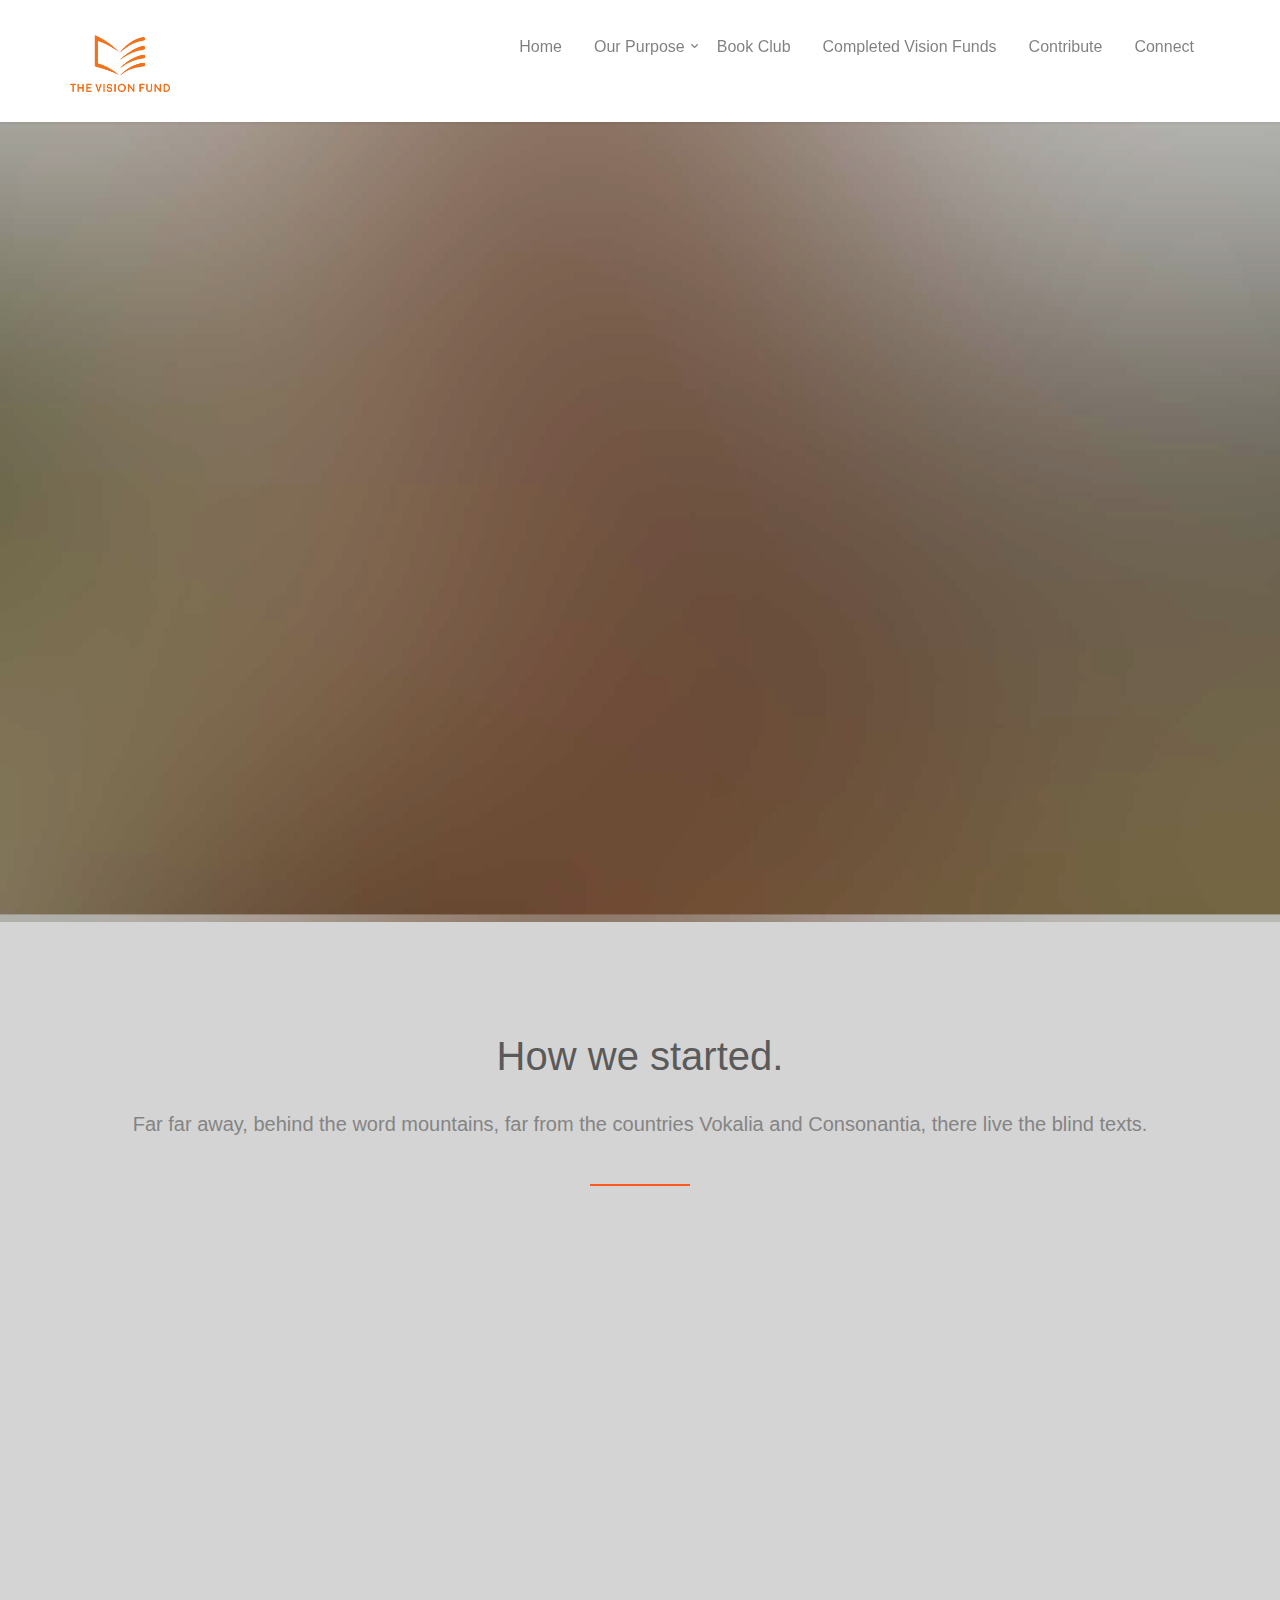
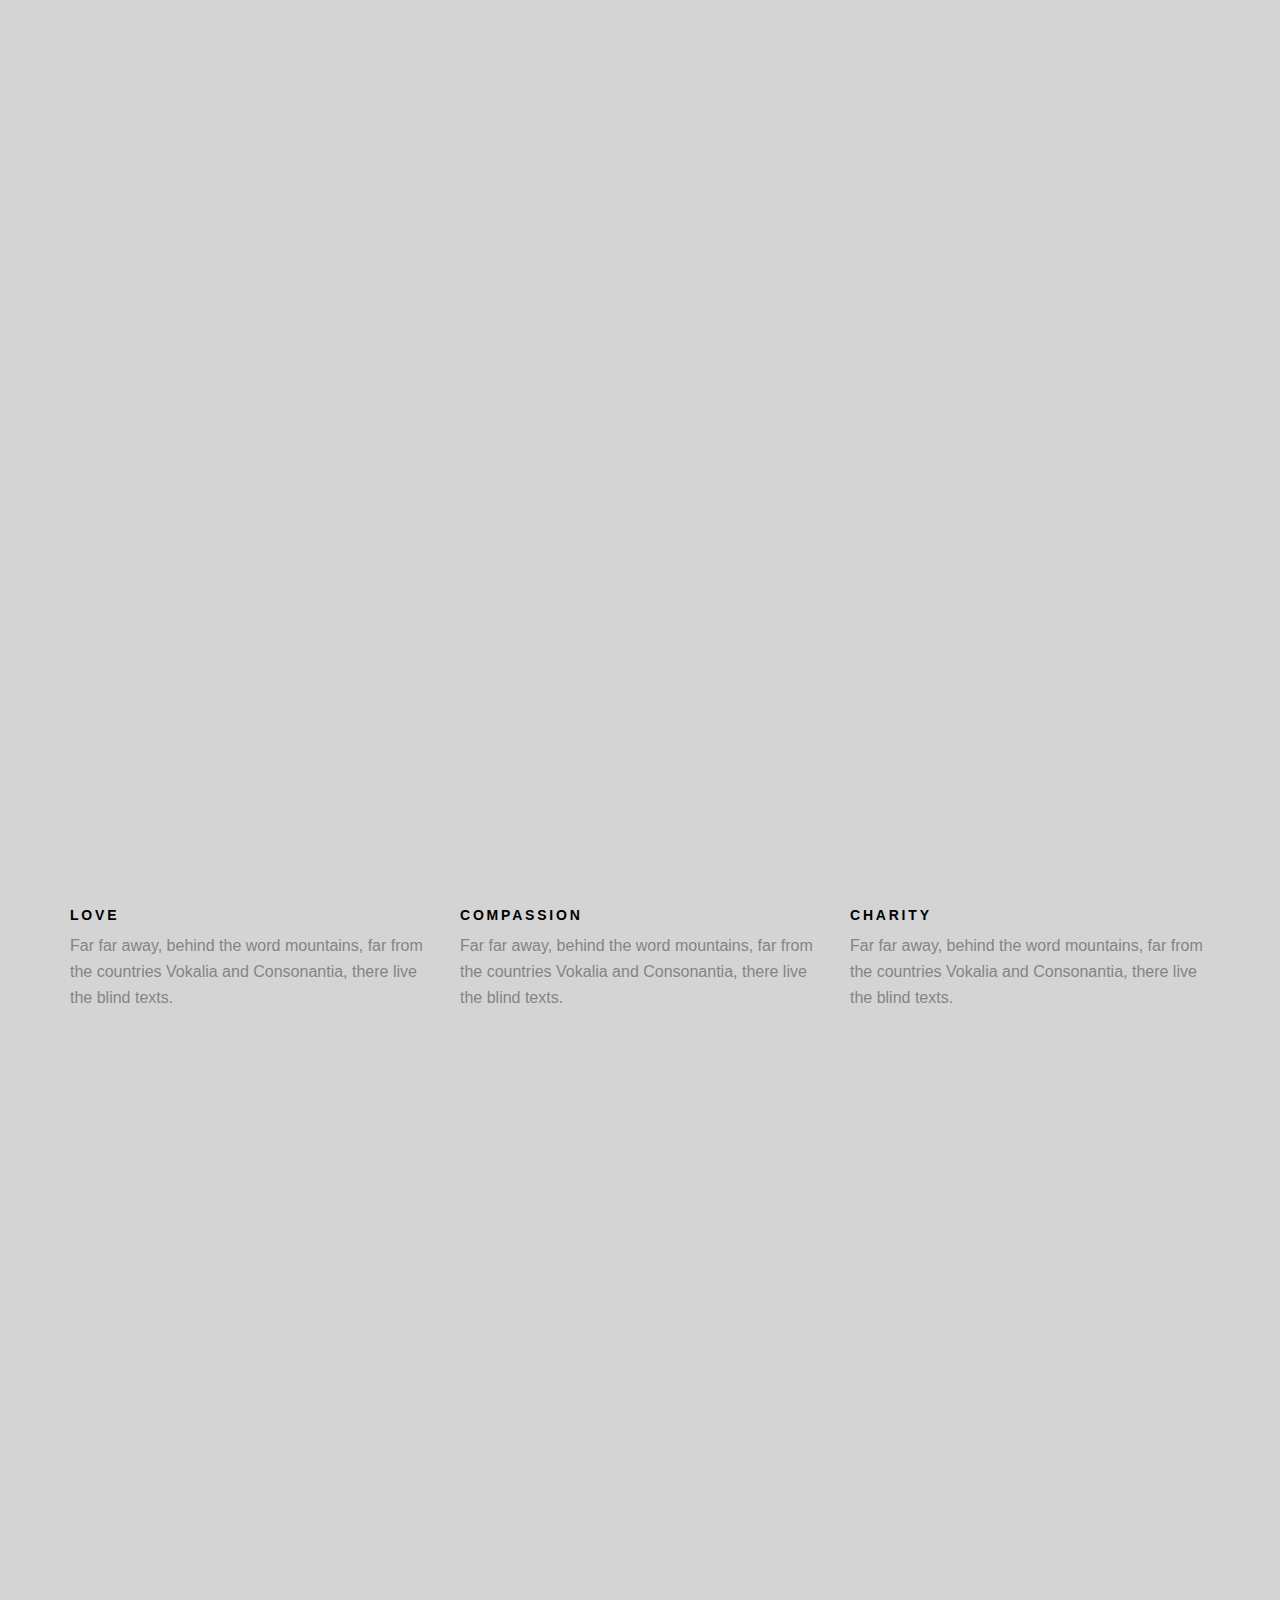
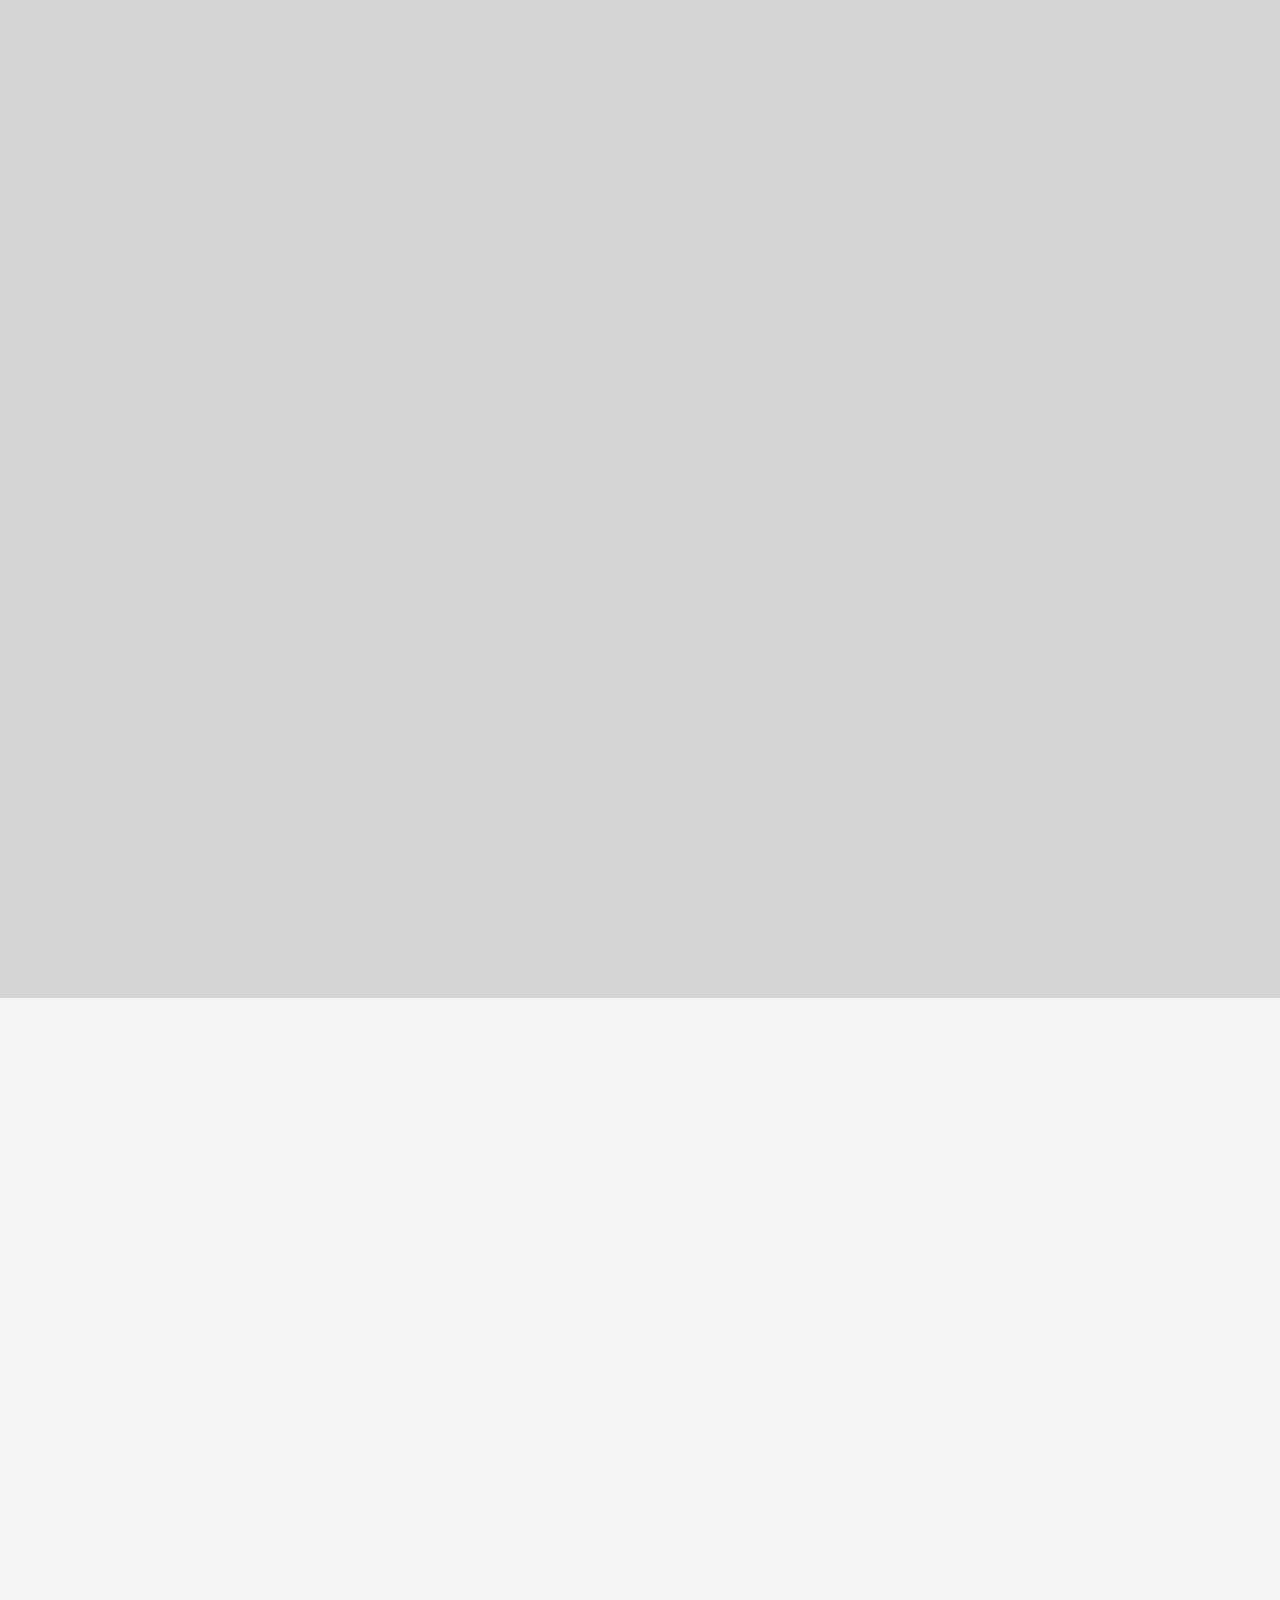
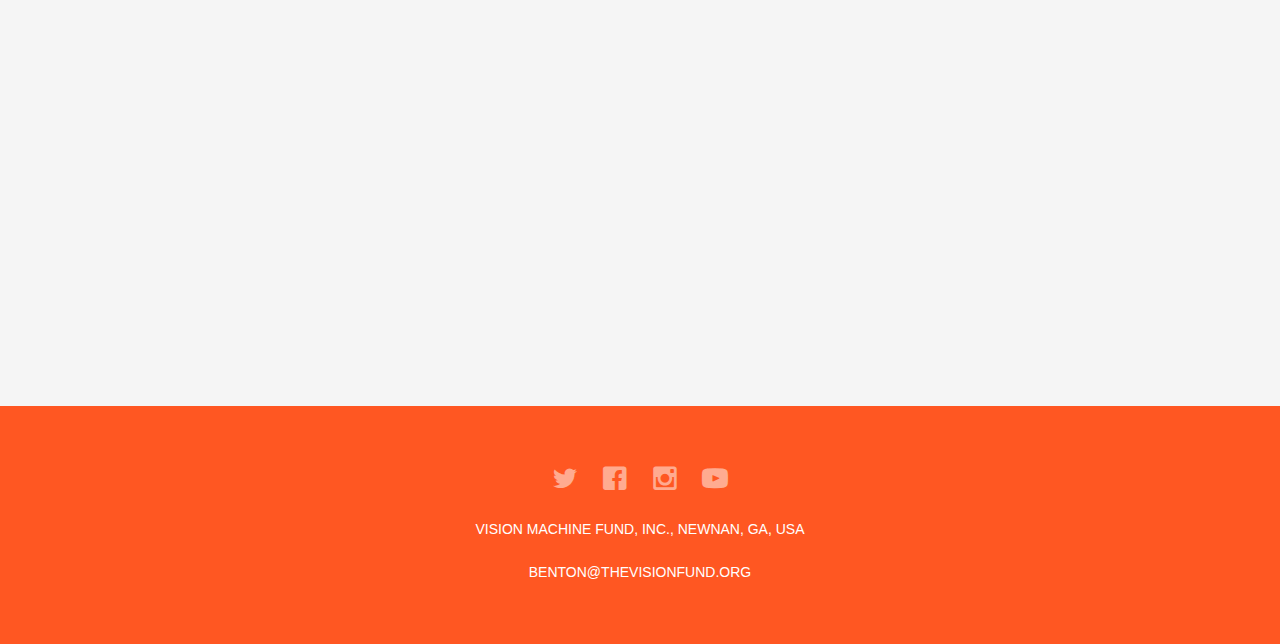
<file: about.html>
<!DOCTYPE html>
<!--[if lt IE 7]>      <html class="no-js lt-ie9 lt-ie8 lt-ie7"> <![endif]-->
<!--[if IE 7]>         <html class="no-js lt-ie9 lt-ie8"> <![endif]-->
<!--[if IE 8]>         <html class="no-js lt-ie9"> <![endif]-->
<!--[if gt IE 8]><!--> <html class="no-js"> <!--<![endif]-->
	<head>
	<meta charset="utf-8">
	<meta http-equiv="X-UA-Compatible" content="IE=edge">
	<title>Directors - The Vision Fund</title>
	<meta name="viewport" content="width=device-width, initial-scale=1">
	<meta name="description" content="Free HTML5 Template by FREEHTML5.CO" />
	<meta name="keywords" content="free html5, free template, free bootstrap, html5, css3, mobile first, responsive" />
	<meta name="author" content="FREEHTML5.CO" />

  <!-- 
	//////////////////////////////////////////////////////

	FREE HTML5 TEMPLATE 
	DESIGNED & DEVELOPED by FREEHTML5.CO
		
	Website: 		http://freehtml5.co/
	Email: 			info@freehtml5.co
	Twitter: 		http://twitter.com/fh5co
	Facebook: 		https://www.facebook.com/fh5co

	//////////////////////////////////////////////////////
	 -->

  	<!-- Facebook and Twitter integration -->
	<meta property="og:title" content=""/>
	<meta property="og:image" content=""/>
	<meta property="og:url" content=""/>
	<meta property="og:site_name" content=""/>
	<meta property="og:description" content=""/>
	<meta name="twitter:title" content="" />
	<meta name="twitter:image" content="" />
	<meta name="twitter:url" content="" />
	<meta name="twitter:card" content="" />

	<!-- Place favicon.ico and apple-touch-icon.png in the root directory -->
	<link rel="shortcut icon" href="favicon.ico">

	<!-- <link href='https://fonts.googleapis.com/css?family=Open+Sans:400,700,300' rel='stylesheet' type='text/css'> -->
	
	<!-- Animate.css -->
	<link rel="stylesheet" href="css/animate.css">
	<!-- Icomoon Icon Fonts-->
	<link rel="stylesheet" href="css/icomoon.css">
	<!-- Bootstrap  -->
	<link rel="stylesheet" href="css/bootstrap.css">
	<!-- Superfish -->
	<link rel="stylesheet" href="css/superfish.css">

	<link rel="stylesheet" href="css/style.css">


	<!-- Modernizr JS -->
	<script src="js/modernizr-2.6.2.min.js"></script>
	<!-- FOR IE9 below -->
	<!--[if lt IE 9]>
	<script src="js/respond.min.js"></script>
	<![endif]-->

	</head>
	<body>
		<div id="fh5co-wrapper">
		<div id="fh5co-page">
		
		<header id="fh5co-header-section" class="sticky-banner">
			<div class="container">
				<div class="nav-header">
					<a href="#" class="js-fh5co-nav-toggle fh5co-nav-toggle dark"><i></i></a>
			
          <a href = "index.html">
					<h1 id="fh5co-logo"><img style = "width:100px"src = "images/Logo.png"></h1>
          </a>
					<!-- START #fh5co-menu-wrap -->
					<nav id="fh5co-menu-wrap" role="navigation">
						<ul class="sf-menu" id="fh5co-primary-menu">
							<li >
								<a href="index.html">Home</a>
							</li>
							<li>
								<a href="#" class="fh5co-sub-ddown">Our Purpose</a>
								<ul class="fh5co-sub-menu">
									<li><a href="ourstory.html">Our Story</a></li>
									<li><a href="directors.html">Board of Directors</a></li>
									<li><a href="works.html">How It Works</a></li>
								</ul>
							</li>
					
							<li ><a href="bookOfMonth.html">Book Club</a></li>
							<li><a href="completedFunds.html">Completed Vision Funds</a></li>
							<li><a href="contribute.html">Contribute</a></li>
              <li><a href="connect.html">Connect</a></li>
						</ul>
					</nav>
				</div>
			</div>
		</header>
		
		
		
		

		<div class="fh5co-hero">
			<div class="fh5co-overlay"></div>
			<div class="fh5co-cover text-center" data-stellar-background-ratio="0.5" style="background-image: url(images/cover_bg_2.jpg);">
				<div class="desc animate-box">
					<h2>We Are <strong>Non-profit</strong></h2>
					<span>HandCrafted by <a href="http://frehtml5.co/" target="_blank" class="fh5co-site-name">FreeHTML5.co</a></span>
					<span><a class="btn btn-primary btn-lg" href="#">Donate Now</a></span>
				</div>
			</div>

		</div>
		
		<div id="fh5co-feature-product" class="fh5co-section-gray">
			<div class="container">
				<div class="row">
					<div class="col-md-12 text-center heading-section">
						<h3>How we started.</h3>
						<p>Far far away, behind the word mountains, far from the countries Vokalia and Consonantia, there live the blind texts.</p>
					</div>
				</div>

				<div class="row row-bottom-padded-md">
					<div class="col-md-12 text-center animate-box">
						<p><img src="images/cover_bg_1.jpg" alt="Free HTML5 Bootstrap Template" class="img-responsive"></p>
					</div>
					<div class="col-md-6 text-center animate-box">
						<p><img src="images/cover_bg_2.jpg" alt="Free HTML5 Bootstrap Template" class="img-responsive"></p>
					</div>
					<div class="col-md-6 text-center animate-box">
						<p><img src="images/cover_bg_3.jpg" alt="Free HTML5 Bootstrap Template" class="img-responsive"></p>
					</div>
				</div>
				<div class="row">
					<div class="col-md-4">
						<div class="feature-text">
							<h3>Love</h3>
							<p>Far far away, behind the word mountains, far from the countries Vokalia and Consonantia, there live the blind texts.</p>
						</div>
					</div>
					<div class="col-md-4">
						<div class="feature-text">
							<h3>Compassion</h3>
							<p>Far far away, behind the word mountains, far from the countries Vokalia and Consonantia, there live the blind texts.</p>
						</div>
					</div>
					<div class="col-md-4">
						<div class="feature-text">
							<h3>Charity</h3>
							<p>Far far away, behind the word mountains, far from the countries Vokalia and Consonantia, there live the blind texts.</p>
						</div>
					</div>
				</div>

				
			</div>
		</div>

		
		<div id="fh5co-portfolio">
			<div class="container">

				<div class="row">
					<div class="col-md-6 col-md-offset-3 text-center heading-section animate-box">
						<h3>Our Gallery</h3>
						<p>Lorem ipsum dolor sit amet, consectetur adipisicing elit. Velit est facilis maiores, perspiciatis accusamus asperiores sint consequuntur debitis.</p>
					</div>
				</div>

				
				<div class="row row-bottom-padded-md">
					<div class="col-md-12">
						<ul id="fh5co-portfolio-list">

							<li class="two-third animate-box" data-animate-effect="fadeIn" style="background-image: url(images/cover_bg_1.jpg); ">
								<a href="#" class="color-3">
									<div class="case-studies-summary">
										<span>Give Love</span>
										<h2>Donation is caring</h2>
									</div>
								</a>
							</li>
						
							<li class="one-third animate-box" data-animate-effect="fadeIn" style="background-image: url(images/cover_bg_3.jpg); ">
								<a href="#" class="color-4">
									<div class="case-studies-summary">
										<span>Give Love</span>
										<h2>Donation is caring</h2>
									</div>
								</a>
							</li>

							<li class="one-third animate-box" data-animate-effect="fadeIn" style="background-image: url(images/cover_bg_1.jpg); "> 
								<a href="#" class="color-5">
									<div class="case-studies-summary">
										<span>Give Love</span>
										<h2>Donation is caring</h2>
									</div>
								</a>
							</li>
							<li class="two-third animate-box" data-animate-effect="fadeIn" style="background-image: url(images/cover_bg_3.jpg); ">
								<a href="#" class="color-6">
									<div class="case-studies-summary">
										<span>Give Love</span>
										<h2>Donation is caring</h2>
									</div>
								</a>
							</li>
						</ul>		
					</div>
				</div>

				<div class="row">
					<div class="col-md-4 col-md-offset-4 text-center animate-box">
						<a href="#" class="btn btn-primary btn-lg">See Gallery</a>
					</div>
				</div>

				
			</div>
		</div>
		

		
		<div id="fh5co-content-section" class="fh5co-section-gray">
			<div class="container">
				<div class="row">
					<div class="col-md-8 col-md-offset-2 text-center heading-section animate-box">
						<h3>Leadership</h3>
						<p>Lorem ipsum dolor sit amet, consectetur adipisicing elit. Velit est facilis maiores, perspiciatis accusamus asperiores sint consequuntur debitis.</p>
					</div>
				</div>
			</div>
			<div class="container">
				<div class="row">
					<div class="col-md-4">
						<div class="fh5co-team text-center animate-box">
							<figure>
								<img src="images/person_1.jpg" alt="user">
							</figure>

							<div>
								<h3>Jean Doe</h3>
								<p><span>Founder</span></p>
								<p>Far far away, behind the word mountains, far from the countries Vokalia and Consonantia, there live the blind texts. Far far away, behind the word mountains, far from the countries Vokalia and Consonantia, there live the blind texts.</p>
							</div>
							
							<p class="fh5co-social-icons">
								<a href="#"><i class="icon-twitter2"></i></a>
								<a href="#"><i class="icon-linkedin2"></i></a>
								<a href="#"><i class="icon-facebook3"></i></a>
							</p>
						</div>
					</div>
					<div class="col-md-4">
						<div class="fh5co-team text-center animate-box">
							<figure>
								<img src="images/person_2.jpg" alt="user">
							</figure>
							<div>
								<h3>John Doe</h3>
								<p><span>Founder</span></p>
								<p>Far far away, behind the word mountains, far from the countries Vokalia and Consonantia, there live the blind texts. Far far away, behind the word mountains, far from the countries Vokalia and Consonantia, there live the blind texts.</p>
							</div>
							<p class="fh5co-social-icons">
								<a href="#"><i class="icon-twitter2"></i></a>
								<a href="#"><i class="icon-linkedin2"></i></a>
								<a href="#"><i class="icon-facebook3"></i></a>
							</p>
						</div>
					</div>
					<div class="col-md-4">
						<div class="fh5co-team text-center animate-box">
							<figure>
								<img src="images/person_3.jpg" alt="user">
							</figure>
							<div>
								<h3>John Doe</h3>
								<p><span>Founder</span></p>
								<p>Far far away, behind the word mountains, far from the countries Vokalia and Consonantia, there live the blind texts. Far far away, behind the word mountains, far from the countries Vokalia and Consonantia, there live the blind texts.</p>
							</div>
							<p class="fh5co-social-icons">
								<a href="#"><i class="icon-twitter2"></i></a>
								<a href="#"><i class="icon-linkedin2"></i></a>
								<a href="#"><i class="icon-facebook3"></i></a>
							</p>
						</div>
					</div>
				</div>
			</div>
		</div>
		<!-- fh5co-content-section -->

		
<footer>
			<div id="footer">
				<div class="container">
					<div class="row">
						<div class="col-md-6 col-md-offset-3 text-center">
							<p class="fh5co-social-icons">
								<a href="https://twitter.com/thevisionfund"><i class="icon-twitter2"></i></a>
								<a href="https://www.facebook.com/thevisionfund/?ref=bookmarks"><i class="icon-facebook2"></i></a>
								<a href="https://www.instagram.com/thevisionfund/"><i class="icon-instagram"></i></a>
								<a href="https://www.youtube.com/channel/UC1adLWhY4zmZUHHPOBwk-Jw"><i class="icon-youtube"></i></a>
							</p>
							<p>VISION MACHINE FUND, INC., NEWNAN, GA, USA</p><p>BENTON@THEVISIONFUND.ORG</p>						</div>
					</div>
				</div>
			</div>
		</footer>
	

	</div>
	<!-- END fh5co-page -->

	</div>
	<!-- END fh5co-wrapper -->

	<!-- jQuery -->


	<script src="js/jquery.min.js"></script>
	<!-- jQuery Easing -->
	<script src="js/jquery.easing.1.3.js"></script>
	<!-- Bootstrap -->
	<script src="js/bootstrap.min.js"></script>
	<!-- Waypoints -->
	<script src="js/jquery.waypoints.min.js"></script>
	<script src="js/sticky.js"></script>

	<!-- Stellar -->
	<script src="js/jquery.stellar.min.js"></script>
	<!-- Superfish -->
	<script src="js/hoverIntent.js"></script>
	<script src="js/superfish.js"></script>
	
	<!-- Main JS -->
	<script src="js/main.js"></script>

	</body>
</html>
</file>
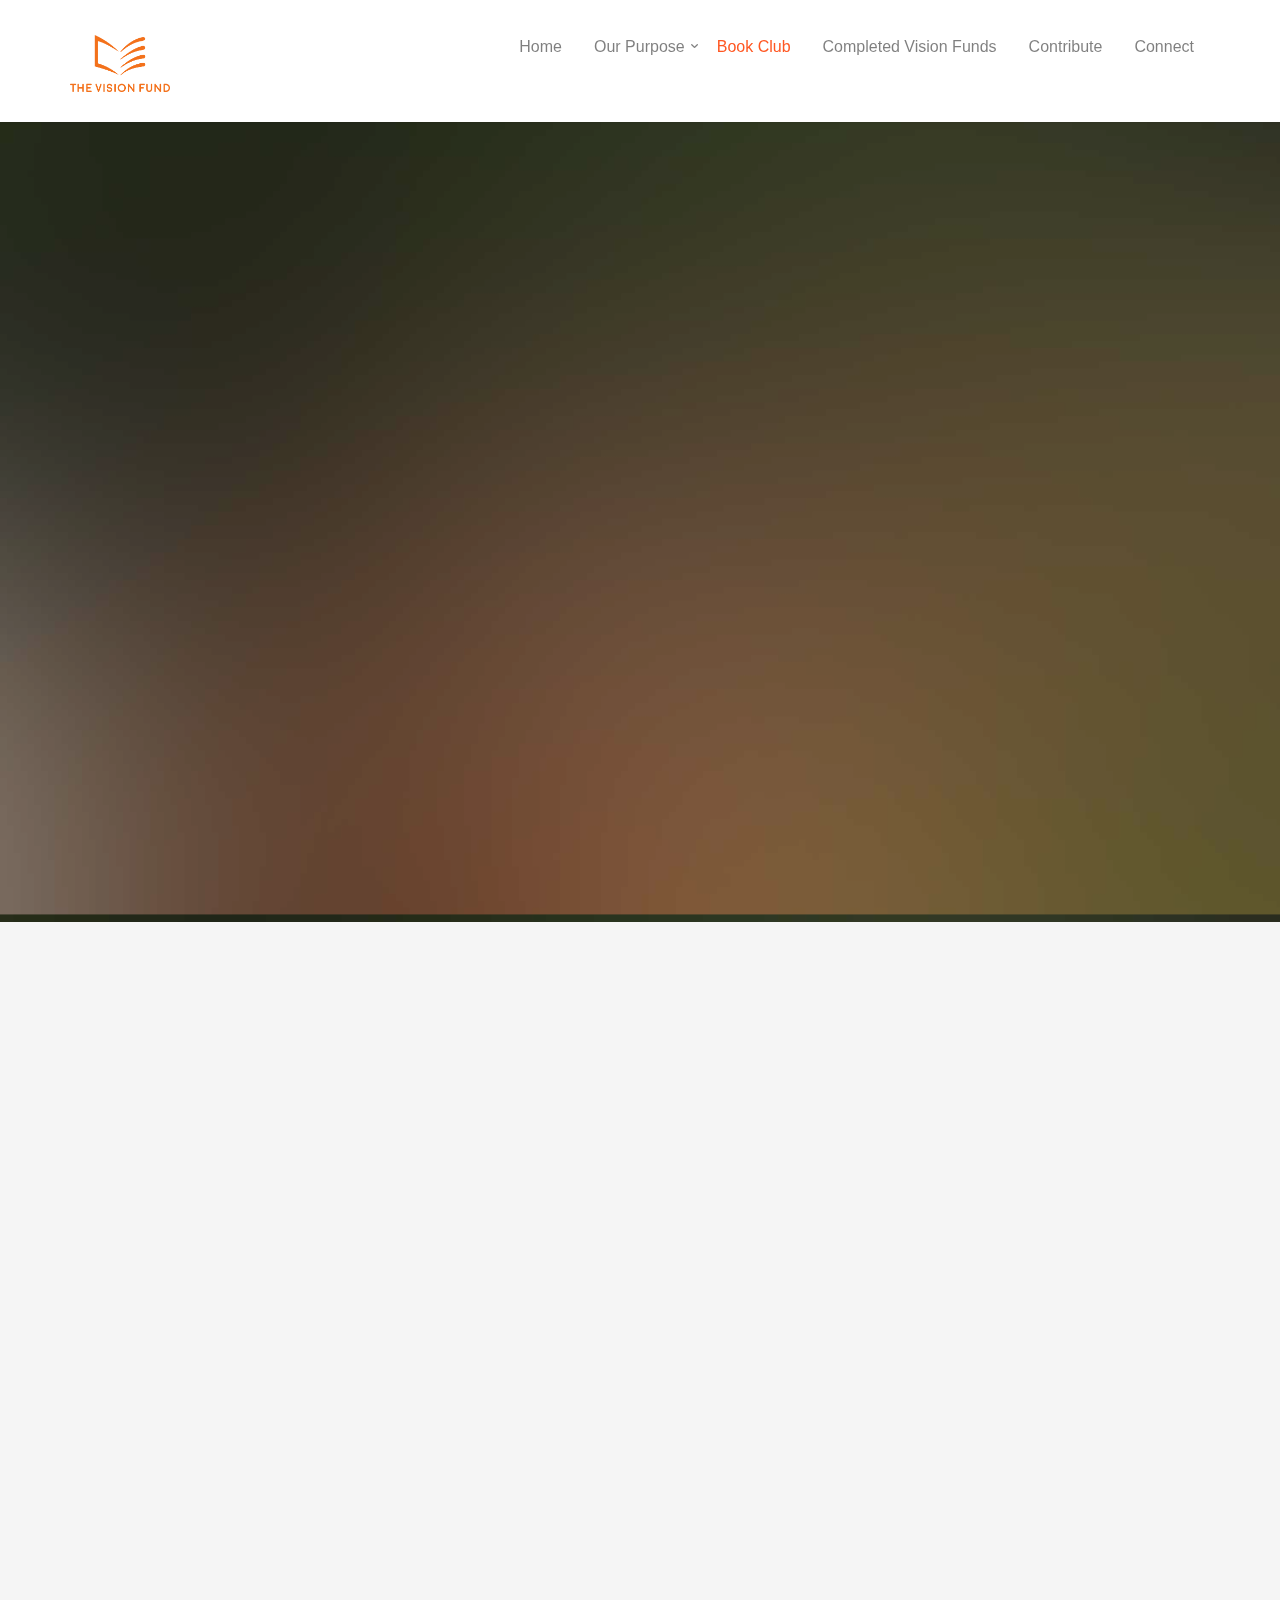
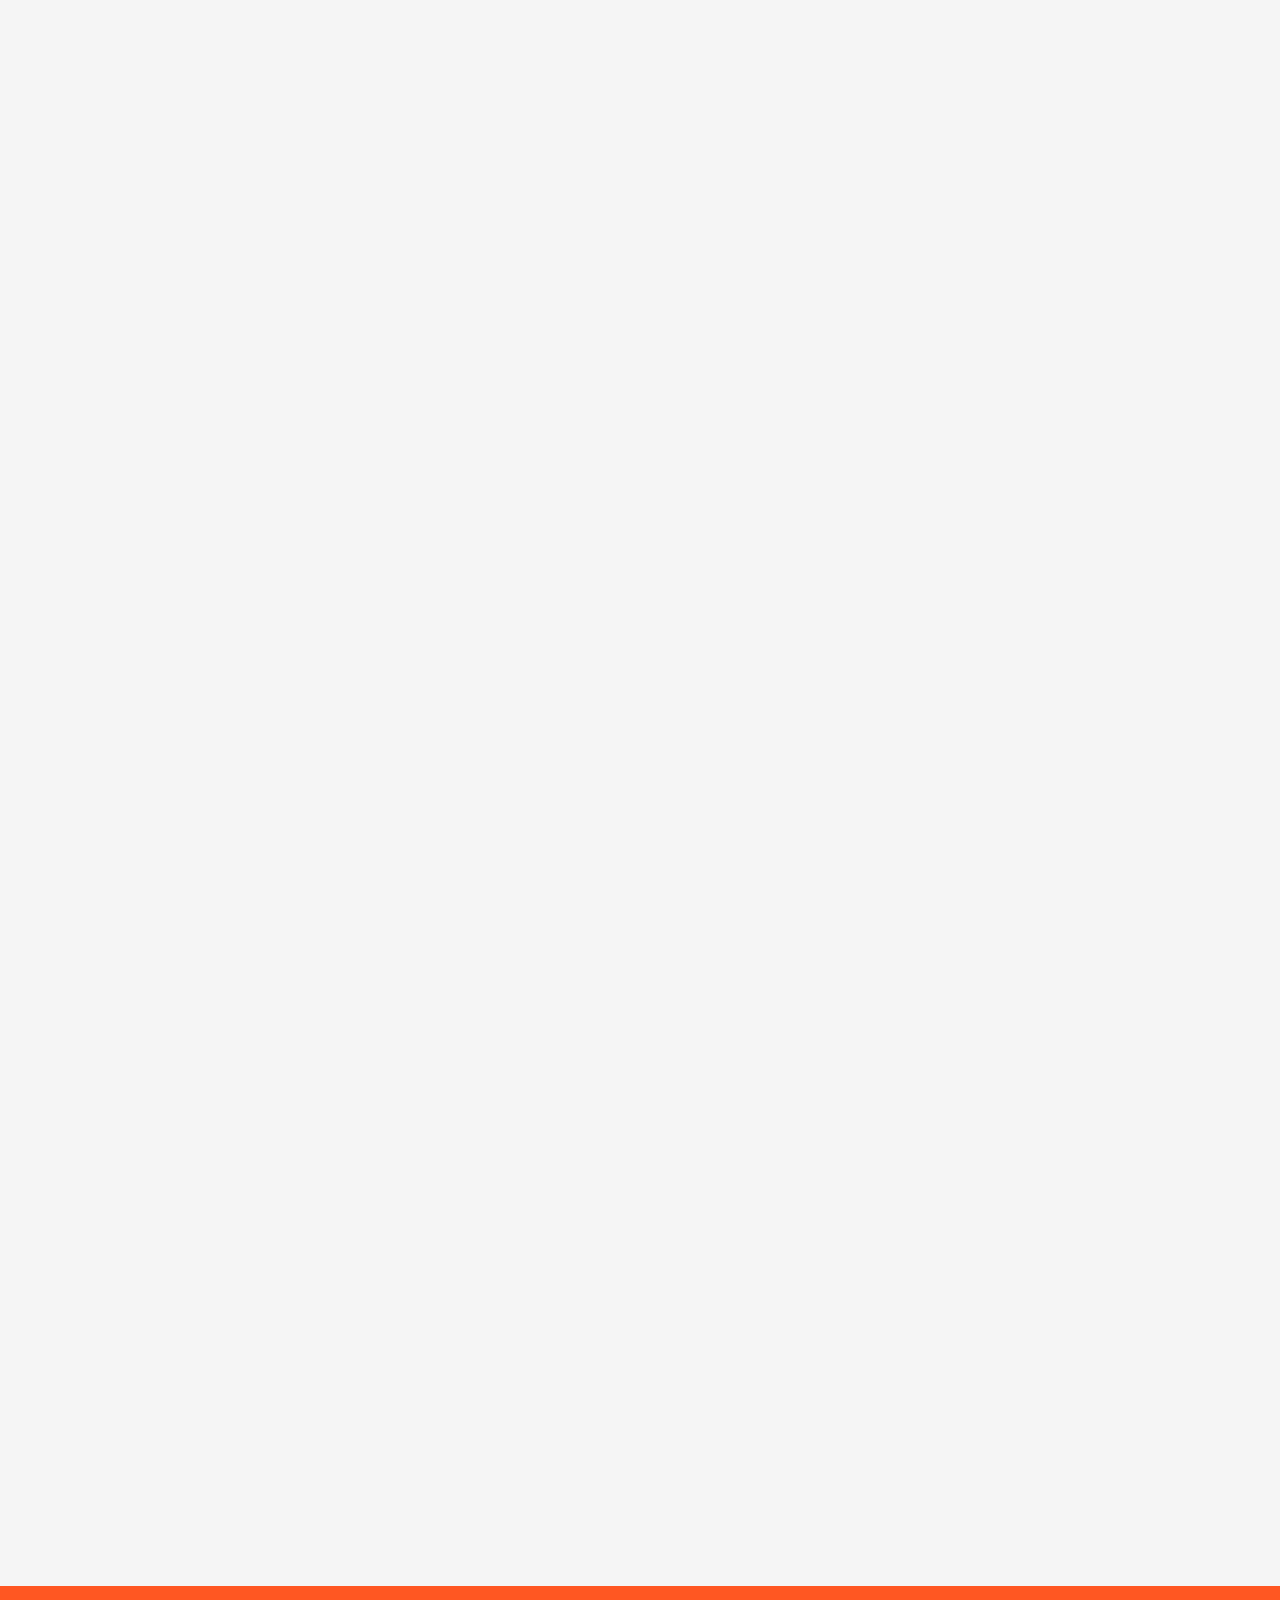
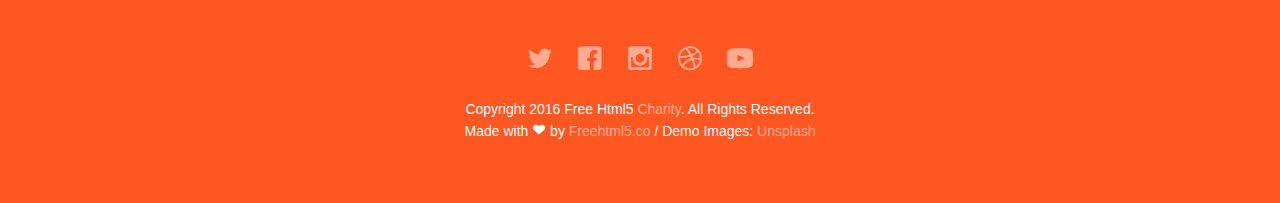
<file: blog.html>
<!DOCTYPE html>
<!--[if lt IE 7]>      <html class="no-js lt-ie9 lt-ie8 lt-ie7"> <![endif]-->
<!--[if IE 7]>         <html class="no-js lt-ie9 lt-ie8"> <![endif]-->
<!--[if IE 8]>         <html class="no-js lt-ie9"> <![endif]-->
<!--[if gt IE 8]><!--> <html class="no-js"> <!--<![endif]-->
	<head>
	<meta charset="utf-8">
	<meta http-equiv="X-UA-Compatible" content="IE=edge">
	<title>Charity &mdash; 100% Free Fully Responsive HTML5 Template by FREEHTML5.co</title>
	<meta name="viewport" content="width=device-width, initial-scale=1">
	<meta name="description" content="Free HTML5 Template by FREEHTML5.CO" />
	<meta name="keywords" content="free html5, free template, free bootstrap, html5, css3, mobile first, responsive" />
	<meta name="author" content="FREEHTML5.CO" />

  <!-- 
	//////////////////////////////////////////////////////

	FREE HTML5 TEMPLATE 
	DESIGNED & DEVELOPED by FREEHTML5.CO
		
	Website: 		http://freehtml5.co/
	Email: 			info@freehtml5.co
	Twitter: 		http://twitter.com/fh5co
	Facebook: 		https://www.facebook.com/fh5co

	//////////////////////////////////////////////////////
	 -->

  	<!-- Facebook and Twitter integration -->
	<meta property="og:title" content=""/>
	<meta property="og:image" content=""/>
	<meta property="og:url" content=""/>
	<meta property="og:site_name" content=""/>
	<meta property="og:description" content=""/>
	<meta name="twitter:title" content="" />
	<meta name="twitter:image" content="" />
	<meta name="twitter:url" content="" />
	<meta name="twitter:card" content="" />

	<!-- Place favicon.ico and apple-touch-icon.png in the root directory -->
	<link rel="shortcut icon" href="favicon.ico">

	<!-- <link href='https://fonts.googleapis.com/css?family=Open+Sans:400,700,300' rel='stylesheet' type='text/css'> -->
	
	<!-- Animate.css -->
	<link rel="stylesheet" href="css/animate.css">
	<!-- Icomoon Icon Fonts-->
	<link rel="stylesheet" href="css/icomoon.css">
	<!-- Bootstrap  -->
	<link rel="stylesheet" href="css/bootstrap.css">
	<!-- Superfish -->
	<link rel="stylesheet" href="css/superfish.css">

	<link rel="stylesheet" href="css/style.css">


	<!-- Modernizr JS -->
	<script src="js/modernizr-2.6.2.min.js"></script>
	<!-- FOR IE9 below -->
	<!--[if lt IE 9]>
	<script src="js/respond.min.js"></script>
	<![endif]-->

	</head>
	<body>
		<div id="fh5co-wrapper">
		<div id="fh5co-page">
		<header id="fh5co-header-section" class="sticky-banner">
			<div class="container">
				<div class="nav-header">
					<a href="#" class="js-fh5co-nav-toggle fh5co-nav-toggle dark"><i></i></a>
			
          <a href = "index.html">
					<h1 id="fh5co-logo"><img style = "width:100px"src = "images/Logo.png"></h1>
          </a>
					<!-- START #fh5co-menu-wrap -->
					<nav id="fh5co-menu-wrap" role="navigation">
						<ul class="sf-menu" id="fh5co-primary-menu">
							<li >
								<a href="index.html">Home</a>
							</li>
							<li>
								<a href="#" class="fh5co-sub-ddown">Our Purpose</a>
								<ul class="fh5co-sub-menu">
									<li><a href="ourstory.html">Our Story</a></li>
									<li><a href="directors.html">Board of Directors</a></li>
									<li><a href="works.html">How It Works</a></li>
								</ul>
							</li>
					
							<li class = "active"><a href="bookOfMonth.html">Book Club</a></li>
							<li><a href="completedFunds.html">Completed Vision Funds</a></li>
							<li><a href="contribute.html">Contribute</a></li>
              <li><a href="connect.html">Connect</a></li>
						</ul>
					</nav>
				</div>
			</div>
		</header>
		
		
		

		<div class="fh5co-hero">
			<div class="fh5co-overlay"></div>
			<div class="fh5co-cover text-center" data-stellar-background-ratio="0.5" style="background-image: url(images/cover_bg_1.jpg);">
				<div class="desc animate-box">
					<h2>Our <strong>Blog &amp; News</strong></h2>
					<span>HandCrafted by <a href="http://frehtml5.co/" target="_blank" class="fh5co-site-name">FreeHTML5.co</a></span>
					<span><a class="btn btn-primary btn-lg" href="#">Donate Now</a></span>
				</div>
			</div>

		</div>
		
		<div id="fh5co-blog-section" class="fh5co-section-gray">
			<div class="container">
				<div class="row">
					<div class="col-md-8 col-md-offset-2 text-center heading-section animate-box">
						<h3>Read. Learn. Share</h3>
						<p>Lorem ipsum dolor sit amet, consectetur adipisicing elit. Velit est facilis maiores, perspiciatis accusamus asperiores sint consequuntur debitis.</p>
					</div>
				</div>
			</div>
			<div class="container">
				<div class="row row-bottom-padded-md">
					<div class="col-lg-4 col-md-4 col-sm-6">
						<div class="fh5co-blog animate-box">
							<a href="#"><img class="img-responsive" src="images/cover_bg_1.jpg" alt=""></a>
							<div class="blog-text">
								<div class="prod-title">
									<h3><a href=""#>Medical Mission in Southern Kenya</a></h3>
									<span class="posted_by">Sep. 15th</span>
									<span class="comment"><a href="">21<i class="icon-bubble2"></i></a></span>
									<p>Far far away, behind the word mountains, far from the countries Vokalia and Consonantia, there live the blind texts.</p>
									<p><a href="#">Learn More...</a></p>
								</div>
							</div> 
						</div>
					</div>
					<div class="col-lg-4 col-md-4 col-sm-6">
						<div class="fh5co-blog animate-box">
							<a href="#"><img class="img-responsive" src="images/cover_bg_2.jpg" alt=""></a>
							<div class="blog-text">
								<div class="prod-title">
									<h3><a href=""#>Medical Mission in Southern Kenya</a></h3>
									<span class="posted_by">Sep. 15th</span>
									<span class="comment"><a href="">21<i class="icon-bubble2"></i></a></span>
									<p>Far far away, behind the word mountains, far from the countries Vokalia and Consonantia, there live the blind texts.</p>
									<p><a href="#">Learn More...</a></p>
								</div>
							</div> 
						</div>
					</div>
					<div class="clearfix visible-sm-block"></div>
					<div class="col-lg-4 col-md-4 col-sm-6">
						<div class="fh5co-blog animate-box">
							<a href="#"><img class="img-responsive" src="images/cover_bg_3.jpg" alt=""></a>
							<div class="blog-text">
								<div class="prod-title">
									<h3><a href=""#>Medical Mission in Southern Kenya</a></h3>
									<span class="posted_by">Sep. 15th</span>
									<span class="comment"><a href="">21<i class="icon-bubble2"></i></a></span>
									<p>Far far away, behind the word mountains, far from the countries Vokalia and Consonantia, there live the blind texts.</p>
									<p><a href="#">Learn More...</a></p>
								</div>
							</div> 
						</div>
					</div>
					<div class="clearfix visible-md-block"></div>
					<div class="col-lg-4 col-md-4 col-sm-6">
						<div class="fh5co-blog animate-box">
							<a href="#"><img class="img-responsive" src="images/cover_bg_1.jpg" alt=""></a>
							<div class="blog-text">
								<div class="prod-title">
									<h3><a href=""#>Medical Mission in Southern Kenya</a></h3>
									<span class="posted_by">Sep. 15th</span>
									<span class="comment"><a href="">21<i class="icon-bubble2"></i></a></span>
									<p>Far far away, behind the word mountains, far from the countries Vokalia and Consonantia, there live the blind texts.</p>
									<p><a href="#">Learn More...</a></p>
								</div>
							</div> 
						</div>
					</div>
					<div class="clearfix visible-sm-block"></div>
					<div class="col-lg-4 col-md-4 col-sm-6">
						<div class="fh5co-blog animate-box">
							<a href="#"><img class="img-responsive" src="images/cover_bg_2.jpg" alt=""></a>
							<div class="blog-text">
								<div class="prod-title">
									<h3><a href=""#>Medical Mission in Southern Kenya</a></h3>
									<span class="posted_by">Sep. 15th</span>
									<span class="comment"><a href="">21<i class="icon-bubble2"></i></a></span>
									<p>Far far away, behind the word mountains, far from the countries Vokalia and Consonantia, there live the blind texts.</p>
									<p><a href="#">Learn More...</a></p>
								</div>
							</div> 
						</div>
					</div>
					<div class="col-lg-4 col-md-4 col-sm-6">
						<div class="fh5co-blog animate-box">
							<a href="#"><img class="img-responsive" src="images/cover_bg_3.jpg" alt=""></a>
							<div class="blog-text">
								<div class="prod-title">
									<h3><a href=""#>Medical Mission in Southern Kenya</a></h3>
									<span class="posted_by">Sep. 15th</span>
									<span class="comment"><a href="">21<i class="icon-bubble2"></i></a></span>
									<p>Far far away, behind the word mountains, far from the countries Vokalia and Consonantia, there live the blind texts.</p>
									<p><a href="#">Learn More...</a></p>
								</div>
							</div> 
						</div>
					</div>
					<div class="clearfix visible-sm-block"></div>
					<div class="col-lg-4 col-md-4 col-sm-6">
						<div class="fh5co-blog animate-box">
							<a href="#"><img class="img-responsive" src="images/cover_bg_1.jpg" alt=""></a>
							<div class="blog-text">
								<div class="prod-title">
									<h3><a href=""#>Medical Mission in Southern Kenya</a></h3>
									<span class="posted_by">Sep. 15th</span>
									<span class="comment"><a href="">21<i class="icon-bubble2"></i></a></span>
									<p>Far far away, behind the word mountains, far from the countries Vokalia and Consonantia, there live the blind texts.</p>
									<p><a href="#">Learn More...</a></p>
								</div>
							</div> 
						</div>
					</div>
					<div class="clearfix visible-md-block"></div>
					<div class="col-lg-4 col-md-4 col-sm-6">
						<div class="fh5co-blog animate-box">
							<a href="#"><img class="img-responsive" src="images/cover_bg_2.jpg" alt=""></a>
							<div class="blog-text">
								<div class="prod-title">
									<h3><a href=""#>Medical Mission in Southern Kenya</a></h3>
									<span class="posted_by">Sep. 15th</span>
									<span class="comment"><a href="">21<i class="icon-bubble2"></i></a></span>
									<p>Far far away, behind the word mountains, far from the countries Vokalia and Consonantia, there live the blind texts.</p>
									<p><a href="#">Learn More...</a></p>
								</div>
							</div> 
						</div>
					</div>
					<div class="clearfix visible-sm-block"></div>
					<div class="col-lg-4 col-md-4 col-sm-6">
						<div class="fh5co-blog animate-box">
							<a href="#"><img class="img-responsive" src="images/cover_bg_3.jpg" alt=""></a>
							<div class="blog-text">
								<div class="prod-title">
									<h3><a href=""#>Medical Mission in Southern Kenya</a></h3>
									<span class="posted_by">Sep. 15th</span>
									<span class="comment"><a href="">21<i class="icon-bubble2"></i></a></span>
									<p>Far far away, behind the word mountains, far from the countries Vokalia and Consonantia, there live the blind texts.</p>
									<p><a href="#">Learn More...</a></p>
								</div>
							</div> 
						</div>
					</div>
				</div>

				<div class="row">
					<div class="col-md-4 col-md-offset-4 text-center animate-box">
						<a href="#" class="btn btn-primary btn-lg">Our Blog</a>
					</div>
				</div>

			</div>
		</div>
		<!-- fh5co-blog-section -->

		
		<footer>
			<div id="footer">
				<div class="container">
					<div class="row">
						<div class="col-md-6 col-md-offset-3 text-center">
							<p class="fh5co-social-icons">
								<a href="#"><i class="icon-twitter2"></i></a>
								<a href="#"><i class="icon-facebook2"></i></a>
								<a href="#"><i class="icon-instagram"></i></a>
								<a href="#"><i class="icon-dribbble2"></i></a>
								<a href="#"><i class="icon-youtube"></i></a>
							</p>
							<p>Copyright 2016 Free Html5 <a href="#">Charity</a>. All Rights Reserved. <br>Made with <i class="icon-heart3"></i> by <a href="http://freehtml5.co/" target="_blank">Freehtml5.co</a> / Demo Images: <a href="https://unsplash.com/" target="_blank">Unsplash</a></p>
						</div>
					</div>
				</div>
			</div>
		</footer>
	

	</div>
	<!-- END fh5co-page -->

	</div>
	<!-- END fh5co-wrapper -->

	<!-- jQuery -->


	<script src="js/jquery.min.js"></script>
	<!-- jQuery Easing -->
	<script src="js/jquery.easing.1.3.js"></script>
	<!-- Bootstrap -->
	<script src="js/bootstrap.min.js"></script>
	<!-- Waypoints -->
	<script src="js/jquery.waypoints.min.js"></script>
	<script src="js/sticky.js"></script>

	<!-- Stellar -->
	<script src="js/jquery.stellar.min.js"></script>
	<!-- Superfish -->
	<script src="js/hoverIntent.js"></script>
	<script src="js/superfish.js"></script>
	
	<!-- Main JS -->
	<script src="js/main.js"></script>

	</body>
</html>
</file>
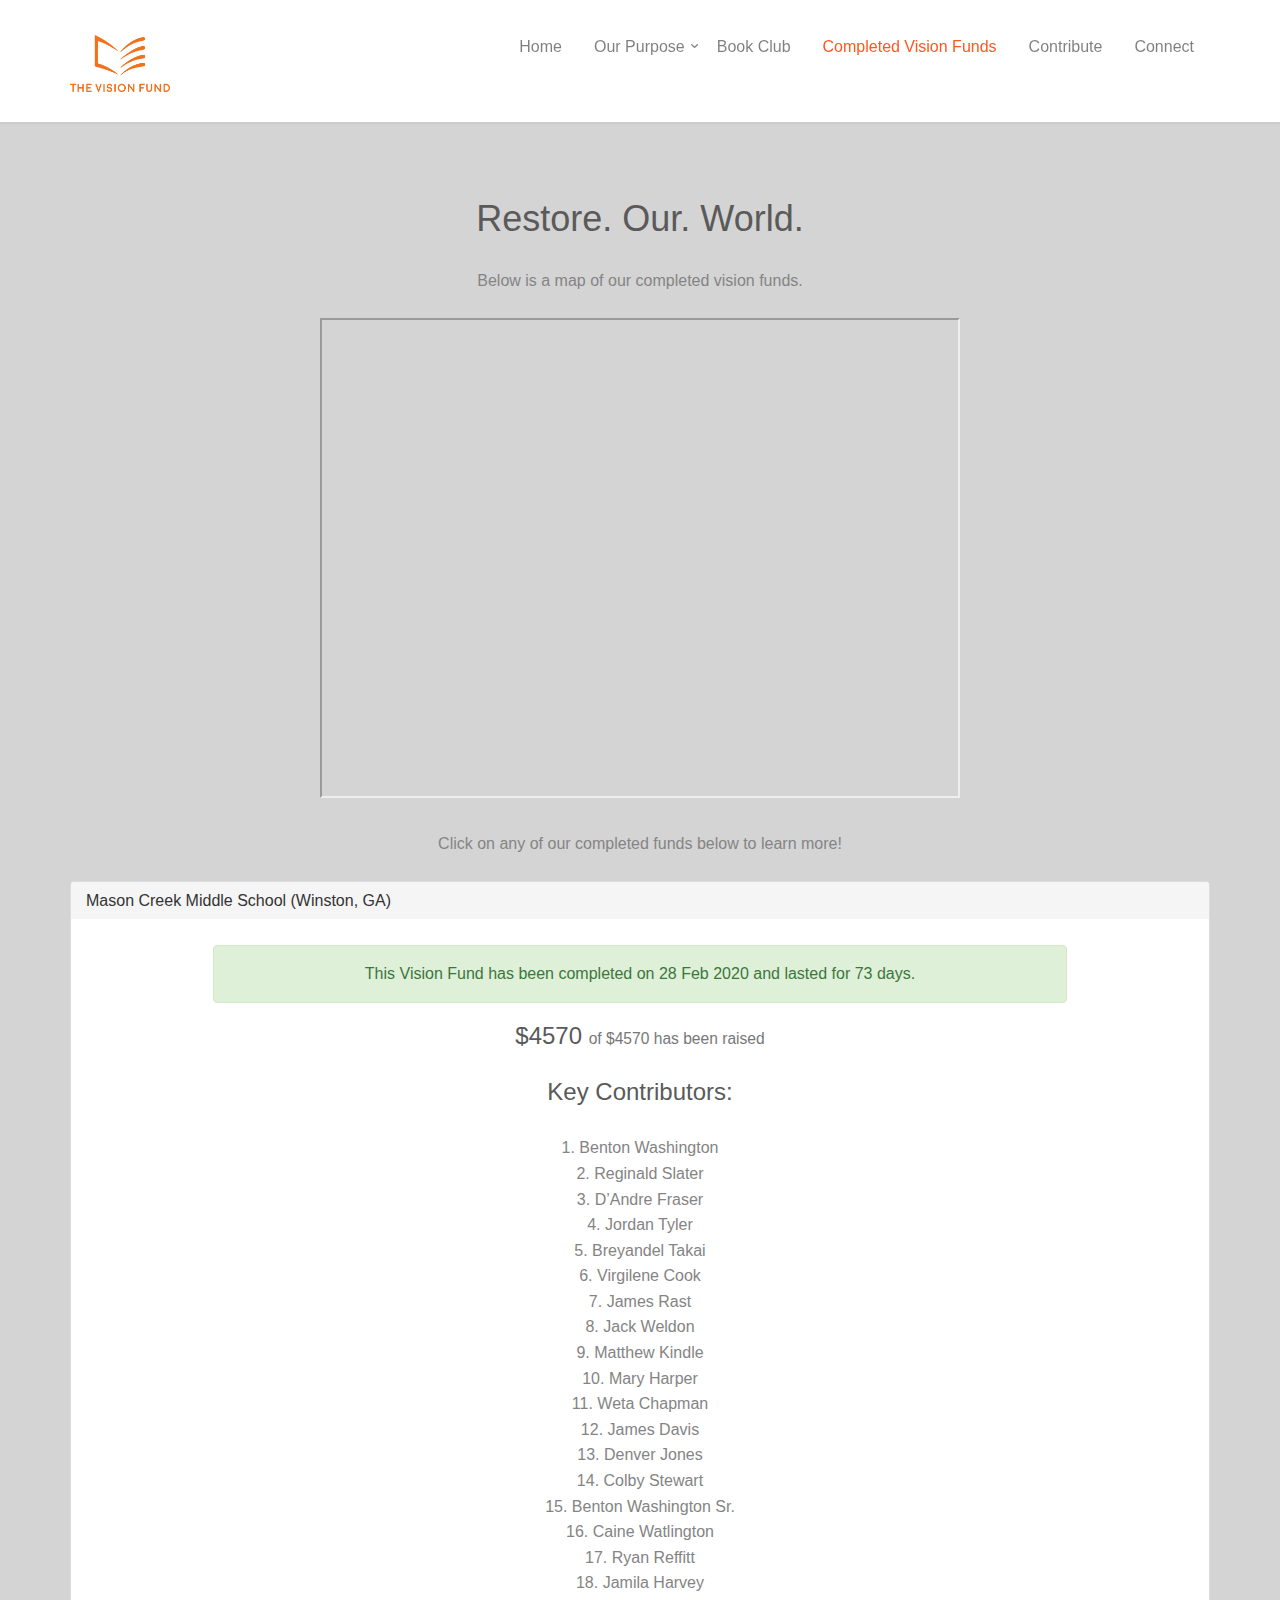
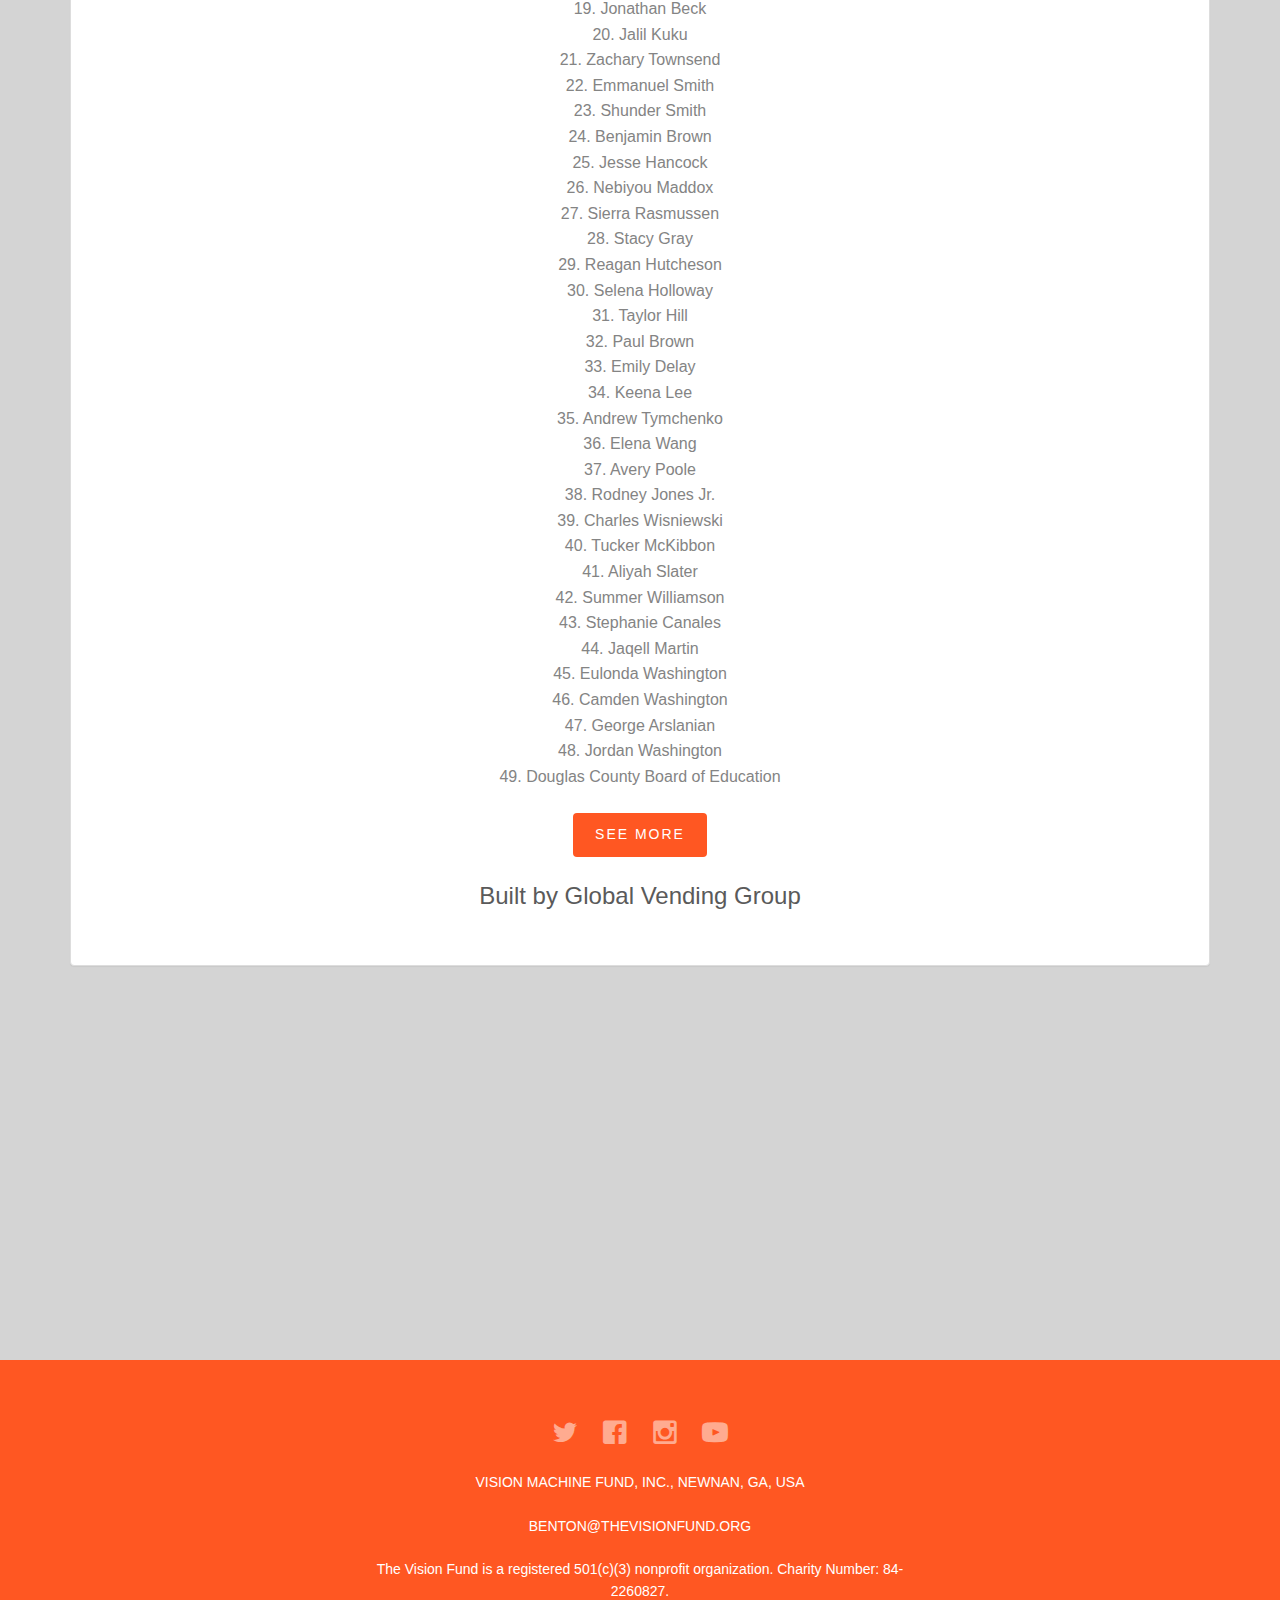
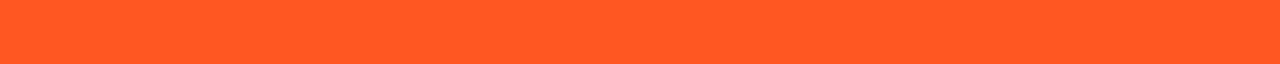
<file: completedFunds.html>
<!DOCTYPE html>
<html class="no-js"> 
	<head>
	<meta charset="utf-8">
	<meta http-equiv="X-UA-Compatible" content="IE=edge">
	<title>Our Vision Funds - The Vision Fund</title>
	<meta name="viewport" content="width=device-width, initial-scale=1">
	<meta name="description" content="The Vision Fund uses an entirely new approach to the way we read and look at books." />
	<meta name="author" content="Jay Fu" />


	
	<!-- Animate.css -->
	<link rel="stylesheet" href="css/animate.css">
	<!-- Icomoon Icon Fonts-->
	<link rel="stylesheet" href="css/icomoon.css">
	<!-- Bootstrap  -->
	<link rel="stylesheet" href="css/bootstrap.css">
	<!-- Superfish -->
	<link rel="stylesheet" href="css/superfish.css">

	<link rel="stylesheet" href="css/style.css">


	<!-- Modernizr JS -->
	<script src="js/modernizr-2.6.2.min.js"></script>
	<!-- FOR IE9 below -->
	<!--[if lt IE 9]>
	<script src="js/respond.min.js"></script>
	<![endif]-->
<style>
h3 {text-align:center;}
p {text-align:center;}


</style>
	</head>
	<body style="background-color:  #d4d4d4;">
		<div id="fh5co-wrapper">
		<div id="fh5co-page">
		<header id="fh5co-header-section" class="sticky-banner">
			<div class="container">
				<div class="nav-header">
					<a href="#" class="js-fh5co-nav-toggle fh5co-nav-toggle dark"><i></i></a>
			
          <a href = "index.html">
					<h1 id="fh5co-logo"><img style = "width:100px"src = "images/Logo.png"></h1>
          </a>
					<!-- START #fh5co-menu-wrap -->
					<nav id="fh5co-menu-wrap" role="navigation">
						<ul class="sf-menu" id="fh5co-primary-menu">
							<li >
								<a href="index.html">Home</a>
							</li>
							<li>
								<a href="#" class="fh5co-sub-ddown">Our Purpose</a>
								<ul class="fh5co-sub-menu">
									<li><a href="ourstory.html">Our Story</a></li>
									<li><a href="directors.html">Board of Directors</a></li>
									<li><a href="works.html">How It Works</a></li>
								</ul>
							</li>
					
							<li ><a href="bookOfMonth.html">Book Club</a></li>
							<li class = "active" ><a href="completedFunds.html">Completed Vision Funds</a></li>
							<li><a href="contribute.html">Contribute</a></li>
              <li><a href="connect.html">Connect</a></li>
						</ul>
					</nav>
				</div>
			</div>
		</header>
		<br>
		<center>
<br><br>
  <h1>Restore. Our. World.</h1>
  <p>Below is a map of our completed vision funds.</p>

      
			
		<iframe src="https://www.google.com/maps/d/embed?mid=1SJsMBFABNtUCGQ36jzhjMvRDWuLRPGKk&hl=en" width="640" height="480"></iframe>
	</center>
	<br>
    <p>Click on any of our completed funds below to learn more!</p>
    </center>
    <div class="container">
		<div class="panel-group" id="accordion">
  <div class="panel panel-default">
    <div class="panel-heading">
      <h4 class="panel-title">
        <a data-toggle="collapse" data-parent="#accordion" href="#collapse1">
        Mason Creek Middle School (Winston, GA)</a>
      </h4>
      
    </div>
    <div id="collapse1" class="panel-collapse collapse in" >
      <br>
      <center>
     <div class="alert alert-success" style="width:75%">
  This Vision Fund has been completed on 28 Feb 2020 and lasted for 73 days.
</div>
    
     </center>

    <h3>$4570 <small>of $4570 has been raised</small></h3>
    <h3>Key Contributors:</h3>
    <center>
    <p style="width:75%">
      1. Benton Washington <br>2. Reginald Slater <br>3. D’Andre Fraser <br>4. Jordan Tyler  <br>5. Breyandel Takai  <span id="dots"></span><span id="more"><br>6. Virgilene Cook  <br>7. James Rast  <br>8. Jack Weldon  <br>9. Matthew Kindle  <br>10. Mary Harper  <br>11. Weta Chapman  <br>12. James Davis  <br>13. Denver Jones  <br>14. Colby Stewart  <br>15. Benton Washington Sr.  <br>16. Caine Watlington <br> 17. Ryan Reffitt  <br>18. Jamila Harvey  <br>19. Jonathan Beck  <br>20. Jalil Kuku  <br>21. Zachary Townsend  <br>22. Emmanuel Smith  <br>23. Shunder Smith  <br>24. Benjamin Brown  <br>25. Jesse Hancock  <br>26. Nebiyou Maddox  <br>27. Sierra Rasmussen  <br>28. Stacy Gray  <br>29. Reagan Hutcheson  <br>30. Selena Holloway  <br>31. Taylor Hill  <br>32. Paul Brown <br> 33. Emily Delay  <br>34. Keena Lee  <br>35. Andrew Tymchenko  <br>36. Elena Wang  <br>37. Avery Poole  <br>38. Rodney Jones Jr.  <br>39. Charles Wisniewski  <br>40. Tucker McKibbon  <br>41. Aliyah Slater  <br>42. Summer Williamson  <br>43. Stephanie Canales  <br>44. Jaqell Martin  <br>45. Eulonda Washington  <br>46. Camden Washington  <br>47. George Arslanian  <br>48. Jordan Washington  <br>49. Douglas County Board of Education</SPAN>
    </p>
    <button onclick="myFunction()" class="btn-primary btn" id="myBtn">See more</button>
    <br><br>
    <h3>Built by Global Vending Group</h3><br>
    </center>
    </div>
  </div>
  <br>
  <!--<div class="panel panel-default">
    <div class="panel-heading">
      <h4 class="panel-title">
        <a data-toggle="collapse" data-parent="#accordion" href="#collapse2">
        
South Douglas Elementary School (Douglasville, GA)</a>
      </h4>
    </div>
    <div id="collapse2" class="panel-collapse collapse">
    <br>
    <center>
    <div class="alert alert-info" style="width:75%">
 This Vision Fund is currently in progress.
  
</div>
</center>

    <h3>Key Contributors</h3>
    <p>
      1. Douglas County Board of Education <br>2. MacCloud Entertainment <br> 3. Johlane Fields  <br>4. Benton Washington  <br>5. Matthew Bowman <br>6. Jordan Tyler
      </p>
      <center>
      <button class="btn btn-primary">Donate to this Vision Fund</button></center><br>
  </div>
</div>-->
<br>
<center>
<iframe width="560" height="315" src="https://www.youtube.com/embed/y2r2C26RCYs" frameborder="0" allow="accelerometer; autoplay; encrypted-media; gyroscope; picture-in-picture" allowfullscreen></iframe>
</center>	
</div>
    </div>
  

	
		<!-- end:header-top -->
		

	
				<!--<div class="row">
					<div class="col-md-4">
						<div class="feature-text">
							<h3>Love</h3>
							<p>Far far away, behind the word mountains, far from the countries Vokalia and Consonantia, there live the blind texts.</p>
						</div>
					</div>
					<div class="col-md-4">
						<div class="feature-text">
							<h3>Compassion</h3>
							<p>Far far away, behind the word mountains, far from the countries Vokalia and Consonantia, there live the blind texts.</p>
						</div>
					</div>
					<div class="col-md-4">
						<div class="feature-text">
							<h3>Charity</h3>
							<p>Far far away, behind the word mountains, far from the countries Vokalia and Consonantia, there live the blind texts.</p>
						</div>
					</div>
				</div>-->

				
	
		<!-- fh5co-blog-section -->
		<footer>
			<div id="footer">
				<div class="container">
					<div class="row">
						<div class="col-md-6 col-md-offset-3 text-center">
							<p class="fh5co-social-icons">
								<a href="https://twitter.com/thevisionfund"><i class="icon-twitter2"></i></a>
								<a href="https://www.facebook.com/thevisionfund/?ref=bookmarks"><i class="icon-facebook2"></i></a>
								<a href="https://www.instagram.com/thevisionfund/"><i class="icon-instagram"></i></a>
								<a href="https://www.youtube.com/channel/UC1adLWhY4zmZUHHPOBwk-Jw"><i class="icon-youtube"></i></a>
							</p>
							<p>VISION MACHINE FUND, INC., NEWNAN, GA, USA</p><p>BENTON@THEVISIONFUND.ORG</p>		<p>The Vision Fund is a registered 501(c)(3) nonprofit organization. Charity Number: 84-2260827.</p>				</div>
					</div>
				</div>
			</div>
		</footer>
	

	</div>
	<!-- END fh5co-page -->

	</div>
	<!-- END fh5co-wrapper -->

	<!-- jQuery -->


	<script src="js/jquery.min.js"></script>
	<!-- jQuery Easing -->
	<script src="js/jquery.easing.1.3.js"></script>
	<!-- Bootstrap -->
	<script src="js/bootstrap.min.js"></script>
	<!-- Waypoints -->
	<script src="js/jquery.waypoints.min.js"></script>
	<script src="js/sticky.js"></script>

	<!-- Stellar -->
	<script src="js/jquery.stellar.min.js"></script>
	<!-- Superfish -->
	<script src="js/hoverIntent.js"></script>
	<script src="js/superfish.js"></script>
	
	<!-- Main JS -->
	<script src="js/main.js"></script>
<script>
  function myFunction() {
  var dots = document.getElementById("dots");
  var moreText = document.getElementById("more");
  var btnText = document.getElementById("myBtn");

  if (dots.style.display === "none") {
    dots.style.display = "inline";
    btnText.innerHTML = "See more";
    moreText.style.display = "none";
  } else {
    dots.style.display = "none";
    btnText.innerHTML = "See less";
    moreText.style.display = "inline";
  }
}
</script>
	</body>
</html>

<!-- Created and maintained by Jay Fu, a student at WHRHS-->
</file>
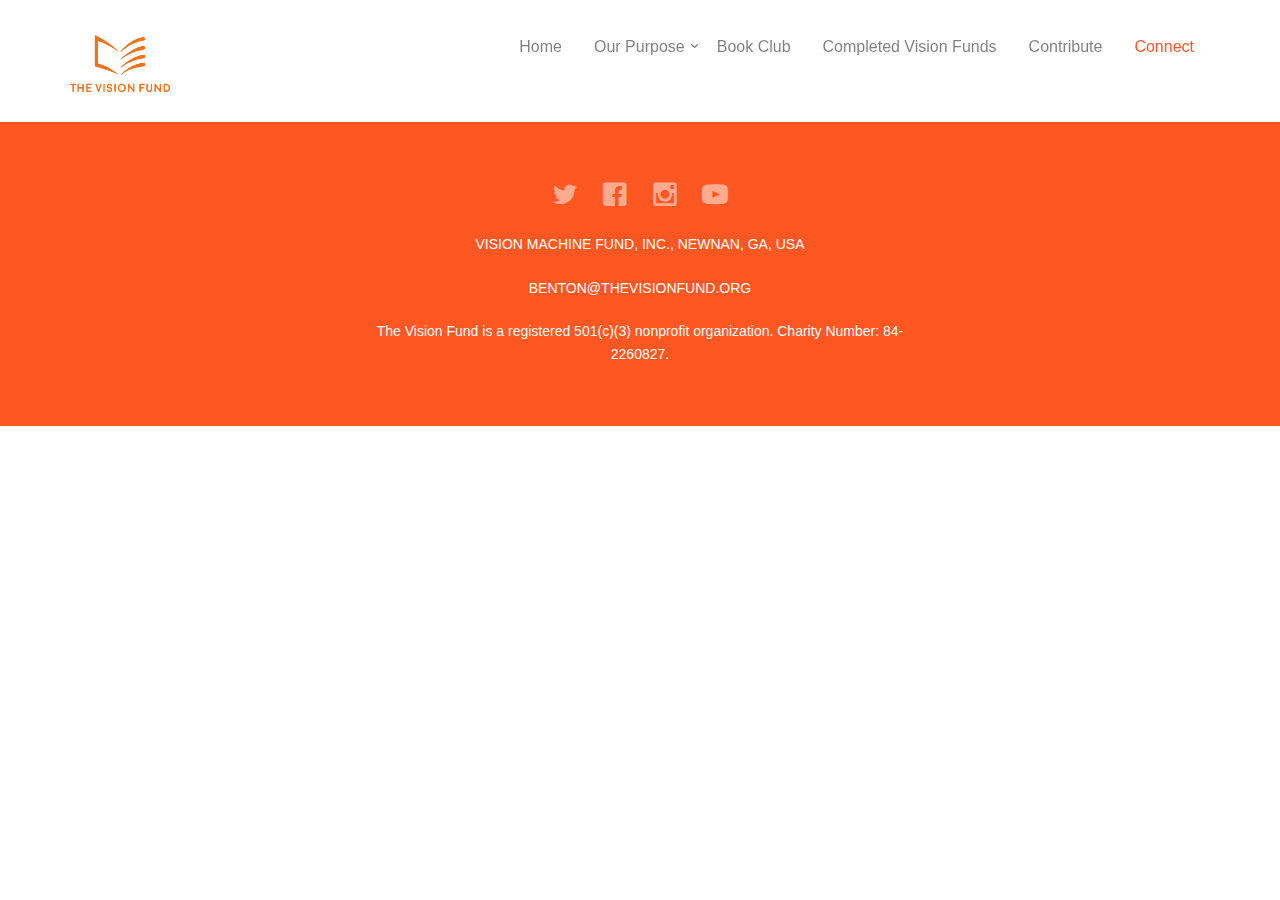
<file: connect.html>
<!DOCTYPE html>
<!--[if lt IE 7]>      <html class="no-js lt-ie9 lt-ie8 lt-ie7"> <![endif]-->
<!--[if IE 7]>         <html class="no-js lt-ie9 lt-ie8"> <![endif]-->
<!--[if IE 8]>         <html class="no-js lt-ie9"> <![endif]-->
<!--[if gt IE 8]><!--> <html class="no-js"> <!--<![endif]-->
	<head>
	<meta charset="utf-8">
	<meta http-equiv="X-UA-Compatible" content="IE=edge">
	<title>How it Works - The Vision Fund</title>
	<meta name="viewport" content="width=device-width, initial-scale=1">
	<meta name="description" content="Free HTML5 Template by FREEHTML5.CO" />
	<meta name="keywords" content="free html5, free template, free bootstrap, html5, css3, mobile first, responsive" />
	<meta name="author" content="FREEHTML5.CO" />

  <!-- 
	//////////////////////////////////////////////////////

	FREE HTML5 TEMPLATE 
	DESIGNED & DEVELOPED by FREEHTML5.CO
		
	Website: 		http://freehtml5.co/
	Email: 			info@freehtml5.co
	Twitter: 		http://twitter.com/fh5co
	Facebook: 		https://www.facebook.com/fh5co

	//////////////////////////////////////////////////////
	 -->

  	<!-- Facebook and Twitter integration -->
	<meta property="og:title" content=""/>
	<meta property="og:image" content=""/>
	<meta property="og:url" content=""/>
	<meta property="og:site_name" content=""/>
	<meta property="og:description" content=""/>
	<meta name="twitter:title" content="" />
	<meta name="twitter:image" content="" />
	<meta name="twitter:url" content="" />
	<meta name="twitter:card" content="" />

	<!-- Place favicon.ico and apple-touch-icon.png in the root directory -->
	<link rel="shortcut icon" href="favicon.ico">

	<!-- <link href='https://fonts.googleapis.com/css?family=Open+Sans:400,700,300' rel='stylesheet' type='text/css'> -->
	
	<!-- Animate.css -->
	<link rel="stylesheet" href="css/animate.css">
	<!-- Icomoon Icon Fonts-->
	<link rel="stylesheet" href="css/icomoon.css">
	<!-- Bootstrap  -->
	<link rel="stylesheet" href="css/bootstrap.css">
	<!-- Superfish -->
	<link rel="stylesheet" href="css/superfish.css">

	<link rel="stylesheet" href="css/style.css">


	<!-- Modernizr JS -->
	<script src="js/modernizr-2.6.2.min.js"></script>
	<!-- FOR IE9 below -->
	<!--[if lt IE 9]>
	<script src="js/respond.min.js"></script>
	<![endif]-->

	</head>
	<body>
		<div id="fh5co-wrapper">
		<div id="fh5co-page">
		
		<header id="fh5co-header-section" class="sticky-banner">
			<div class="container">
				<div class="nav-header">
					<a href="#" class="js-fh5co-nav-toggle fh5co-nav-toggle dark"><i></i></a>
			
          <a href = "index.html">
					<h1 id="fh5co-logo"><img style = "width:100px"src = "images/Logo.png"></h1>
          </a>
					<!-- START #fh5co-menu-wrap -->
					<nav id="fh5co-menu-wrap" role="navigation">
						<ul class="sf-menu" id="fh5co-primary-menu">
							<li >
								<a href="index.html">Home</a>
							</li>
							<li>
								<a href="#" class="fh5co-sub-ddown">Our Purpose</a>
								<ul class="fh5co-sub-menu">
									<li><a href="ourstory.html">Our Story</a></li>
									<li><a href="directors.html">Board of Directors</a></li>
									<li ><a href="works.html">How It Works</a></li>
								</ul>
							</li>
					
							<li><a href="bookOfMonth.html">Book Club</a></li>
							<li><a href="completedFunds.html">Completed Vision Funds</a></li>
							<li><a href="contribute.html">Contribute</a></li>
              <li class = "active"><a href="connect.html">Connect</a></li>
						</ul>
					</nav>
				</div>
			</div>
		</header>
		
		
		
		

		

					<script type="text/javascript" src="https://form.jotform.com/jsform/201691297780059"></script>
			

		
	
		
<footer>
			<div id="footer">
				<div class="container">
					<div class="row">
						<div class="col-md-6 col-md-offset-3 text-center">
							<p class="fh5co-social-icons">
								<a href="https://twitter.com/thevisionfund"><i class="icon-twitter2"></i></a>
								<a href="https://www.facebook.com/thevisionfund/?ref=bookmarks"><i class="icon-facebook2"></i></a>
								<a href="https://www.instagram.com/thevisionfund/"><i class="icon-instagram"></i></a>
								<a href="https://www.youtube.com/channel/UC1adLWhY4zmZUHHPOBwk-Jw"><i class="icon-youtube"></i></a>
							</p>
							<p>VISION MACHINE FUND, INC., NEWNAN, GA, USA</p><p>BENTON@THEVISIONFUND.ORG</p>			
							<p>The Vision Fund is a registered 501(c)(3) nonprofit organization. Charity Number: 84-2260827.</p>			</div>
					</div>
				</div>
			</div>
		</footer>
	

	</div>
	<!-- END fh5co-page -->

	</div>
	<!-- END fh5co-wrapper -->

	<!-- jQuery -->


	<script src="js/jquery.min.js"></script>
	<!-- jQuery Easing -->
	<script src="js/jquery.easing.1.3.js"></script>
	<!-- Bootstrap -->
	<script src="js/bootstrap.min.js"></script>
	<!-- Waypoints -->
	<script src="js/jquery.waypoints.min.js"></script>
	<script src="js/sticky.js"></script>

	<!-- Stellar -->
	<script src="js/jquery.stellar.min.js"></script>
	<!-- Superfish -->
	<script src="js/hoverIntent.js"></script>
	<script src="js/superfish.js"></script>
	
	<!-- Main JS -->
	<script src="js/main.js"></script>

	</body>
</html>
</file>
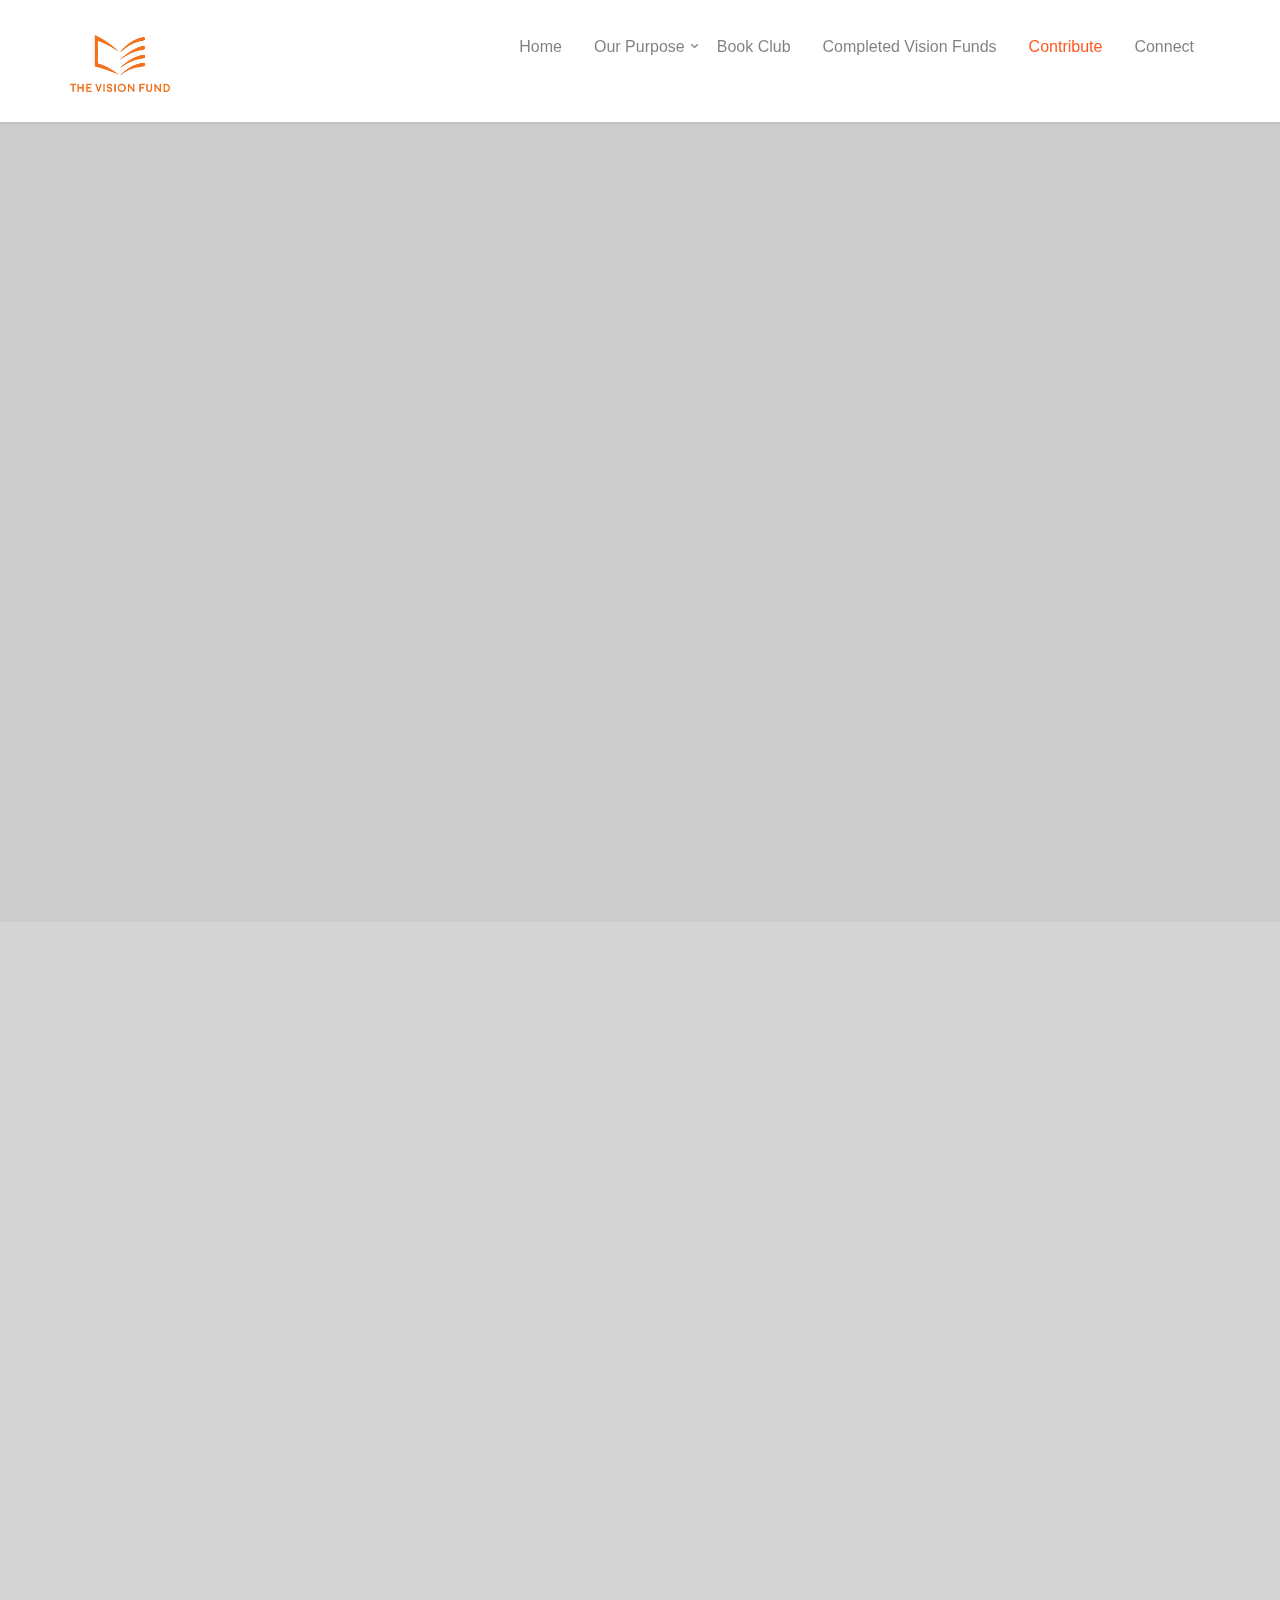
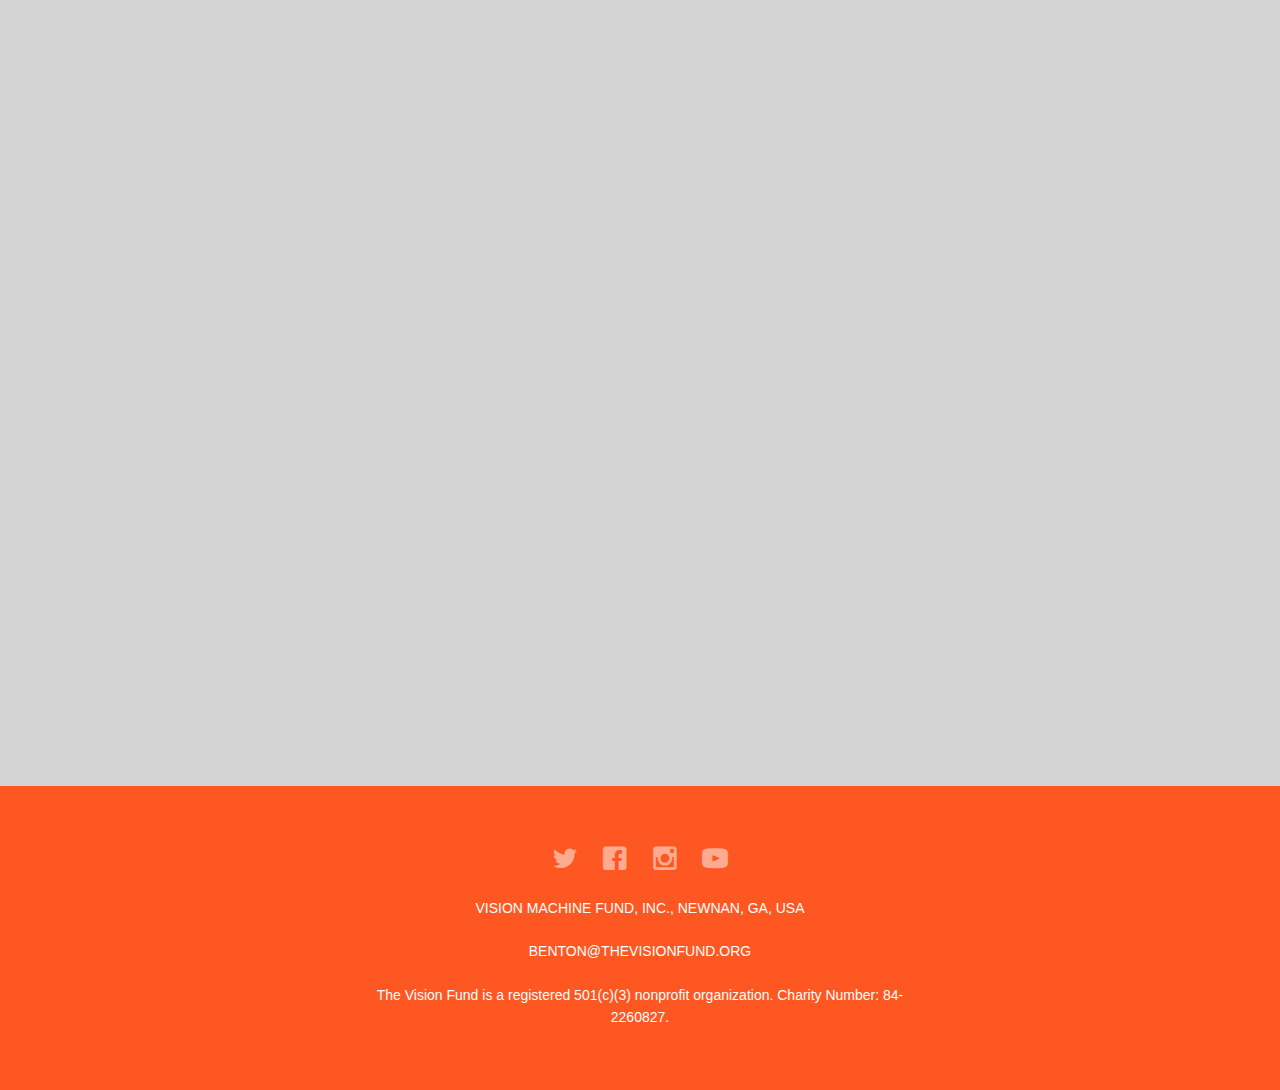
<file: contribute.html>
<!DOCTYPE html>
<!--[if lt IE 7]>      <html class="no-js lt-ie9 lt-ie8 lt-ie7"> <![endif]-->
<!--[if IE 7]>         <html class="no-js lt-ie9 lt-ie8"> <![endif]-->
<!--[if IE 8]>         <html class="no-js lt-ie9"> <![endif]-->
<!--[if gt IE 8]><!--> <html class="no-js"> <!--<![endif]-->
	<head>
	<meta charset="utf-8">
	<meta http-equiv="X-UA-Compatible" content="IE=edge">
	<title>Contribute - The Vision Fund</title>
	<meta name="viewport" content="width=device-width, initial-scale=1">
	<meta name="description" content="Free HTML5 Template by FREEHTML5.CO" />
	<meta name="keywords" content="free html5, free template, free bootstrap, html5, css3, mobile first, responsive" />
	<meta name="author" content="FREEHTML5.CO" />

  <!-- 
	//////////////////////////////////////////////////////

	FREE HTML5 TEMPLATE 
	DESIGNED & DEVELOPED by FREEHTML5.CO
		
	Website: 		http://freehtml5.co/
	Email: 			info@freehtml5.co
	Twitter: 		http://twitter.com/fh5co
	Facebook: 		https://www.facebook.com/fh5co

	//////////////////////////////////////////////////////
	 -->

  	<!-- Facebook and Twitter integration -->
	<meta property="og:title" content=""/>
	<meta property="og:image" content=""/>
	<meta property="og:url" content=""/>
	<meta property="og:site_name" content=""/>
	<meta property="og:description" content=""/>
	<meta name="twitter:title" content="" />
	<meta name="twitter:image" content="" />
	<meta name="twitter:url" content="" />
	<meta name="twitter:card" content="" />

	<!-- Place favicon.ico and apple-touch-icon.png in the root directory -->
	<link rel="shortcut icon" href="favicon.ico">

	<!-- <link href='https://fonts.googleapis.com/css?family=Open+Sans:400,700,300' rel='stylesheet' type='text/css'> -->
	
	<!-- Animate.css -->
	<link rel="stylesheet" href="css/animate.css">
	<!-- Icomoon Icon Fonts-->
	<link rel="stylesheet" href="css/icomoon.css">
	<!-- Bootstrap  -->
	<link rel="stylesheet" href="css/bootstrap.css">
	<!-- Superfish -->
	<link rel="stylesheet" href="css/superfish.css">

	<link rel="stylesheet" href="css/style.css">


	<!-- Modernizr JS -->
	<script src="js/modernizr-2.6.2.min.js"></script>
	<!-- FOR IE9 below -->
	<!--[if lt IE 9]>
	<script src="js/respond.min.js"></script>
	<![endif]-->

	</head>
	<body>
		<div id="fh5co-wrapper">
		<div id="fh5co-page">
	
			<header id="fh5co-header-section" class="sticky-banner">
			<div class="container">
				<div class="nav-header">
					<a href="#" class="js-fh5co-nav-toggle fh5co-nav-toggle dark"><i></i></a>
			
          <a href = "index.html">
					<h1 id="fh5co-logo"><img style = "width:100px"src = "images/Logo.png"></h1>
          </a>
					<!-- START #fh5co-menu-wrap -->
					<nav id="fh5co-menu-wrap" role="navigation">
						<ul class="sf-menu" id="fh5co-primary-menu">
							<li >
								<a href="index.html">Home</a>
							</li>
							<li>
								<a href="#" class="fh5co-sub-ddown">Our Purpose</a>
								<ul class="fh5co-sub-menu">
									<li><a href="ourstory.html">Our Story</a></li>
									<li><a href="directors.html">Board of Directors</a></li>
									<li><a href="works.html">How It Works</a></li>
								</ul>
							</li>
					
							<li ><a href="bookOfMonth.html">Book Club</a></li>
							<li><a href="completedFunds.html">Completed Vision Funds</a></li>
							<li  class = "active"><a href="contribute.html">Contribute</a></li>
              <li><a href="connect.html">Connect</a></li>
						</ul>
					</nav>
				</div>
			</div>
		</header>
		
			<div class="fh5co-hero">
			<div class="fh5co-overlay"></div>
			<div class="fh5co-cover text-center" data-stellar-background-ratio="0.5" style="background-image: url(https://i.imgur.com/H5ez96y.jpg);">
				<div class="desc animate-box">
				
				<a class="btn btn-primary btn-lg" href="#">Contribute</a></span>
				</div>
			</div>

		</div>
		
	<div id="fh5co-portfolio">
			<div class="container">

				<div class="row">
					<div class="col-md-6 col-md-offset-3 text-center heading-section animate-box">
						<h3>Vision Fund #2 </h3>	<p>Primary Fundee: South Douglas Elementary School
(Douglasville, GA)</p>
        </div>  
				</div>
        <div class="row">
	<div class="col-md-3 text-center animate-box">
						<p><img src="images/southdouglas/IMG_0053.JPG" alt="Free HTML5 Bootstrap Template" class="img-responsive"></p>
					</div>
					<div class="col-md-3 text-center animate-box">
						<p><img src="images/southdouglas/IMG_0054.JPG" alt="Free HTML5 Bootstrap Template" class="img-responsive"></p>
					</div>
					<div class="col-md-3 text-center animate-box">
						<p><img src="images/southdouglas/IMG_0055.JPG" alt="Free HTML5 Bootstrap Template" class="img-responsive"></p>
					</div>
					<div class="col-md-3 text-center animate-box">
						<p><img src="images/southdouglas/IMG_0056.JPG" alt="Free HTML5 Bootstrap Template" class="img-responsive"></p>
					</div>
        </div>
			</div>
      <div class="row">
        <br>
					<div class="col-md-6 col-md-offset-3 text-center heading-section animate-box">
						<div class="progress">
							
					
						<div class="progress-bar" role="progressbar" style="width: 25%;" aria-valuenow="25" aria-valuemin="0" aria-valuemax="100">25.13%</div>
						  </div>
             	<h4>Campaign length: 3 days</h4>
						  <h4 style="font-size: 150%;">Amount funded: <strong>$1155.94 raised of $4600</strong></h4>
					
<p>Each Vision Fund contributor of at least $10 will be represented and recognized as a key contributor on the associated Vision Machine.</p>
	<div class="desc animate-box">
				
				<a class="btn btn-primary btn-lg" href="#">Contribute</a></span>
				</div>
<br><br>
<h3 style="font-size: 200%;">Key Contributors</h3>
<p>
  1. Douglas County Board of Education <br>2. MacCloud Entertainment <br> 3. Johlane Fields  <br>4. Benton Washington  <br>5. Matthew Bowman <br>6. Jordan Tyler
  </p>
					</div>
				</div>

				
				</div>
				</div>
				</div>
		
		
		
		
	
		
<footer>
			<div id="footer">
				<div class="container">
					<div class="row">
						<div class="col-md-6 col-md-offset-3 text-center">
							<p class="fh5co-social-icons">
								<a href="https://twitter.com/thevisionfund"><i class="icon-twitter2"></i></a>
								<a href="https://www.facebook.com/thevisionfund/?ref=bookmarks"><i class="icon-facebook2"></i></a>
								<a href="https://www.instagram.com/thevisionfund/"><i class="icon-instagram"></i></a>
								<a href="https://www.youtube.com/channel/UC1adLWhY4zmZUHHPOBwk-Jw"><i class="icon-youtube"></i></a>
							</p>
							<p>VISION MACHINE FUND, INC., NEWNAN, GA, USA</p><p>BENTON@THEVISIONFUND.ORG</p>	
						<p>The Vision Fund is a registered 501(c)(3) nonprofit organization. Charity Number: 84-2260827.</p>
						</div>
					</div>
				</div>
			</div>
		</footer>
	

	</div>
	<!-- END fh5co-page -->

	</div>
	<!-- END fh5co-wrapper -->

	<!-- jQuery -->


	<script src="js/jquery.min.js"></script>
	<!-- jQuery Easing -->
	<script src="js/jquery.easing.1.3.js"></script>
	<!-- Bootstrap -->
	<script src="js/bootstrap.min.js"></script>
	<!-- Waypoints -->
	<script src="js/jquery.waypoints.min.js"></script>
	<script src="js/sticky.js"></script>

	<!-- Stellar -->
	<script src="js/jquery.stellar.min.js"></script>
	<!-- Superfish -->
	<script src="js/hoverIntent.js"></script>
	<script src="js/superfish.js"></script>
	
	<!-- Main JS -->
	<script src="js/main.js"></script>

	</body>
</html>
</file>
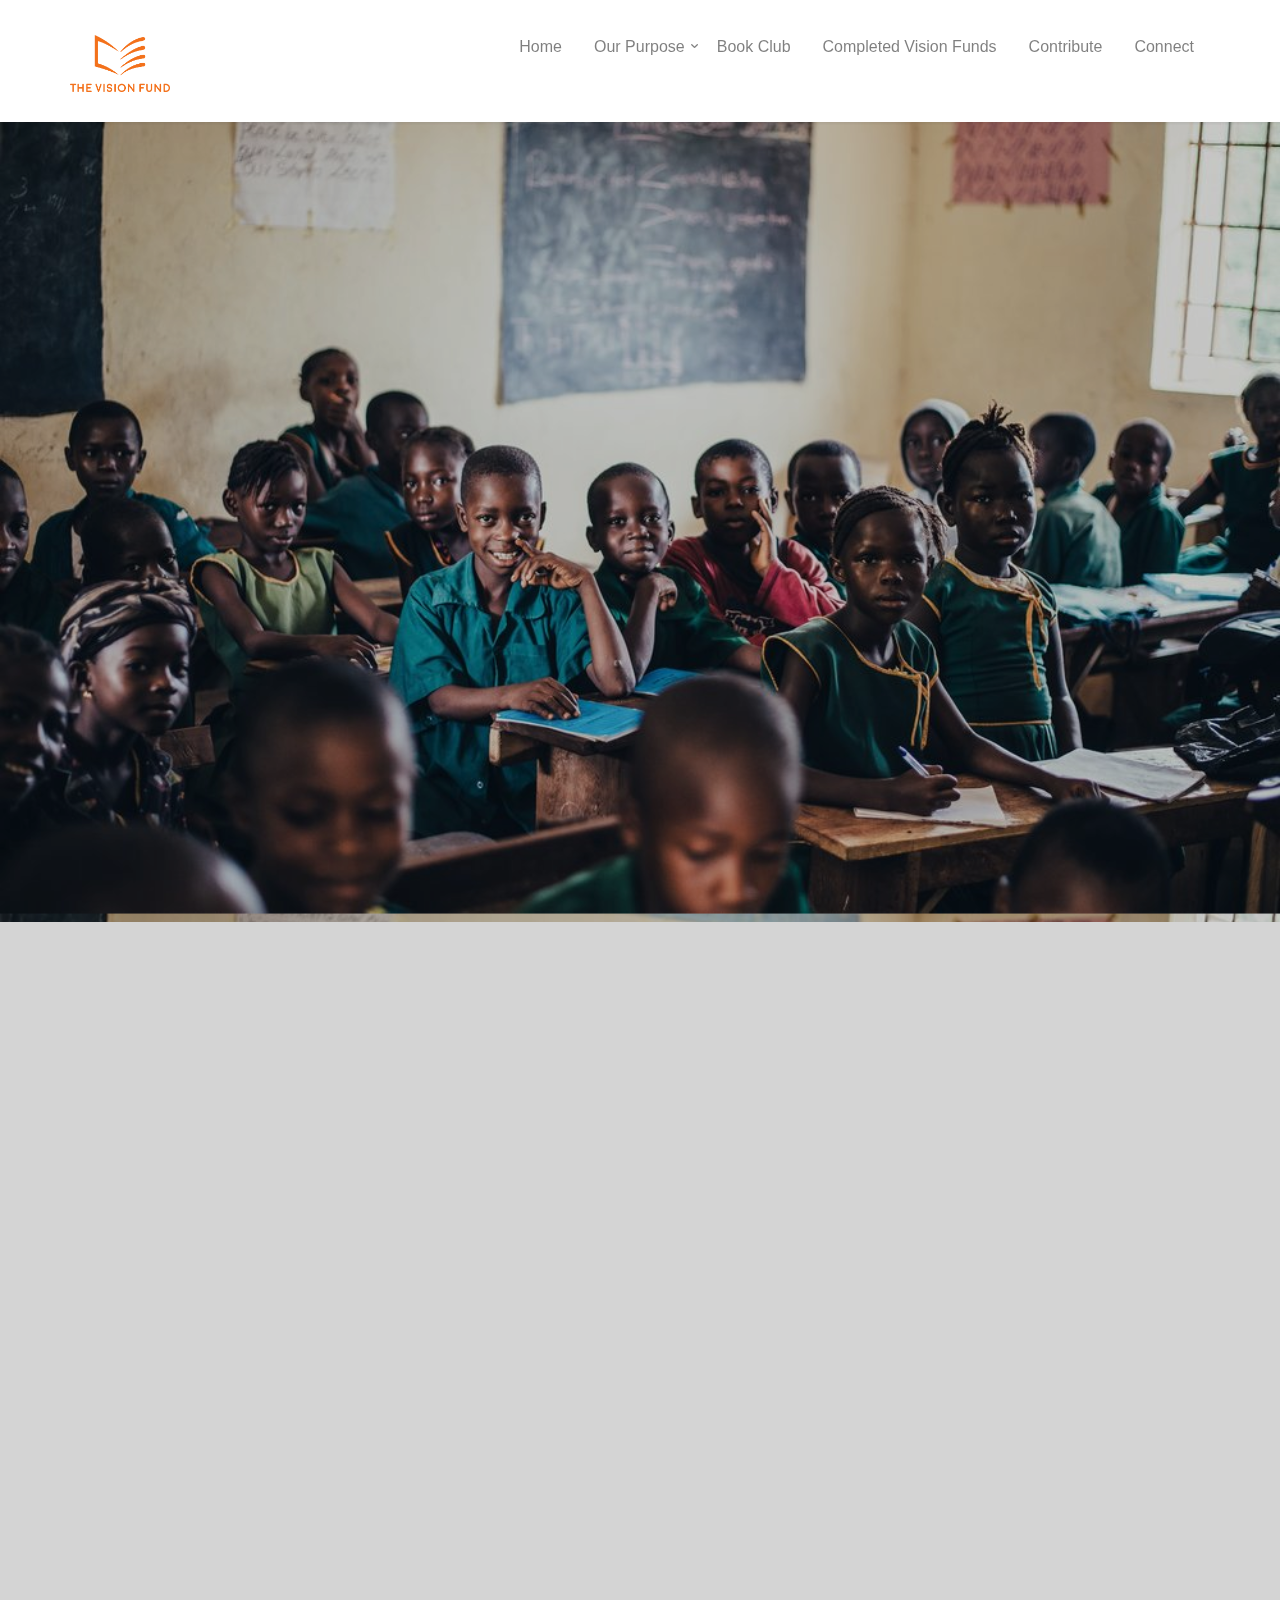
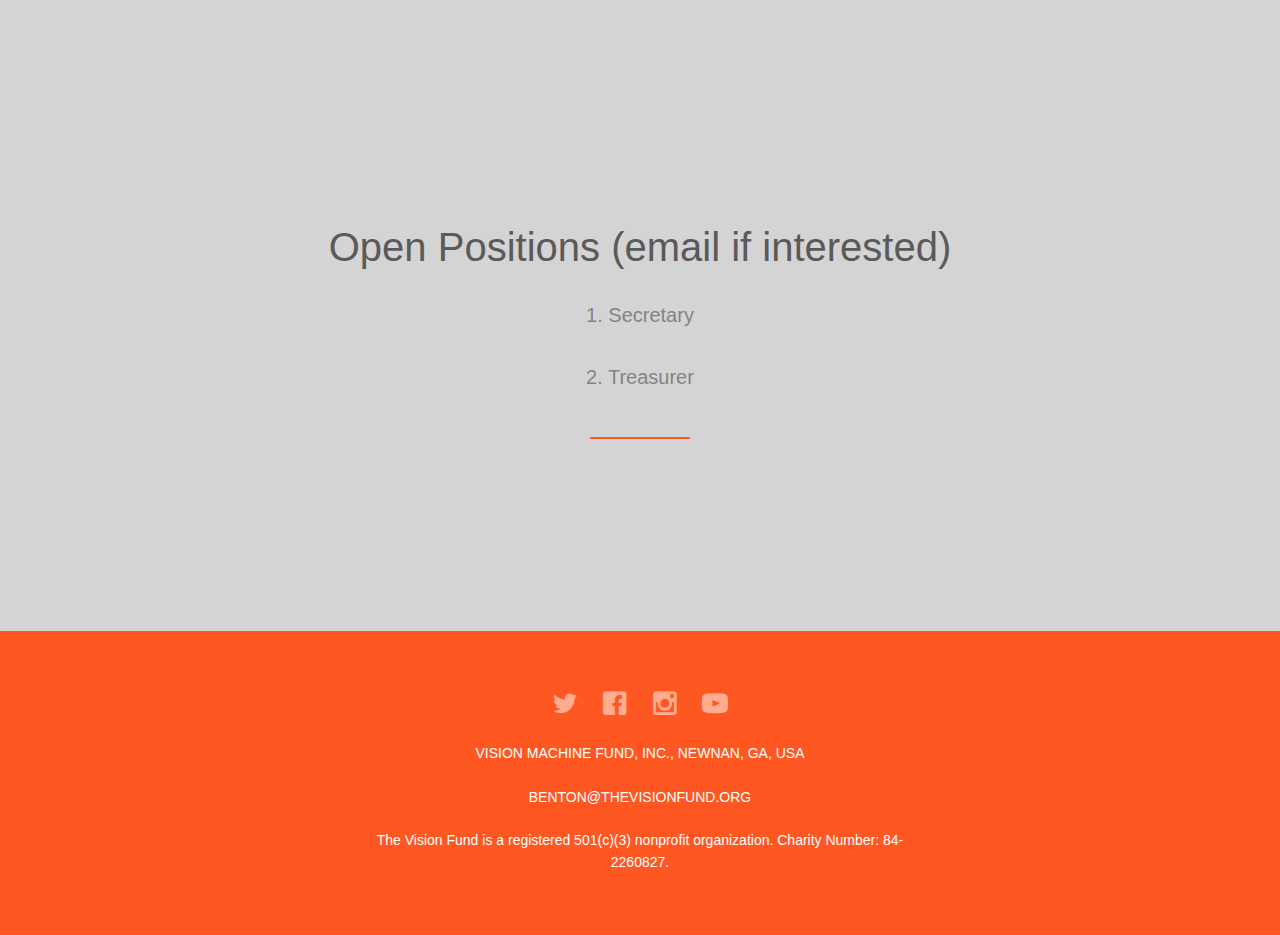
<file: directors.html>
<!DOCTYPE html>
<!--[if lt IE 7]>      <html class="no-js lt-ie9 lt-ie8 lt-ie7"> <![endif]-->
<!--[if IE 7]>         <html class="no-js lt-ie9 lt-ie8"> <![endif]-->
<!--[if IE 8]>         <html class="no-js lt-ie9"> <![endif]-->
<!--[if gt IE 8]><!--> <html class="no-js"> <!--<![endif]-->
	<head>
	<meta charset="utf-8">
	<meta http-equiv="X-UA-Compatible" content="IE=edge">
	<title>Directors - The Vision Fund</title>
	<meta name="viewport" content="width=device-width, initial-scale=1">
	<meta name="description" content="Free HTML5 Template by FREEHTML5.CO" />
	<meta name="keywords" content="free html5, free template, free bootstrap, html5, css3, mobile first, responsive" />
	<meta name="author" content="FREEHTML5.CO" />

  <!-- 
	//////////////////////////////////////////////////////

	FREE HTML5 TEMPLATE 
	DESIGNED & DEVELOPED by FREEHTML5.CO
		
	Website: 		http://freehtml5.co/
	Email: 			info@freehtml5.co
	Twitter: 		http://twitter.com/fh5co
	Facebook: 		https://www.facebook.com/fh5co

	//////////////////////////////////////////////////////
	 -->

  	<!-- Facebook and Twitter integration -->
	<meta property="og:title" content=""/>
	<meta property="og:image" content=""/>
	<meta property="og:url" content=""/>
	<meta property="og:site_name" content=""/>
	<meta property="og:description" content=""/>
	<meta name="twitter:title" content="" />
	<meta name="twitter:image" content="" />
	<meta name="twitter:url" content="" />
	<meta name="twitter:card" content="" />

	<!-- Place favicon.ico and apple-touch-icon.png in the root directory -->
	<link rel="shortcut icon" href="favicon.ico">

	<!-- <link href='https://fonts.googleapis.com/css?family=Open+Sans:400,700,300' rel='stylesheet' type='text/css'> -->
	
	<!-- Animate.css -->
	<link rel="stylesheet" href="css/animate.css">
	<!-- Icomoon Icon Fonts-->
	<link rel="stylesheet" href="css/icomoon.css">
	<!-- Bootstrap  -->
	<link rel="stylesheet" href="css/bootstrap.css">
	<!-- Superfish -->
	<link rel="stylesheet" href="css/superfish.css">

	<link rel="stylesheet" href="css/style.css">


	<!-- Modernizr JS -->
	<script src="js/modernizr-2.6.2.min.js"></script>
	<!-- FOR IE9 below -->
	<!--[if lt IE 9]>
	<script src="js/respond.min.js"></script>
	<![endif]-->

	</head>
	<body>
		<div id="fh5co-wrapper">
		<div id="fh5co-page">
	
	<header id="fh5co-header-section" class="sticky-banner">
			<div class="container">
				<div class="nav-header">
					<a href="#" class="js-fh5co-nav-toggle fh5co-nav-toggle dark"><i></i></a>
			
          <a href = "index.html">
					<h1 id="fh5co-logo"><img style = "width:100px"src = "images/Logo.png"></h1>
          </a>
					<!-- START #fh5co-menu-wrap -->
					<nav id="fh5co-menu-wrap" role="navigation">
						<ul class="sf-menu" id="fh5co-primary-menu">
							<li >
								<a href="index.html">Home</a>
							</li>
							<li>
								<a href="#" class="fh5co-sub-ddown">Our Purpose</a>
								<ul class="fh5co-sub-menu">
									<li><a href="ourstory.html">Our Story</a></li>
									<li class = "active"><a href="directors.html">Board of Directors</a></li>
									<li><a href="works.html">How It Works</a></li>
								</ul>
							</li>
					
							<li><a href="bookOfMonth.html">Book Club</a></li>
							<li><a href="completedFunds.html">Completed Vision Funds</a></li>
							<li><a href="contribute.html">Contribute</a></li>
              <li><a href="connect.html">Connect</a></li>
						</ul>
					</nav>
				</div>
			</div>
		</header>
		
		
		
		

		<div class="fh5co-hero">
			<div class="fh5co-overlay"></div>
			<div class="fh5co-cover text-center" data-stellar-background-ratio="0.5" style="background-image: url(images/directorsHeroImage.jpg);">
				<div class="desc animate-box">
          <h2><strong>Board of Directors</strong></h2>
				
				</div>
			</div>

		</div>
		
		<div id="fh5co-feature-product" class="fh5co-section-gray">
			<div class="container">
			

				<div class="row row-bottom-padded-md">
			
					<div class="col-md-3 text-center animate-box">
            <figure class = "figure">
						<p><img src="images/benton.jpeg" alt="Free HTML5 Bootstrap Template" class="img-responsive"></p>
            <figcaption class="figure-caption">Executive Director: Benton Washington</figcaption>
            </figure>
					</div>
					<div class="col-md-3 text-center animate-box">
						<figure class = "figure">
						<p><img src="images/slater.jpeg" alt="Free HTML5 Bootstrap Template" class="img-responsive"></p>
            <figcaption class="figure-caption">President: Reginald Slater</figcaption>
            </figure>
					</div>
          <div class="col-md-3 text-center animate-box">
						<figure class = "figure">
						<p><img src="images/arslanian.jpeg" alt="Free HTML5 Bootstrap Template" class="img-responsive"></p>
            <figcaption class="figure-caption">Business Director: George Arslanian</figcaption>
            </figure>
					</div>
          <div class="col-md-3 text-center animate-box">
						<figure class = "figure">
						<p><img src="images/zimmerman.jpeg" alt="Free HTML5 Bootstrap Template" class="img-responsive"></p>
            <figcaption class="figure-caption">Legal Director: Mary Kate Zimmerman</figcaption>
            </figure>
					</div>
          <div class="col-md-3 text-center animate-box">
						<figure class = "figure">
						<p><img src="images/gray.jpeg" alt="Free HTML5 Bootstrap Template" class="img-responsive"></p>
            <figcaption class="figure-caption">Education/ Content Director: Stacy Gray</figcaption>
            </figure>
					</div>
				</div>
			<div class="row">
					<div class="col-md-12 text-center heading-section">
						<h3>Open Positions (email if interested)</h3>
						<p>1. Secretary</p>
            <p>2. Treasurer</p>
					</div>
				</div>

				
			</div>
		</div>

		
	
		
<footer>
			<div id="footer">
				<div class="container">
					<div class="row">
						<div class="col-md-6 col-md-offset-3 text-center">
							<p class="fh5co-social-icons">
								<a href="https://twitter.com/thevisionfund"><i class="icon-twitter2"></i></a>
								<a href="https://www.facebook.com/thevisionfund/?ref=bookmarks"><i class="icon-facebook2"></i></a>
								<a href="https://www.instagram.com/thevisionfund/"><i class="icon-instagram"></i></a>
								<a href="https://www.youtube.com/channel/UC1adLWhY4zmZUHHPOBwk-Jw"><i class="icon-youtube"></i></a>
							</p>
							<p>VISION MACHINE FUND, INC., NEWNAN, GA, USA</p><p>BENTON@THEVISIONFUND.ORG</p>	<p>The Vision Fund is a registered 501(c)(3) nonprofit organization. Charity Number: 84-2260827.</p>					</div>
					</div>
				</div>
			</div>
		</footer>
	

	</div>
	<!-- END fh5co-page -->

	</div>
	<!-- END fh5co-wrapper -->

	<!-- jQuery -->


	<script src="js/jquery.min.js"></script>
	<!-- jQuery Easing -->
	<script src="js/jquery.easing.1.3.js"></script>
	<!-- Bootstrap -->
	<script src="js/bootstrap.min.js"></script>
	<!-- Waypoints -->
	<script src="js/jquery.waypoints.min.js"></script>
	<script src="js/sticky.js"></script>

	<!-- Stellar -->
	<script src="js/jquery.stellar.min.js"></script>
	<!-- Superfish -->
	<script src="js/hoverIntent.js"></script>
	<script src="js/superfish.js"></script>
	
	<!-- Main JS -->
	<script src="js/main.js"></script>

	</body>
</html>
</file>
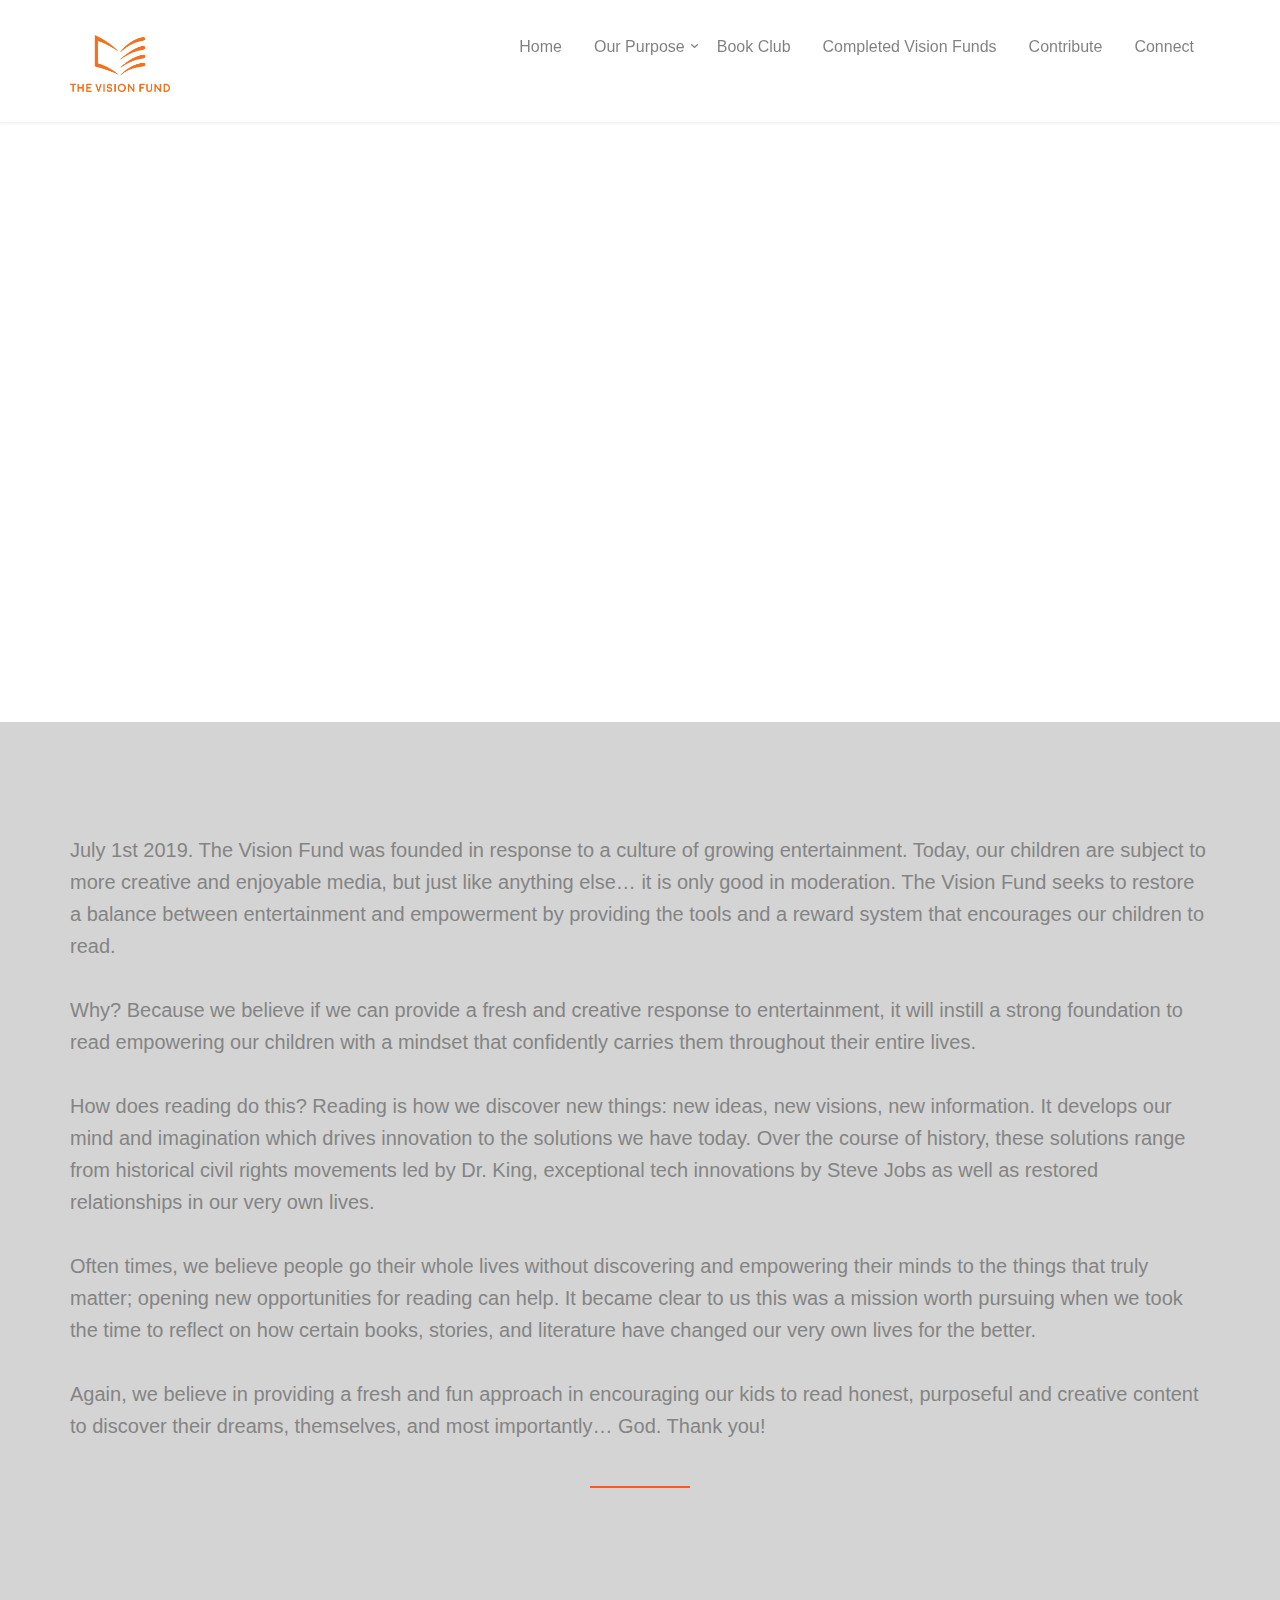
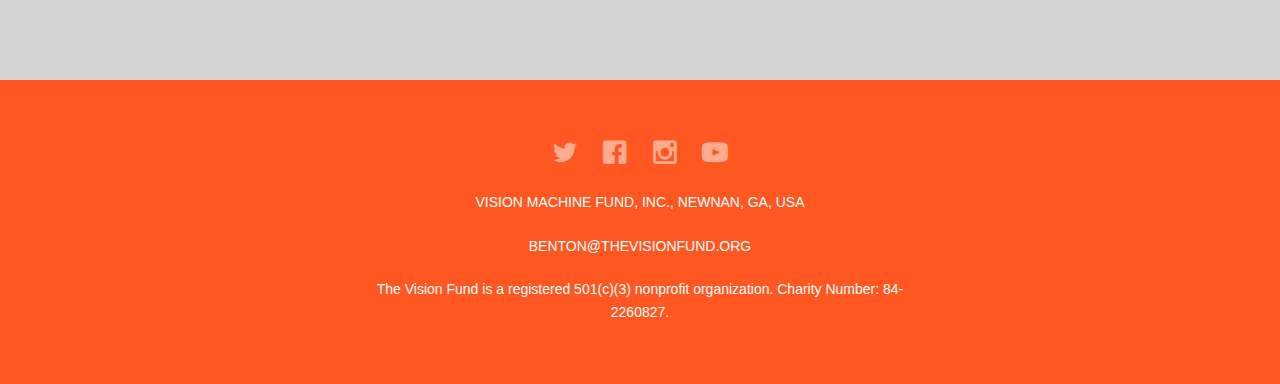
<file: ourstory.html>
<!DOCTYPE html>
<!--[if lt IE 7]>      <html class="no-js lt-ie9 lt-ie8 lt-ie7"> <![endif]-->
<!--[if IE 7]>         <html class="no-js lt-ie9 lt-ie8"> <![endif]-->
<!--[if IE 8]>         <html class="no-js lt-ie9"> <![endif]-->
<!--[if gt IE 8]><!--> <html class="no-js"> <!--<![endif]-->
	<head>
	<meta charset="utf-8">
	<meta http-equiv="X-UA-Compatible" content="IE=edge">
	<title>Our Story - The Vision Fund</title>
	<meta name="viewport" content="width=device-width, initial-scale=1">
	<meta name="description" content="Free HTML5 Template by FREEHTML5.CO" />
	<meta name="keywords" content="free html5, free template, free bootstrap, html5, css3, mobile first, responsive" />
	<meta name="author" content="FREEHTML5.CO" />

  <!-- 
	//////////////////////////////////////////////////////

	FREE HTML5 TEMPLATE 
	DESIGNED & DEVELOPED by FREEHTML5.CO
		
	Website: 		http://freehtml5.co/
	Email: 			info@freehtml5.co
	Twitter: 		http://twitter.com/fh5co
	Facebook: 		https://www.facebook.com/fh5co

	//////////////////////////////////////////////////////
	 -->

  	<!-- Facebook and Twitter integration -->
	<meta property="og:title" content=""/>
	<meta property="og:image" content=""/>
	<meta property="og:url" content=""/>
	<meta property="og:site_name" content=""/>
	<meta property="og:description" content=""/>
	<meta name="twitter:title" content="" />
	<meta name="twitter:image" content="" />
	<meta name="twitter:url" content="" />
	<meta name="twitter:card" content="" />

	<!-- Place favicon.ico and apple-touch-icon.png in the root directory -->
	<link rel="shortcut icon" href="favicon.ico">

	<!-- <link href='https://fonts.googleapis.com/css?family=Open+Sans:400,700,300' rel='stylesheet' type='text/css'> -->
	
	<!-- Animate.css -->
	<link rel="stylesheet" href="css/animate.css">
	<!-- Icomoon Icon Fonts-->
	<link rel="stylesheet" href="css/icomoon.css">
	<!-- Bootstrap  -->
	<link rel="stylesheet" href="css/bootstrap.css">
	<!-- Superfish -->
	<link rel="stylesheet" href="css/superfish.css">

	<link rel="stylesheet" href="css/style.css">


	<!-- Modernizr JS -->
	<script src="js/modernizr-2.6.2.min.js"></script>
	<!-- FOR IE9 below -->
	<!--[if lt IE 9]>
	<script src="js/respond.min.js"></script>
	<![endif]-->

	</head>
	<body>
			<div id="fh5co-wrapper">
		<div id="fh5co-page">
	
		<header id="fh5co-header-section" class="sticky-banner">
			<div class="container">
				<div class="nav-header">
					<a href="#" class="js-fh5co-nav-toggle fh5co-nav-toggle dark"><i></i></a>
			
          <a href = "index.html">
					<h1 id="fh5co-logo"><img style = "width:100px"src = "images/Logo.png"></h1>
          </a>
					<!-- START #fh5co-menu-wrap -->
					<nav id="fh5co-menu-wrap" role="navigation">
						<ul class="sf-menu" id="fh5co-primary-menu">
							<li >
								<a href="index.html">Home</a>
							</li>
							<li>
								<a href="#" class="fh5co-sub-ddown">Our Purpose</a>
								<ul class="fh5co-sub-menu">
									<li class = "active"><a href="ourstory.html">Our Story</a></li>
									<li><a href="directors.html">Board of Directors</a></li>
									<li><a href="works.html">How It Works</a></li>
								</ul>
							</li>
					
							<li><a href="bookOfMonth.html">Book Club</a></li>
							<li><a href="completedFunds.html">Completed Vision Funds</a></li>
							<li><a href="contribute.html">Contribute</a></li>
              <li><a href="connect.html">Connect</a></li>
						</ul>
					</nav>
				</div>
			</div>
		</header>
		
		
		
<div class="backgroundImage">
  <div class ="container" style="height:600px;">
 <br>
 <br><br><br><br><br><br><br><br><br><br>
  <center><h1 style="color:white;font-size:300%;">Our Story</h1>
 </center>
  </div>
  </div>

		
		<div id="fh5co-feature-product" class="fh5co-section-gray">
			<div class="container">
       
				<div class="row">
					<div class="col-md-12 heading-section">
					
						<p>July 1st 2019. The Vision Fund was founded in response to a culture of growing entertainment. Today, our children are subject to more creative and enjoyable media, but just like anything else… it is only good in moderation. The Vision Fund seeks to restore a balance between entertainment and empowerment by providing the tools and a reward system that encourages our children to read. <br><br>

Why? Because we believe if we can provide a fresh and creative response to entertainment, it will instill a strong foundation to read empowering our children with a mindset that confidently carries them throughout their entire lives. <br><br>

How does reading do this? Reading is how we discover new things: new ideas, new visions, new information. It develops our mind and imagination which drives innovation to the solutions we have today. Over the course of history, these solutions range from historical civil rights movements led by Dr. King, exceptional tech innovations by Steve Jobs as well as restored relationships in our very own lives.<br><br>

Often times, we believe people go their whole lives without discovering and empowering their minds to the things that truly matter; opening new opportunities for reading can help. It became clear to us this was a mission worth pursuing when we took the time to reflect on how certain books, stories, and literature have changed our very own lives for the better.<br><br>

Again, we believe in providing a fresh and fun approach in encouraging our kids to read honest, purposeful and creative content to discover their dreams, themselves, and most importantly… God.

Thank you!</p>
					</div>
				</div>

			
			

				
			</div>
		</div>

		
		
		<!-- fh5co-content-section -->

		
	<footer>
			<div id="footer">
				<div class="container">
					<div class="row">
						<div class="col-md-6 col-md-offset-3 text-center">
							<p class="fh5co-social-icons">
								<a href="https://twitter.com/thevisionfund"><i class="icon-twitter2"></i></a>
								<a href="https://www.facebook.com/thevisionfund/?ref=bookmarks"><i class="icon-facebook2"></i></a>
								<a href="https://www.instagram.com/thevisionfund/"><i class="icon-instagram"></i></a>
								<a href="https://www.youtube.com/channel/UC1adLWhY4zmZUHHPOBwk-Jw"><i class="icon-youtube"></i></a>
							</p>
							<p>VISION MACHINE FUND, INC., NEWNAN, GA, USA</p><p>BENTON@THEVISIONFUND.ORG</p>		<p>The Vision Fund is a registered 501(c)(3) nonprofit organization. Charity Number: 84-2260827.</p>				</div>
					</div>
				</div>
			</div>
		</footer>
	

	</div>
	<!-- END fh5co-page -->

	</div>
	<!-- END fh5co-wrapper -->

	<!-- jQuery -->


	<script src="js/jquery.min.js"></script>
	<!-- jQuery Easing -->
	<script src="js/jquery.easing.1.3.js"></script>
	<!-- Bootstrap -->
	<script src="js/bootstrap.min.js"></script>
	<!-- Waypoints -->
	<script src="js/jquery.waypoints.min.js"></script>
	<script src="js/sticky.js"></script>

	<!-- Stellar -->
	<script src="js/jquery.stellar.min.js"></script>
	<!-- Superfish -->
	<script src="js/hoverIntent.js"></script>
	<script src="js/superfish.js"></script>
	
	<!-- Main JS -->
	<script src="js/main.js"></script>

	</body>
</html>
</file>
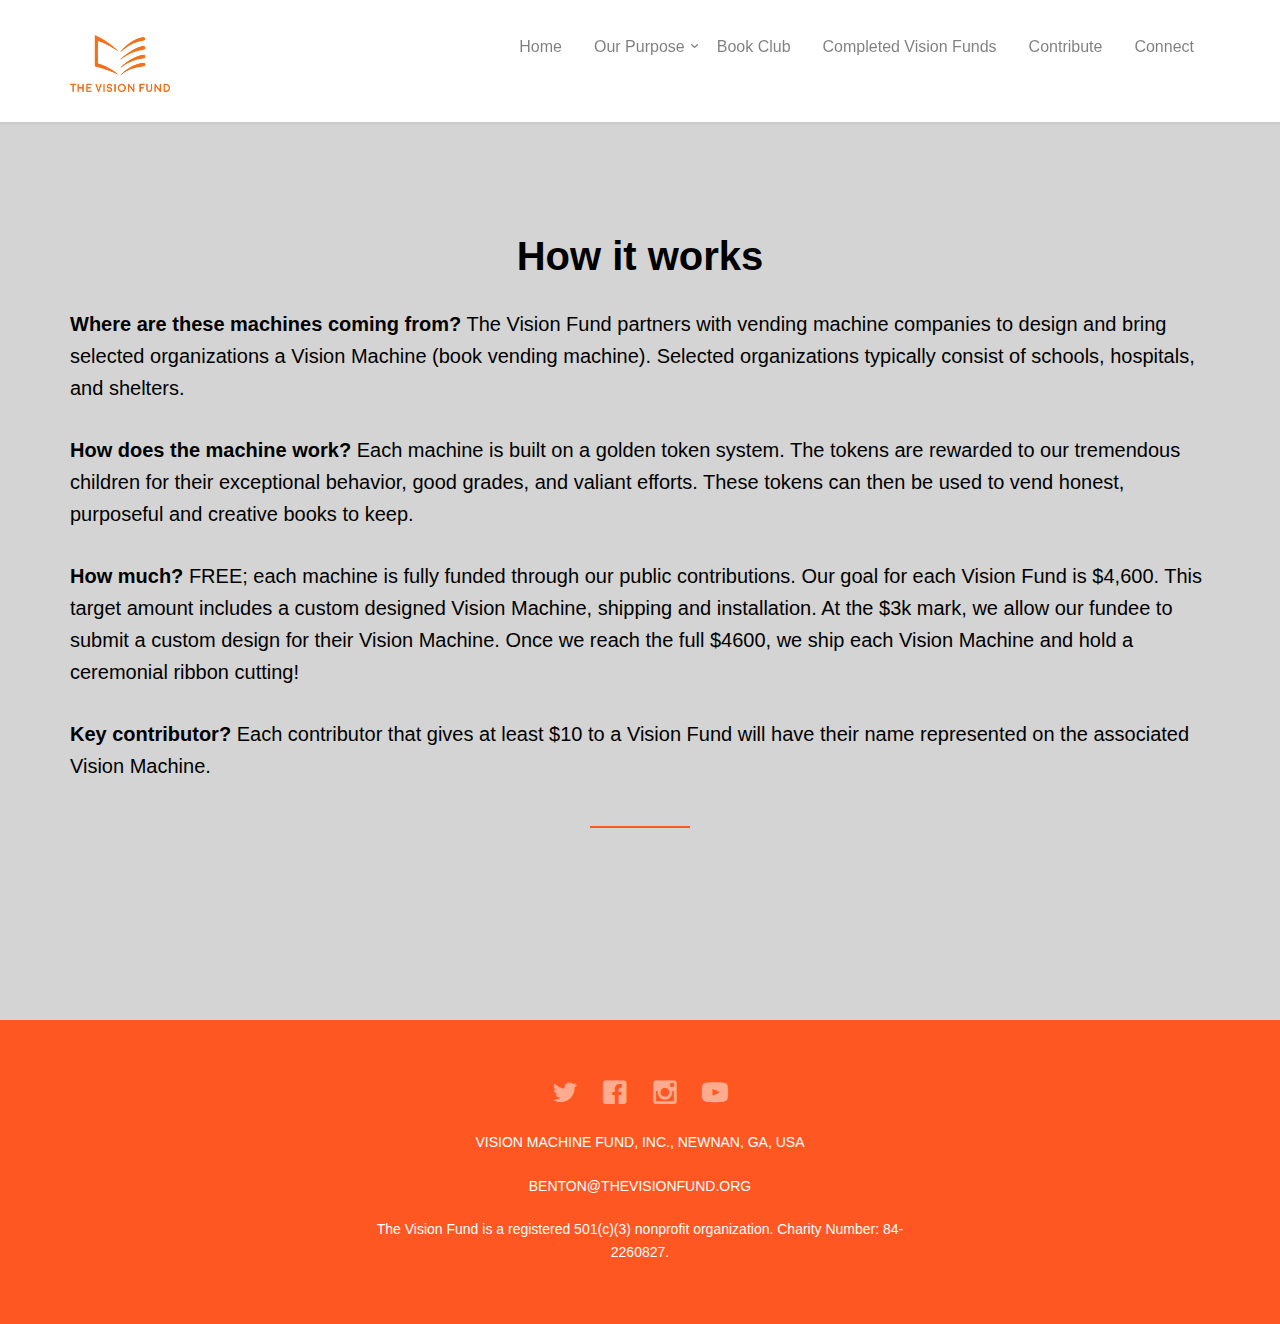
<file: works.html>
<!DOCTYPE html>
<!--[if lt IE 7]>      <html class="no-js lt-ie9 lt-ie8 lt-ie7"> <![endif]-->
<!--[if IE 7]>         <html class="no-js lt-ie9 lt-ie8"> <![endif]-->
<!--[if IE 8]>         <html class="no-js lt-ie9"> <![endif]-->
<!--[if gt IE 8]><!--> <html class="no-js"> <!--<![endif]-->
	<head>
	<meta charset="utf-8">
	<meta http-equiv="X-UA-Compatible" content="IE=edge">
	<title>How it Works - The Vision Fund</title>
	<meta name="viewport" content="width=device-width, initial-scale=1">
	<meta name="description" content="Free HTML5 Template by FREEHTML5.CO" />
	<meta name="keywords" content="free html5, free template, free bootstrap, html5, css3, mobile first, responsive" />
	<meta name="author" content="FREEHTML5.CO" />

  <!-- 
	//////////////////////////////////////////////////////

	FREE HTML5 TEMPLATE 
	DESIGNED & DEVELOPED by FREEHTML5.CO
		
	Website: 		http://freehtml5.co/
	Email: 			info@freehtml5.co
	Twitter: 		http://twitter.com/fh5co
	Facebook: 		https://www.facebook.com/fh5co

	//////////////////////////////////////////////////////
	 -->

  	<!-- Facebook and Twitter integration -->
	<meta property="og:title" content=""/>
	<meta property="og:image" content=""/>
	<meta property="og:url" content=""/>
	<meta property="og:site_name" content=""/>
	<meta property="og:description" content=""/>
	<meta name="twitter:title" content="" />
	<meta name="twitter:image" content="" />
	<meta name="twitter:url" content="" />
	<meta name="twitter:card" content="" />

	<!-- Place favicon.ico and apple-touch-icon.png in the root directory -->
	<link rel="shortcut icon" href="favicon.ico">

	<!-- <link href='https://fonts.googleapis.com/css?family=Open+Sans:400,700,300' rel='stylesheet' type='text/css'> -->
	
	<!-- Animate.css -->
	<link rel="stylesheet" href="css/animate.css">
	<!-- Icomoon Icon Fonts-->
	<link rel="stylesheet" href="css/icomoon.css">
	<!-- Bootstrap  -->
	<link rel="stylesheet" href="css/bootstrap.css">
	<!-- Superfish -->
	<link rel="stylesheet" href="css/superfish.css">

	<link rel="stylesheet" href="css/style.css">


	<!-- Modernizr JS -->
	<script src="js/modernizr-2.6.2.min.js"></script>
	<!-- FOR IE9 below -->
	<!--[if lt IE 9]>
	<script src="js/respond.min.js"></script>
	<![endif]-->

	</head>
	<body>
		<div id="fh5co-wrapper">
		<div id="fh5co-page">
		
		<header id="fh5co-header-section" class="sticky-banner">
			<div class="container">
				<div class="nav-header">
					<a href="#" class="js-fh5co-nav-toggle fh5co-nav-toggle dark"><i></i></a>
			
          <a href = "index.html">
					<h1 id="fh5co-logo"><img style = "width:100px"src = "images/Logo.png"></h1>
          </a>
					<!-- START #fh5co-menu-wrap -->
					<nav id="fh5co-menu-wrap" role="navigation">
						<ul class="sf-menu" id="fh5co-primary-menu">
							<li >
								<a href="index.html">Home</a>
							</li>
							<li>
								<a href="#" class="fh5co-sub-ddown">Our Purpose</a>
								<ul class="fh5co-sub-menu">
									<li><a href="ourstory.html">Our Story</a></li>
									<li><a href="directors.html">Board of Directors</a></li>
									<li class = "active"><a href="works.html">How It Works</a></li>
								</ul>
							</li>
					
							<li><a href="bookOfMonth.html">Book Club</a></li>
							<li><a href="completedFunds.html">Completed Vision Funds</a></li>
							<li><a href="contribute.html">Contribute</a></li>
              <li><a href="connect.html">Connect</a></li>
						</ul>
					</nav>
				</div>
			</div>
		</header>
		
		
		
		

		
		
		<div id="fh5co-feature-product" class="fh5co-section-gray">
			<div class="container">
				<div class="row">
					<div class="col-md-12 heading-section">
						<center><h3 style="color:black"><strong>How it works</strong></h3>
						</center><p style="color:black"><strong>Where are these machines coming from?</strong> The Vision Fund partners with vending machine companies to design and bring selected organizations a Vision Machine (book vending machine). Selected organizations typically consist of schools, hospitals, and shelters.</p>
					<p style="color:black"><strong>
					How does the machine work?</strong> Each machine is built on a golden token system. The tokens are rewarded to our tremendous children for their exceptional behavior, good grades, and valiant efforts. These tokens can then be used to vend honest, purposeful and creative books to keep.
</p><p style="color:black"><strong>
How much?</strong> FREE; each machine is fully funded through our public contributions. Our goal for each Vision Fund is $4,600. This target amount includes a custom designed Vision Machine, shipping and installation. At the $3k mark, we allow our fundee to submit a custom design for their Vision Machine. Once we reach the full $4600, we ship each Vision Machine and hold a ceremonial ribbon cutting! </p>     
<p style="color:black"><strong>
Key contributor? </strong>Each contributor that gives at least $10 to a Vision Fund will have their name represented on the associated Vision Machine.</p>
</div>
				</div>

				
			</div>
		</div>

		
	
		
<footer>
			<div id="footer">
				<div class="container">
					<div class="row">
						<div class="col-md-6 col-md-offset-3 text-center">
							<p class="fh5co-social-icons">
								<a href="https://twitter.com/thevisionfund"><i class="icon-twitter2"></i></a>
								<a href="https://www.facebook.com/thevisionfund/?ref=bookmarks"><i class="icon-facebook2"></i></a>
								<a href="https://www.instagram.com/thevisionfund/"><i class="icon-instagram"></i></a>
								<a href="https://www.youtube.com/channel/UC1adLWhY4zmZUHHPOBwk-Jw"><i class="icon-youtube"></i></a>
							</p>
							<p>VISION MACHINE FUND, INC., NEWNAN, GA, USA</p><p>BENTON@THEVISIONFUND.ORG</p>			
							<p>The Vision Fund is a registered 501(c)(3) nonprofit organization. Charity Number: 84-2260827.</p>			</div>
					</div>
				</div>
			</div>
		</footer>
	

	</div>
	<!-- END fh5co-page -->

	</div>
	<!-- END fh5co-wrapper -->

	<!-- jQuery -->


	<script src="js/jquery.min.js"></script>
	<!-- jQuery Easing -->
	<script src="js/jquery.easing.1.3.js"></script>
	<!-- Bootstrap -->
	<script src="js/bootstrap.min.js"></script>
	<!-- Waypoints -->
	<script src="js/jquery.waypoints.min.js"></script>
	<script src="js/sticky.js"></script>

	<!-- Stellar -->
	<script src="js/jquery.stellar.min.js"></script>
	<!-- Superfish -->
	<script src="js/hoverIntent.js"></script>
	<script src="js/superfish.js"></script>
	
	<!-- Main JS -->
	<script src="js/main.js"></script>

	</body>
</html>
</file>
<file: css/icomoon.css>
@font-face {
    font-family: 'icomoon';
    src:    url('fonts/icomoon.eot?1oniuf');
    src:    url('fonts/icomoon.eot?1oniuf#iefix') format('embedded-opentype'),
        url('fonts/icomoon.ttf?1oniuf') format('truetype'),
        url('fonts/icomoon.woff?1oniuf') format('woff'),
        url('fonts/icomoon.svg?1oniuf#icomoon') format('svg');
    font-weight: normal;
    font-style: normal;
}

[class^="icon-"], [class*=" icon-"] {
    /* use !important to prevent issues with browser extensions that change fonts */
    font-family: 'icomoon' !important;
    speak: none;
    font-style: normal;
    font-weight: normal;
    font-variant: normal;
    text-transform: none;
    line-height: 1;

    /* Better Font Rendering =========== */
    -webkit-font-smoothing: antialiased;
    -moz-osx-font-smoothing: grayscale;
}

.icon-mobile:before {
    content: "\e000";
}
.icon-laptop:before {
    content: "\e001";
}
.icon-desktop:before {
    content: "\e002";
}
.icon-tablet:before {
    content: "\e003";
}
.icon-phone:before {
    content: "\e004";
}
.icon-document:before {
    content: "\e005";
}
.icon-documents:before {
    content: "\e006";
}
.icon-search:before {
    content: "\e007";
}
.icon-clipboard:before {
    content: "\e008";
}
.icon-newspaper:before {
    content: "\e009";
}
.icon-notebook:before {
    content: "\e00a";
}
.icon-book-open:before {
    content: "\e00b";
}
.icon-browser:before {
    content: "\e00c";
}
.icon-calendar:before {
    content: "\e00d";
}
.icon-presentation:before {
    content: "\e00e";
}
.icon-picture:before {
    content: "\e00f";
}
.icon-pictures:before {
    content: "\e010";
}
.icon-video:before {
    content: "\e011";
}
.icon-camera:before {
    content: "\e012";
}
.icon-printer:before {
    content: "\e013";
}
.icon-toolbox:before {
    content: "\e014";
}
.icon-briefcase:before {
    content: "\e015";
}
.icon-wallet:before {
    content: "\e016";
}
.icon-gift:before {
    content: "\e017";
}
.icon-bargraph:before {
    content: "\e018";
}
.icon-grid:before {
    content: "\e019";
}
.icon-expand:before {
    content: "\e01a";
}
.icon-focus:before {
    content: "\e01b";
}
.icon-edit:before {
    content: "\e01c";
}
.icon-adjustments:before {
    content: "\e01d";
}
.icon-ribbon:before {
    content: "\e01e";
}
.icon-hourglass:before {
    content: "\e01f";
}
.icon-lock:before {
    content: "\e020";
}
.icon-megaphone:before {
    content: "\e021";
}
.icon-shield:before {
    content: "\e022";
}
.icon-trophy:before {
    content: "\e023";
}
.icon-flag:before {
    content: "\e024";
}
.icon-map:before {
    content: "\e025";
}
.icon-puzzle:before {
    content: "\e026";
}
.icon-basket:before {
    content: "\e027";
}
.icon-envelope:before {
    content: "\e028";
}
.icon-streetsign:before {
    content: "\e029";
}
.icon-telescope:before {
    content: "\e02a";
}
.icon-gears:before {
    content: "\e02b";
}
.icon-key:before {
    content: "\e02c";
}
.icon-paperclip:before {
    content: "\e02d";
}
.icon-attachment:before {
    content: "\e02e";
}
.icon-pricetags:before {
    content: "\e02f";
}
.icon-lightbulb:before {
    content: "\e030";
}
.icon-layers:before {
    content: "\e031";
}
.icon-pencil:before {
    content: "\e032";
}
.icon-tools:before {
    content: "\e033";
}
.icon-tools-2:before {
    content: "\e034";
}
.icon-scissors:before {
    content: "\e035";
}
.icon-paintbrush:before {
    content: "\e036";
}
.icon-magnifying-glass:before {
    content: "\e037";
}
.icon-circle-compass:before {
    content: "\e038";
}
.icon-linegraph:before {
    content: "\e039";
}
.icon-mic:before {
    content: "\e03a";
}
.icon-strategy:before {
    content: "\e03b";
}
.icon-beaker:before {
    content: "\e03c";
}
.icon-caution:before {
    content: "\e03d";
}
.icon-recycle:before {
    content: "\e03e";
}
.icon-anchor:before {
    content: "\e03f";
}
.icon-profile-male:before {
    content: "\e040";
}
.icon-profile-female:before {
    content: "\e041";
}
.icon-bike:before {
    content: "\e042";
}
.icon-wine:before {
    content: "\e043";
}
.icon-hotairballoon:before {
    content: "\e044";
}
.icon-globe:before {
    content: "\e045";
}
.icon-genius:before {
    content: "\e046";
}
.icon-map-pin:before {
    content: "\e047";
}
.icon-dial:before {
    content: "\e048";
}
.icon-chat:before {
    content: "\e049";
}
.icon-heart:before {
    content: "\e04a";
}
.icon-cloud:before {
    content: "\e04b";
}
.icon-upload:before {
    content: "\e04c";
}
.icon-download:before {
    content: "\e04d";
}
.icon-target:before {
    content: "\e04e";
}
.icon-hazardous:before {
    content: "\e04f";
}
.icon-piechart:before {
    content: "\e050";
}
.icon-speedometer:before {
    content: "\e051";
}
.icon-global:before {
    content: "\e052";
}
.icon-compass:before {
    content: "\e053";
}
.icon-lifesaver:before {
    content: "\e054";
}
.icon-clock:before {
    content: "\e055";
}
.icon-aperture:before {
    content: "\e056";
}
.icon-quote:before {
    content: "\e057";
}
.icon-scope:before {
    content: "\e058";
}
.icon-alarmclock:before {
    content: "\e059";
}
.icon-refresh:before {
    content: "\e05a";
}
.icon-happy:before {
    content: "\e05b";
}
.icon-sad:before {
    content: "\e05c";
}
.icon-facebook:before {
    content: "\e05d";
}
.icon-twitter:before {
    content: "\e05e";
}
.icon-googleplus:before {
    content: "\e05f";
}
.icon-rss:before {
    content: "\e060";
}
.icon-tumblr:before {
    content: "\e061";
}
.icon-linkedin:before {
    content: "\e062";
}
.icon-dribbble:before {
    content: "\e063";
}
.icon-box2:before {
    content: "\ea82";
}
.icon-write:before {
    content: "\ea83";
}
.icon-clock2:before {
    content: "\ea84";
}
.icon-reply2:before {
    content: "\ea85";
}
.icon-reply-all2:before {
    content: "\ea86";
}
.icon-forward2:before {
    content: "\ea87";
}
.icon-flag2:before {
    content: "\ea88";
}
.icon-search2:before {
    content: "\ea89";
}
.icon-trash2:before {
    content: "\ea8a";
}
.icon-envelope2:before {
    content: "\ea8b";
}
.icon-bubble:before {
    content: "\ea8c";
}
.icon-bubbles:before {
    content: "\ea8d";
}
.icon-user2:before {
    content: "\ea8e";
}
.icon-users2:before {
    content: "\ea8f";
}
.icon-cloud2:before {
    content: "\ea90";
}
.icon-download2:before {
    content: "\ea91";
}
.icon-upload2:before {
    content: "\ea92";
}
.icon-rain:before {
    content: "\ea93";
}
.icon-sun:before {
    content: "\ea94";
}
.icon-moon2:before {
    content: "\ea95";
}
.icon-bell2:before {
    content: "\ea96";
}
.icon-folder2:before {
    content: "\ea97";
}
.icon-pin2:before {
    content: "\ea98";
}
.icon-sound2:before {
    content: "\ea99";
}
.icon-microphone:before {
    content: "\ea9a";
}
.icon-camera2:before {
    content: "\ea9b";
}
.icon-image2:before {
    content: "\ea9c";
}
.icon-cog2:before {
    content: "\ea9d";
}
.icon-calendar2:before {
    content: "\ea9e";
}
.icon-book2:before {
    content: "\ea9f";
}
.icon-map-marker:before {
    content: "\eaa0";
}
.icon-store:before {
    content: "\eaa1";
}
.icon-support:before {
    content: "\eaa2";
}
.icon-tag2:before {
    content: "\eaa3";
}
.icon-heart2:before {
    content: "\eaa4";
}
.icon-video-camera:before {
    content: "\eaa5";
}
.icon-trophy2:before {
    content: "\eaa6";
}
.icon-cart:before {
    content: "\eaa7";
}
.icon-eye2:before {
    content: "\eaa8";
}
.icon-cancel:before {
    content: "\eaa9";
}
.icon-chart:before {
    content: "\eaaa";
}
.icon-target2:before {
    content: "\eaab";
}
.icon-printer2:before {
    content: "\eaac";
}
.icon-location2:before {
    content: "\eaad";
}
.icon-bookmark2:before {
    content: "\eaae";
}
.icon-monitor:before {
    content: "\eaaf";
}
.icon-cross2:before {
    content: "\eab0";
}
.icon-plus2:before {
    content: "\eab1";
}
.icon-left:before {
    content: "\eab2";
}
.icon-up:before {
    content: "\eab3";
}
.icon-browser2:before {
    content: "\eab4";
}
.icon-windows:before {
    content: "\eab5";
}
.icon-switch2:before {
    content: "\eab6";
}
.icon-dashboard:before {
    content: "\eab7";
}
.icon-play:before {
    content: "\eab8";
}
.icon-fast-forward:before {
    content: "\eab9";
}
.icon-next:before {
    content: "\eaba";
}
.icon-refresh2:before {
    content: "\eabb";
}
.icon-film:before {
    content: "\eabc";
}
.icon-home2:before {
    content: "\eabd";
}
.icon-add-to-list:before {
    content: "\e901";
}
.icon-classic-computer:before {
    content: "\e902";
}
.icon-controller-fast-backward:before {
    content: "\e903";
}
.icon-creative-commons-attribution:before {
    content: "\e904";
}
.icon-creative-commons-noderivs:before {
    content: "\e905";
}
.icon-creative-commons-noncommercial-eu:before {
    content: "\e906";
}
.icon-creative-commons-noncommercial-us:before {
    content: "\e907";
}
.icon-creative-commons-public-domain:before {
    content: "\e908";
}
.icon-creative-commons-remix:before {
    content: "\e909";
}
.icon-creative-commons-share:before {
    content: "\e90a";
}
.icon-creative-commons-sharealike:before {
    content: "\e90b";
}
.icon-creative-commons:before {
    content: "\e90c";
}
.icon-document-landscape:before {
    content: "\e90d";
}
.icon-remove-user:before {
    content: "\e90e";
}
.icon-warning:before {
    content: "\e90f";
}
.icon-arrow-bold-down:before {
    content: "\e910";
}
.icon-arrow-bold-left:before {
    content: "\e911";
}
.icon-arrow-bold-right:before {
    content: "\e912";
}
.icon-arrow-bold-up:before {
    content: "\e913";
}
.icon-arrow-down:before {
    content: "\e914";
}
.icon-arrow-left:before {
    content: "\e915";
}
.icon-arrow-long-down:before {
    content: "\e916";
}
.icon-arrow-long-left:before {
    content: "\e917";
}
.icon-arrow-long-right:before {
    content: "\e918";
}
.icon-arrow-long-up:before {
    content: "\e919";
}
.icon-arrow-right:before {
    content: "\e91a";
}
.icon-arrow-up:before {
    content: "\e91b";
}
.icon-arrow-with-circle-down:before {
    content: "\e91c";
}
.icon-arrow-with-circle-left:before {
    content: "\e91d";
}
.icon-arrow-with-circle-right:before {
    content: "\e91e";
}
.icon-arrow-with-circle-up:before {
    content: "\e91f";
}
.icon-bookmark:before {
    content: "\e920";
}
.icon-bookmarks:before {
    content: "\e921";
}
.icon-chevron-down:before {
    content: "\e922";
}
.icon-chevron-left:before {
    content: "\e923";
}
.icon-chevron-right:before {
    content: "\e924";
}
.icon-chevron-small-down:before {
    content: "\e925";
}
.icon-chevron-small-left:before {
    content: "\e926";
}
.icon-chevron-small-right:before {
    content: "\e927";
}
.icon-chevron-small-up:before {
    content: "\e928";
}
.icon-chevron-thin-down:before {
    content: "\e929";
}
.icon-chevron-thin-left:before {
    content: "\e92a";
}
.icon-chevron-thin-right:before {
    content: "\e92b";
}
.icon-chevron-thin-up:before {
    content: "\e92c";
}
.icon-chevron-up:before {
    content: "\e92d";
}
.icon-chevron-with-circle-down:before {
    content: "\e92e";
}
.icon-chevron-with-circle-left:before {
    content: "\e92f";
}
.icon-chevron-with-circle-right:before {
    content: "\e930";
}
.icon-chevron-with-circle-up:before {
    content: "\e931";
}
.icon-cloud3:before {
    content: "\e932";
}
.icon-controller-fast-forward:before {
    content: "\e933";
}
.icon-controller-jump-to-start:before {
    content: "\e934";
}
.icon-controller-next:before {
    content: "\e935";
}
.icon-controller-paus:before {
    content: "\e936";
}
.icon-controller-play:before {
    content: "\e937";
}
.icon-controller-record:before {
    content: "\e938";
}
.icon-controller-stop:before {
    content: "\e939";
}
.icon-controller-volume:before {
    content: "\e93a";
}
.icon-dot-single:before {
    content: "\e93b";
}
.icon-dots-three-horizontal:before {
    content: "\e93c";
}
.icon-dots-three-vertical:before {
    content: "\e93d";
}
.icon-dots-two-horizontal:before {
    content: "\e93e";
}
.icon-dots-two-vertical:before {
    content: "\e93f";
}
.icon-download3:before {
    content: "\e940";
}
.icon-emoji-flirt:before {
    content: "\e941";
}
.icon-flow-branch:before {
    content: "\e942";
}
.icon-flow-cascade:before {
    content: "\e943";
}
.icon-flow-line:before {
    content: "\e944";
}
.icon-flow-parallel:before {
    content: "\e945";
}
.icon-flow-tree:before {
    content: "\e946";
}
.icon-install:before {
    content: "\e947";
}
.icon-layers2:before {
    content: "\e948";
}
.icon-open-book:before {
    content: "\e949";
}
.icon-resize-100:before {
    content: "\e94a";
}
.icon-resize-full-screen:before {
    content: "\e94b";
}
.icon-save:before {
    content: "\e94c";
}
.icon-select-arrows:before {
    content: "\e94d";
}
.icon-sound-mute:before {
    content: "\e94e";
}
.icon-sound:before {
    content: "\e94f";
}
.icon-trash:before {
    content: "\e950";
}
.icon-triangle-down:before {
    content: "\e951";
}
.icon-triangle-left:before {
    content: "\e952";
}
.icon-triangle-right:before {
    content: "\e953";
}
.icon-triangle-up:before {
    content: "\e954";
}
.icon-uninstall:before {
    content: "\e955";
}
.icon-upload-to-cloud:before {
    content: "\e956";
}
.icon-upload3:before {
    content: "\e957";
}
.icon-add-user:before {
    content: "\e958";
}
.icon-address:before {
    content: "\e959";
}
.icon-adjust:before {
    content: "\e95a";
}
.icon-air:before {
    content: "\e95b";
}
.icon-aircraft-landing:before {
    content: "\e95c";
}
.icon-aircraft-take-off:before {
    content: "\e95d";
}
.icon-aircraft:before {
    content: "\e95e";
}
.icon-align-bottom:before {
    content: "\e95f";
}
.icon-align-horizontal-middle:before {
    content: "\e960";
}
.icon-align-left:before {
    content: "\e961";
}
.icon-align-right:before {
    content: "\e962";
}
.icon-align-top:before {
    content: "\e963";
}
.icon-align-vertical-middle:before {
    content: "\e964";
}
.icon-archive:before {
    content: "\e965";
}
.icon-area-graph:before {
    content: "\e966";
}
.icon-attachment2:before {
    content: "\e967";
}
.icon-awareness-ribbon:before {
    content: "\e968";
}
.icon-back-in-time:before {
    content: "\e969";
}
.icon-back:before {
    content: "\e96a";
}
.icon-bar-graph:before {
    content: "\e96b";
}
.icon-battery:before {
    content: "\e96c";
}
.icon-beamed-note:before {
    content: "\e96d";
}
.icon-bell:before {
    content: "\e96e";
}
.icon-blackboard:before {
    content: "\e96f";
}
.icon-block:before {
    content: "\e970";
}
.icon-book:before {
    content: "\e971";
}
.icon-bowl:before {
    content: "\e972";
}
.icon-box:before {
    content: "\e973";
}
.icon-briefcase2:before {
    content: "\e974";
}
.icon-browser3:before {
    content: "\e975";
}
.icon-brush:before {
    content: "\e976";
}
.icon-bucket:before {
    content: "\e977";
}
.icon-cake:before {
    content: "\e978";
}
.icon-calculator:before {
    content: "\e979";
}
.icon-calendar3:before {
    content: "\e97a";
}
.icon-camera3:before {
    content: "\e97b";
}
.icon-ccw:before {
    content: "\e97c";
}
.icon-chat2:before {
    content: "\e97d";
}
.icon-check:before {
    content: "\e97e";
}
.icon-circle-with-cross:before {
    content: "\e97f";
}
.icon-circle-with-minus:before {
    content: "\e980";
}
.icon-circle-with-plus:before {
    content: "\e981";
}
.icon-circle:before {
    content: "\e982";
}
.icon-circular-graph:before {
    content: "\e983";
}
.icon-clapperboard:before {
    content: "\e984";
}
.icon-clipboard2:before {
    content: "\e985";
}
.icon-clock3:before {
    content: "\e986";
}
.icon-code:before {
    content: "\e987";
}
.icon-cog:before {
    content: "\e988";
}
.icon-colours:before {
    content: "\e989";
}
.icon-compass2:before {
    content: "\e98a";
}
.icon-copy:before {
    content: "\e98b";
}
.icon-credit-card:before {
    content: "\e98c";
}
.icon-credit:before {
    content: "\e98d";
}
.icon-cross:before {
    content: "\e98e";
}
.icon-cup:before {
    content: "\e98f";
}
.icon-cw:before {
    content: "\e990";
}
.icon-cycle:before {
    content: "\e991";
}
.icon-database:before {
    content: "\e992";
}
.icon-dial-pad:before {
    content: "\e993";
}
.icon-direction:before {
    content: "\e994";
}
.icon-document2:before {
    content: "\e995";
}
.icon-documents2:before {
    content: "\e996";
}
.icon-drink:before {
    content: "\e997";
}
.icon-drive:before {
    content: "\e998";
}
.icon-drop:before {
    content: "\e999";
}
.icon-edit2:before {
    content: "\e99a";
}
.icon-email:before {
    content: "\e99b";
}
.icon-emoji-happy:before {
    content: "\e99c";
}
.icon-emoji-neutral:before {
    content: "\e99d";
}
.icon-emoji-sad:before {
    content: "\e99e";
}
.icon-erase:before {
    content: "\e99f";
}
.icon-eraser:before {
    content: "\e9a0";
}
.icon-export:before {
    content: "\e9a1";
}
.icon-eye:before {
    content: "\e9a2";
}
.icon-feather:before {
    content: "\e9a3";
}
.icon-flag3:before {
    content: "\e9a4";
}
.icon-flash:before {
    content: "\e9a5";
}
.icon-flashlight:before {
    content: "\e9a6";
}
.icon-flat-brush:before {
    content: "\e9a7";
}
.icon-folder-images:before {
    content: "\e9a8";
}
.icon-folder-music:before {
    content: "\e9a9";
}
.icon-folder-video:before {
    content: "\e9aa";
}
.icon-folder:before {
    content: "\e9ab";
}
.icon-forward:before {
    content: "\e9ac";
}
.icon-funnel:before {
    content: "\e9ad";
}
.icon-game-controller:before {
    content: "\e9ae";
}
.icon-gauge:before {
    content: "\e9af";
}
.icon-globe2:before {
    content: "\e9b0";
}
.icon-graduation-cap:before {
    content: "\e9b1";
}
.icon-grid2:before {
    content: "\e9b2";
}
.icon-hair-cross:before {
    content: "\e9b3";
}
.icon-hand:before {
    content: "\e9b4";
}
.icon-heart-outlined:before {
    content: "\e9b5";
}
.icon-heart3:before {
    content: "\e9b6";
}
.icon-help-with-circle:before {
    content: "\e9b7";
}
.icon-help:before {
    content: "\e9b8";
}
.icon-home:before {
    content: "\e9b9";
}
.icon-hour-glass:before {
    content: "\e9ba";
}
.icon-image-inverted:before {
    content: "\e9bb";
}
.icon-image:before {
    content: "\e9bc";
}
.icon-images:before {
    content: "\e9bd";
}
.icon-inbox:before {
    content: "\e9be";
}
.icon-infinity:before {
    content: "\e9bf";
}
.icon-info-with-circle:before {
    content: "\e9c0";
}
.icon-info:before {
    content: "\e9c1";
}
.icon-key2:before {
    content: "\e9c2";
}
.icon-keyboard:before {
    content: "\e9c3";
}
.icon-lab-flask:before {
    content: "\e9c4";
}
.icon-landline:before {
    content: "\e9c5";
}
.icon-language:before {
    content: "\e9c6";
}
.icon-laptop2:before {
    content: "\e9c7";
}
.icon-leaf:before {
    content: "\e9c8";
}
.icon-level-down:before {
    content: "\e9c9";
}
.icon-level-up:before {
    content: "\e9ca";
}
.icon-lifebuoy:before {
    content: "\e9cb";
}
.icon-light-bulb:before {
    content: "\e9cc";
}
.icon-light-down:before {
    content: "\e9cd";
}
.icon-light-up:before {
    content: "\e9ce";
}
.icon-line-graph:before {
    content: "\e9cf";
}
.icon-link:before {
    content: "\e9d0";
}
.icon-list:before {
    content: "\e9d1";
}
.icon-location-pin:before {
    content: "\e9d2";
}
.icon-location:before {
    content: "\e9d3";
}
.icon-lock-open:before {
    content: "\e9d4";
}
.icon-lock2:before {
    content: "\e9d5";
}
.icon-log-out:before {
    content: "\e9d6";
}
.icon-login:before {
    content: "\e9d7";
}
.icon-loop:before {
    content: "\e9d8";
}
.icon-magnet:before {
    content: "\e9d9";
}
.icon-magnifying-glass2:before {
    content: "\e9da";
}
.icon-mail:before {
    content: "\e9db";
}
.icon-man:before {
    content: "\e9dc";
}
.icon-map2:before {
    content: "\e9dd";
}
.icon-mask:before {
    content: "\e9de";
}
.icon-medal:before {
    content: "\e9df";
}
.icon-megaphone2:before {
    content: "\e9e0";
}
.icon-menu:before {
    content: "\e9e1";
}
.icon-message:before {
    content: "\e9e2";
}
.icon-mic2:before {
    content: "\e9e3";
}
.icon-minus:before {
    content: "\e9e4";
}
.icon-mobile2:before {
    content: "\e9e5";
}
.icon-modern-mic:before {
    content: "\e9e6";
}
.icon-moon:before {
    content: "\e9e7";
}
.icon-mouse:before {
    content: "\e9e8";
}
.icon-music:before {
    content: "\e9e9";
}
.icon-network:before {
    content: "\e9ea";
}
.icon-new-message:before {
    content: "\e9eb";
}
.icon-new:before {
    content: "\e9ec";
}
.icon-news:before {
    content: "\e9ed";
}
.icon-note:before {
    content: "\e9ee";
}
.icon-notification:before {
    content: "\e9ef";
}
.icon-old-mobile:before {
    content: "\e9f0";
}
.icon-old-phone:before {
    content: "\e9f1";
}
.icon-palette:before {
    content: "\e9f2";
}
.icon-paper-plane:before {
    content: "\e9f3";
}
.icon-pencil2:before {
    content: "\e9f4";
}
.icon-phone2:before {
    content: "\e9f5";
}
.icon-pie-chart:before {
    content: "\e9f6";
}
.icon-pin:before {
    content: "\e9f7";
}
.icon-plus:before {
    content: "\e9f8";
}
.icon-popup:before {
    content: "\e9f9";
}
.icon-power-plug:before {
    content: "\e9fa";
}
.icon-price-ribbon:before {
    content: "\e9fb";
}
.icon-price-tag:before {
    content: "\e9fc";
}
.icon-print:before {
    content: "\e9fd";
}
.icon-progress-empty:before {
    content: "\e9fe";
}
.icon-progress-full:before {
    content: "\e9ff";
}
.icon-progress-one:before {
    content: "\ea00";
}
.icon-progress-two:before {
    content: "\ea01";
}
.icon-publish:before {
    content: "\ea02";
}
.icon-quote2:before {
    content: "\ea03";
}
.icon-radio:before {
    content: "\ea04";
}
.icon-reply-all:before {
    content: "\ea05";
}
.icon-reply:before {
    content: "\ea06";
}
.icon-retweet:before {
    content: "\ea07";
}
.icon-rocket:before {
    content: "\ea08";
}
.icon-round-brush:before {
    content: "\ea09";
}
.icon-rss2:before {
    content: "\ea0a";
}
.icon-ruler:before {
    content: "\ea0b";
}
.icon-scissors2:before {
    content: "\ea0c";
}
.icon-share-alternitive:before {
    content: "\ea0d";
}
.icon-share:before {
    content: "\ea0e";
}
.icon-shareable:before {
    content: "\ea0f";
}
.icon-shield2:before {
    content: "\ea10";
}
.icon-shop:before {
    content: "\ea11";
}
.icon-shopping-bag:before {
    content: "\ea12";
}
.icon-shopping-basket:before {
    content: "\ea13";
}
.icon-shopping-cart:before {
    content: "\ea14";
}
.icon-shuffle:before {
    content: "\ea15";
}
.icon-signal:before {
    content: "\ea16";
}
.icon-sound-mix:before {
    content: "\ea17";
}
.icon-sports-club:before {
    content: "\ea18";
}
.icon-spreadsheet:before {
    content: "\ea19";
}
.icon-squared-cross:before {
    content: "\ea1a";
}
.icon-squared-minus:before {
    content: "\ea1b";
}
.icon-squared-plus:before {
    content: "\ea1c";
}
.icon-star-outlined:before {
    content: "\ea1d";
}
.icon-star:before {
    content: "\ea1e";
}
.icon-stopwatch:before {
    content: "\ea1f";
}
.icon-suitcase:before {
    content: "\ea20";
}
.icon-swap:before {
    content: "\ea21";
}
.icon-sweden:before {
    content: "\ea22";
}
.icon-switch:before {
    content: "\ea23";
}
.icon-tablet2:before {
    content: "\ea24";
}
.icon-tag:before {
    content: "\ea25";
}
.icon-text-document-inverted:before {
    content: "\ea26";
}
.icon-text-document:before {
    content: "\ea27";
}
.icon-text:before {
    content: "\ea28";
}
.icon-thermometer:before {
    content: "\ea29";
}
.icon-thumbs-down:before {
    content: "\ea2a";
}
.icon-thumbs-up:before {
    content: "\ea2b";
}
.icon-thunder-cloud:before {
    content: "\ea2c";
}
.icon-ticket:before {
    content: "\ea2d";
}
.icon-time-slot:before {
    content: "\ea2e";
}
.icon-tools2:before {
    content: "\ea2f";
}
.icon-traffic-cone:before {
    content: "\ea30";
}
.icon-tree:before {
    content: "\ea31";
}
.icon-trophy3:before {
    content: "\ea32";
}
.icon-tv:before {
    content: "\ea33";
}
.icon-typing:before {
    content: "\ea34";
}
.icon-unread:before {
    content: "\ea35";
}
.icon-untag:before {
    content: "\ea36";
}
.icon-user:before {
    content: "\ea37";
}
.icon-users:before {
    content: "\ea38";
}
.icon-v-card:before {
    content: "\ea39";
}
.icon-video2:before {
    content: "\ea3a";
}
.icon-vinyl:before {
    content: "\ea3b";
}
.icon-voicemail:before {
    content: "\ea3c";
}
.icon-wallet2:before {
    content: "\ea3d";
}
.icon-water:before {
    content: "\ea3e";
}
.icon-500px-with-circle:before {
    content: "\ea3f";
}
.icon-500px:before {
    content: "\ea40";
}
.icon-basecamp:before {
    content: "\ea41";
}
.icon-behance:before {
    content: "\ea42";
}
.icon-creative-cloud:before {
    content: "\ea43";
}
.icon-dropbox:before {
    content: "\ea44";
}
.icon-evernote:before {
    content: "\ea45";
}
.icon-flattr:before {
    content: "\ea46";
}
.icon-foursquare:before {
    content: "\ea47";
}
.icon-google-drive:before {
    content: "\ea48";
}
.icon-google-hangouts:before {
    content: "\ea49";
}
.icon-grooveshark:before {
    content: "\ea4a";
}
.icon-icloud:before {
    content: "\ea4b";
}
.icon-mixi:before {
    content: "\ea4c";
}
.icon-onedrive:before {
    content: "\ea4d";
}
.icon-paypal:before {
    content: "\ea4e";
}
.icon-picasa:before {
    content: "\ea4f";
}
.icon-qq:before {
    content: "\ea50";
}
.icon-rdio-with-circle:before {
    content: "\ea51";
}
.icon-renren:before {
    content: "\ea52";
}
.icon-scribd:before {
    content: "\ea53";
}
.icon-sina-weibo:before {
    content: "\ea54";
}
.icon-skype-with-circle:before {
    content: "\ea55";
}
.icon-skype:before {
    content: "\ea56";
}
.icon-slideshare:before {
    content: "\ea57";
}
.icon-smashing:before {
    content: "\ea58";
}
.icon-soundcloud:before {
    content: "\ea59";
}
.icon-spotify-with-circle:before {
    content: "\ea5a";
}
.icon-spotify:before {
    content: "\ea5b";
}
.icon-swarm:before {
    content: "\ea5c";
}
.icon-vine-with-circle:before {
    content: "\ea5d";
}
.icon-vine:before {
    content: "\ea5e";
}
.icon-vk-alternitive:before {
    content: "\ea5f";
}
.icon-vk-with-circle:before {
    content: "\ea60";
}
.icon-vk:before {
    content: "\ea61";
}
.icon-xing-with-circle:before {
    content: "\ea62";
}
.icon-xing:before {
    content: "\ea63";
}
.icon-yelp:before {
    content: "\ea64";
}
.icon-dribbble-with-circle:before {
    content: "\ea65";
}
.icon-dribbble2:before {
    content: "\ea66";
}
.icon-facebook-with-circle:before {
    content: "\ea67";
}
.icon-facebook2:before {
    content: "\ea68";
}
.icon-flickr-with-circle:before {
    content: "\ea69";
}
.icon-flickr:before {
    content: "\ea6a";
}
.icon-github-with-circle:before {
    content: "\ea6b";
}
.icon-github:before {
    content: "\ea6c";
}
.icon-google-with-circle:before {
    content: "\ea6d";
}
.icon-google:before {
    content: "\ea6e";
}
.icon-instagram-with-circle:before {
    content: "\ea6f";
}
.icon-instagram:before {
    content: "\ea70";
}
.icon-lastfm-with-circle:before {
    content: "\ea71";
}
.icon-lastfm:before {
    content: "\ea72";
}
.icon-linkedin-with-circle:before {
    content: "\ea73";
}
.icon-linkedin2:before {
    content: "\ea74";
}
.icon-pinterest-with-circle:before {
    content: "\ea75";
}
.icon-pinterest:before {
    content: "\ea76";
}
.icon-rdio:before {
    content: "\ea77";
}
.icon-stumbleupon-with-circle:before {
    content: "\ea78";
}
.icon-stumbleupon:before {
    content: "\ea79";
}
.icon-tumblr-with-circle:before {
    content: "\ea7a";
}
.icon-tumblr2:before {
    content: "\ea7b";
}
.icon-twitter-with-circle:before {
    content: "\ea7c";
}
.icon-twitter2:before {
    content: "\ea7d";
}
.icon-vimeo-with-circle:before {
    content: "\ea7e";
}
.icon-vimeo:before {
    content: "\ea7f";
}
.icon-youtube-with-circle:before {
    content: "\ea80";
}
.icon-youtube:before {
    content: "\ea81";
}
.icon-home3:before {
    content: "\eabe";
}
.icon-home22:before {
    content: "\eabf";
}
.icon-home32:before {
    content: "\eac0";
}
.icon-office:before {
    content: "\eac1";
}
.icon-newspaper2:before {
    content: "\eac2";
}
.icon-pencil3:before {
    content: "\eac3";
}
.icon-pencil22:before {
    content: "\eac4";
}
.icon-quill:before {
    content: "\eac5";
}
.icon-pen:before {
    content: "\eac6";
}
.icon-blog:before {
    content: "\eac7";
}
.icon-eyedropper:before {
    content: "\eac8";
}
.icon-droplet:before {
    content: "\eac9";
}
.icon-paint-format:before {
    content: "\eaca";
}
.icon-image3:before {
    content: "\eacb";
}
.icon-images2:before {
    content: "\eacc";
}
.icon-camera4:before {
    content: "\eacd";
}
.icon-headphones:before {
    content: "\eace";
}
.icon-music2:before {
    content: "\eacf";
}
.icon-play2:before {
    content: "\ead0";
}
.icon-film2:before {
    content: "\ead1";
}
.icon-video-camera2:before {
    content: "\ead2";
}
.icon-dice:before {
    content: "\ead3";
}
.icon-pacman:before {
    content: "\ead4";
}
.icon-spades:before {
    content: "\ead5";
}
.icon-clubs:before {
    content: "\ead6";
}
.icon-diamonds:before {
    content: "\ead7";
}
.icon-bullhorn:before {
    content: "\ead8";
}
.icon-connection:before {
    content: "\ead9";
}
.icon-podcast:before {
    content: "\eada";
}
.icon-feed:before {
    content: "\eadb";
}
.icon-mic3:before {
    content: "\eadc";
}
.icon-book3:before {
    content: "\eadd";
}
.icon-books:before {
    content: "\eade";
}
.icon-library:before {
    content: "\eadf";
}
.icon-file-text:before {
    content: "\eae0";
}
.icon-profile:before {
    content: "\eae1";
}
.icon-file-empty:before {
    content: "\eae2";
}
.icon-files-empty:before {
    content: "\eae3";
}
.icon-file-text2:before {
    content: "\eae4";
}
.icon-file-picture:before {
    content: "\eae5";
}
.icon-file-music:before {
    content: "\eae6";
}
.icon-file-play:before {
    content: "\eae7";
}
.icon-file-video:before {
    content: "\eae8";
}
.icon-file-zip:before {
    content: "\eae9";
}
.icon-copy2:before {
    content: "\eaea";
}
.icon-paste:before {
    content: "\eaeb";
}
.icon-stack:before {
    content: "\eaec";
}
.icon-folder3:before {
    content: "\eaed";
}
.icon-folder-open:before {
    content: "\eaee";
}
.icon-folder-plus:before {
    content: "\eaef";
}
.icon-folder-minus:before {
    content: "\eaf0";
}
.icon-folder-download:before {
    content: "\eaf1";
}
.icon-folder-upload:before {
    content: "\eaf2";
}
.icon-price-tag2:before {
    content: "\eaf3";
}
.icon-price-tags:before {
    content: "\eaf4";
}
.icon-barcode:before {
    content: "\eaf5";
}
.icon-qrcode:before {
    content: "\eaf6";
}
.icon-ticket2:before {
    content: "\eaf7";
}
.icon-cart2:before {
    content: "\eaf8";
}
.icon-coin-dollar:before {
    content: "\eaf9";
}
.icon-coin-euro:before {
    content: "\eafa";
}
.icon-coin-pound:before {
    content: "\eafb";
}
.icon-coin-yen:before {
    content: "\eafc";
}
.icon-credit-card2:before {
    content: "\eafd";
}
.icon-calculator2:before {
    content: "\eafe";
}
.icon-lifebuoy2:before {
    content: "\eaff";
}
.icon-phone3:before {
    content: "\eb00";
}
.icon-phone-hang-up:before {
    content: "\eb01";
}
.icon-address-book:before {
    content: "\eb02";
}
.icon-envelop:before {
    content: "\eb03";
}
.icon-pushpin:before {
    content: "\eb04";
}
.icon-location3:before {
    content: "\eb05";
}
.icon-location22:before {
    content: "\eb06";
}
.icon-compass3:before {
    content: "\eb07";
}
.icon-compass22:before {
    content: "\eb08";
}
.icon-map3:before {
    content: "\eb09";
}
.icon-map22:before {
    content: "\eb0a";
}
.icon-history:before {
    content: "\eb0b";
}
.icon-clock4:before {
    content: "\eb0c";
}
.icon-clock22:before {
    content: "\eb0d";
}
.icon-alarm:before {
    content: "\eb0e";
}
.icon-bell3:before {
    content: "\eb0f";
}
.icon-stopwatch2:before {
    content: "\eb10";
}
.icon-calendar4:before {
    content: "\eb11";
}
.icon-printer3:before {
    content: "\eb12";
}
.icon-keyboard2:before {
    content: "\eb13";
}
.icon-display:before {
    content: "\eb14";
}
.icon-laptop3:before {
    content: "\eb15";
}
.icon-mobile3:before {
    content: "\eb16";
}
.icon-mobile22:before {
    content: "\eb17";
}
.icon-tablet3:before {
    content: "\eb18";
}
.icon-tv2:before {
    content: "\eb19";
}
.icon-drawer:before {
    content: "\eb1a";
}
.icon-drawer2:before {
    content: "\eb1b";
}
.icon-box-add:before {
    content: "\eb1c";
}
.icon-box-remove:before {
    content: "\eb1d";
}
.icon-download4:before {
    content: "\eb1e";
}
.icon-upload4:before {
    content: "\eb1f";
}
.icon-floppy-disk:before {
    content: "\eb20";
}
.icon-drive2:before {
    content: "\eb21";
}
.icon-database2:before {
    content: "\eb22";
}
.icon-undo:before {
    content: "\eb23";
}
.icon-redo:before {
    content: "\eb24";
}
.icon-undo2:before {
    content: "\eb25";
}
.icon-redo2:before {
    content: "\eb26";
}
.icon-forward3:before {
    content: "\eb27";
}
.icon-reply3:before {
    content: "\eb28";
}
.icon-bubble2:before {
    content: "\eb29";
}
.icon-bubbles2:before {
    content: "\eb2a";
}
.icon-bubbles22:before {
    content: "\eb2b";
}
.icon-bubble22:before {
    content: "\eb2c";
}
.icon-bubbles3:before {
    content: "\eb2d";
}
.icon-bubbles4:before {
    content: "\eb2e";
}
.icon-user3:before {
    content: "\eb2f";
}
.icon-users3:before {
    content: "\eb30";
}
.icon-user-plus:before {
    content: "\eb31";
}
.icon-user-minus:before {
    content: "\eb32";
}
.icon-user-check:before {
    content: "\eb33";
}
.icon-user-tie:before {
    content: "\eb34";
}
.icon-quotes-left:before {
    content: "\eb35";
}
.icon-quotes-right:before {
    content: "\eb36";
}
.icon-hour-glass2:before {
    content: "\eb37";
}
.icon-spinner:before {
    content: "\eb38";
}
.icon-spinner2:before {
    content: "\eb39";
}
.icon-spinner3:before {
    content: "\eb3a";
}
.icon-spinner4:before {
    content: "\eb3b";
}
.icon-spinner5:before {
    content: "\eb3c";
}
.icon-spinner6:before {
    content: "\eb3d";
}
.icon-spinner7:before {
    content: "\eb3e";
}
.icon-spinner8:before {
    content: "\eb3f";
}
.icon-spinner9:before {
    content: "\eb40";
}
.icon-spinner10:before {
    content: "\eb41";
}
.icon-spinner11:before {
    content: "\eb42";
}
.icon-binoculars:before {
    content: "\eb43";
}
.icon-search3:before {
    content: "\eb44";
}
.icon-zoom-in:before {
    content: "\eb45";
}
.icon-zoom-out:before {
    content: "\eb46";
}
.icon-enlarge:before {
    content: "\eb47";
}
.icon-shrink:before {
    content: "\eb48";
}
.icon-enlarge2:before {
    content: "\eb49";
}
.icon-shrink2:before {
    content: "\eb4a";
}
.icon-key3:before {
    content: "\eb4b";
}
.icon-key22:before {
    content: "\eb4c";
}
.icon-lock3:before {
    content: "\eb4d";
}
.icon-unlocked:before {
    content: "\eb4e";
}
.icon-wrench:before {
    content: "\eb4f";
}
.icon-equalizer:before {
    content: "\eb50";
}
.icon-equalizer2:before {
    content: "\eb51";
}
.icon-cog3:before {
    content: "\eb52";
}
.icon-cogs:before {
    content: "\eb53";
}
.icon-hammer:before {
    content: "\eb54";
}
.icon-magic-wand:before {
    content: "\eb55";
}
.icon-aid-kit:before {
    content: "\eb56";
}
.icon-bug:before {
    content: "\eb57";
}
.icon-pie-chart2:before {
    content: "\eb58";
}
.icon-stats-dots:before {
    content: "\eb59";
}
.icon-stats-bars:before {
    content: "\eb5a";
}
.icon-stats-bars2:before {
    content: "\eb5b";
}
.icon-trophy4:before {
    content: "\eb5c";
}
.icon-gift2:before {
    content: "\eb5d";
}
.icon-glass:before {
    content: "\eb5e";
}
.icon-glass2:before {
    content: "\eb5f";
}
.icon-mug:before {
    content: "\eb60";
}
.icon-spoon-knife:before {
    content: "\eb61";
}
.icon-leaf2:before {
    content: "\eb62";
}
.icon-rocket2:before {
    content: "\eb63";
}
.icon-meter:before {
    content: "\eb64";
}
.icon-meter2:before {
    content: "\eb65";
}
.icon-hammer2:before {
    content: "\eb66";
}
.icon-fire:before {
    content: "\eb67";
}
.icon-lab:before {
    content: "\eb68";
}
.icon-magnet2:before {
    content: "\eb69";
}
.icon-bin:before {
    content: "\eb6a";
}
.icon-bin2:before {
    content: "\eb6b";
}
.icon-briefcase3:before {
    content: "\eb6c";
}
.icon-airplane:before {
    content: "\eb6d";
}
.icon-truck:before {
    content: "\eb6e";
}
.icon-road:before {
    content: "\eb6f";
}
.icon-accessibility:before {
    content: "\eb70";
}
.icon-target3:before {
    content: "\eb71";
}
.icon-shield3:before {
    content: "\eb72";
}
.icon-power:before {
    content: "\eb73";
}
.icon-switch3:before {
    content: "\eb74";
}
.icon-power-cord:before {
    content: "\eb75";
}
.icon-clipboard3:before {
    content: "\eb76";
}
.icon-list-numbered:before {
    content: "\eb77";
}
.icon-list2:before {
    content: "\eb78";
}
.icon-list22:before {
    content: "\eb79";
}
.icon-tree2:before {
    content: "\eb7a";
}
.icon-menu2:before {
    content: "\eb7b";
}
.icon-menu22:before {
    content: "\eb7c";
}
.icon-menu3:before {
    content: "\eb7d";
}
.icon-menu4:before {
    content: "\eb7e";
}
.icon-cloud4:before {
    content: "\eb7f";
}
.icon-cloud-download:before {
    content: "\eb80";
}
.icon-cloud-upload:before {
    content: "\eb81";
}
.icon-cloud-check:before {
    content: "\eb82";
}
.icon-download22:before {
    content: "\eb83";
}
.icon-upload22:before {
    content: "\eb84";
}
.icon-download32:before {
    content: "\eb85";
}
.icon-upload32:before {
    content: "\eb86";
}
.icon-sphere:before {
    content: "\eb87";
}
.icon-earth:before {
    content: "\eb88";
}
.icon-link2:before {
    content: "\eb89";
}
.icon-flag4:before {
    content: "\eb8a";
}
.icon-attachment3:before {
    content: "\eb8b";
}
.icon-eye3:before {
    content: "\eb8c";
}
.icon-eye-plus:before {
    content: "\eb8d";
}
.icon-eye-minus:before {
    content: "\eb8e";
}
.icon-eye-blocked:before {
    content: "\eb8f";
}
.icon-bookmark3:before {
    content: "\eb90";
}
.icon-bookmarks2:before {
    content: "\eb91";
}
.icon-sun2:before {
    content: "\eb92";
}
.icon-contrast:before {
    content: "\eb93";
}
.icon-brightness-contrast:before {
    content: "\eb94";
}
.icon-star-empty:before {
    content: "\eb95";
}
.icon-star-half:before {
    content: "\eb96";
}
.icon-star-full:before {
    content: "\eb97";
}
.icon-heart4:before {
    content: "\eb98";
}
.icon-heart-broken:before {
    content: "\eb99";
}
.icon-man2:before {
    content: "\eb9a";
}
.icon-woman:before {
    content: "\eb9b";
}
.icon-man-woman:before {
    content: "\eb9c";
}
.icon-happy2:before {
    content: "\eb9d";
}
.icon-happy22:before {
    content: "\eb9e";
}
.icon-smile:before {
    content: "\eb9f";
}
.icon-smile2:before {
    content: "\eba0";
}
.icon-tongue:before {
    content: "\eba1";
}
.icon-tongue2:before {
    content: "\eba2";
}
.icon-sad2:before {
    content: "\eba3";
}
.icon-sad22:before {
    content: "\eba4";
}
.icon-wink:before {
    content: "\eba5";
}
.icon-wink2:before {
    content: "\eba6";
}
.icon-grin:before {
    content: "\eba7";
}
.icon-grin2:before {
    content: "\eba8";
}
.icon-cool:before {
    content: "\eba9";
}
.icon-cool2:before {
    content: "\ebaa";
}
.icon-angry:before {
    content: "\ebab";
}
.icon-angry2:before {
    content: "\ebac";
}
.icon-evil:before {
    content: "\ebad";
}
.icon-evil2:before {
    content: "\ebae";
}
.icon-shocked:before {
    content: "\ebaf";
}
.icon-shocked2:before {
    content: "\ebb0";
}
.icon-baffled:before {
    content: "\ebb1";
}
.icon-baffled2:before {
    content: "\ebb2";
}
.icon-confused:before {
    content: "\ebb3";
}
.icon-confused2:before {
    content: "\ebb4";
}
.icon-neutral:before {
    content: "\ebb5";
}
.icon-neutral2:before {
    content: "\ebb6";
}
.icon-hipster:before {
    content: "\ebb7";
}
.icon-hipster2:before {
    content: "\ebb8";
}
.icon-wondering:before {
    content: "\ebb9";
}
.icon-wondering2:before {
    content: "\ebba";
}
.icon-sleepy:before {
    content: "\ebbb";
}
.icon-sleepy2:before {
    content: "\ebbc";
}
.icon-frustrated:before {
    content: "\ebbd";
}
.icon-frustrated2:before {
    content: "\ebbe";
}
.icon-crying:before {
    content: "\ebbf";
}
.icon-crying2:before {
    content: "\ebc0";
}
.icon-point-up:before {
    content: "\ebc1";
}
.icon-point-right:before {
    content: "\ebc2";
}
.icon-point-down:before {
    content: "\ebc3";
}
.icon-point-left:before {
    content: "\ebc4";
}
.icon-warning2:before {
    content: "\ebc5";
}
.icon-notification2:before {
    content: "\ebc6";
}
.icon-question:before {
    content: "\ebc7";
}
.icon-plus3:before {
    content: "\ebc8";
}
.icon-minus2:before {
    content: "\ebc9";
}
.icon-info2:before {
    content: "\ebca";
}
.icon-cancel-circle:before {
    content: "\ebcb";
}
.icon-blocked:before {
    content: "\ebcc";
}
.icon-cross3:before {
    content: "\ebcd";
}
.icon-checkmark:before {
    content: "\ebce";
}
.icon-checkmark2:before {
    content: "\ebcf";
}
.icon-spell-check:before {
    content: "\ebd0";
}
.icon-enter:before {
    content: "\ebd1";
}
.icon-exit:before {
    content: "\ebd2";
}
.icon-play22:before {
    content: "\ebd3";
}
.icon-pause:before {
    content: "\ebd4";
}
.icon-stop:before {
    content: "\ebd5";
}
.icon-previous:before {
    content: "\ebd6";
}
.icon-next2:before {
    content: "\ebd7";
}
.icon-backward:before {
    content: "\ebd8";
}
.icon-forward22:before {
    content: "\ebd9";
}
.icon-play3:before {
    content: "\ebda";
}
.icon-pause2:before {
    content: "\ebdb";
}
.icon-stop2:before {
    content: "\ebdc";
}
.icon-backward2:before {
    content: "\ebdd";
}
.icon-forward32:before {
    content: "\ebde";
}
.icon-first:before {
    content: "\ebdf";
}
.icon-last:before {
    content: "\ebe0";
}
.icon-previous2:before {
    content: "\ebe1";
}
.icon-next22:before {
    content: "\ebe2";
}
.icon-eject:before {
    content: "\ebe3";
}
.icon-volume-high:before {
    content: "\ebe4";
}
.icon-volume-medium:before {
    content: "\ebe5";
}
.icon-volume-low:before {
    content: "\ebe6";
}
.icon-volume-mute:before {
    content: "\ebe7";
}
.icon-volume-mute2:before {
    content: "\ebe8";
}
.icon-volume-increase:before {
    content: "\ebe9";
}
.icon-volume-decrease:before {
    content: "\ebea";
}
.icon-loop2:before {
    content: "\ebeb";
}
.icon-loop22:before {
    content: "\ebec";
}
.icon-infinite:before {
    content: "\ebed";
}
.icon-shuffle2:before {
    content: "\ebee";
}
.icon-arrow-up-left:before {
    content: "\ebef";
}
.icon-arrow-up2:before {
    content: "\ebf0";
}
.icon-arrow-up-right:before {
    content: "\ebf1";
}
.icon-arrow-right2:before {
    content: "\ebf2";
}
.icon-arrow-down-right:before {
    content: "\ebf3";
}
.icon-arrow-down2:before {
    content: "\ebf4";
}
.icon-arrow-down-left:before {
    content: "\ebf5";
}
.icon-arrow-left2:before {
    content: "\ebf6";
}
.icon-arrow-up-left2:before {
    content: "\ebf7";
}
.icon-arrow-up22:before {
    content: "\ebf8";
}
.icon-arrow-up-right2:before {
    content: "\ebf9";
}
.icon-arrow-right22:before {
    content: "\ebfa";
}
.icon-arrow-down-right2:before {
    content: "\ebfb";
}
.icon-arrow-down22:before {
    content: "\ebfc";
}
.icon-arrow-down-left2:before {
    content: "\ebfd";
}
.icon-arrow-left22:before {
    content: "\ebfe";
}
.icon-circle-up:before {
    content: "\e900";
}
.icon-circle-right:before {
    content: "\ebff";
}
.icon-circle-down:before {
    content: "\ec00";
}
.icon-circle-left:before {
    content: "\ec01";
}
.icon-tab:before {
    content: "\ec02";
}
.icon-move-up:before {
    content: "\ec03";
}
.icon-move-down:before {
    content: "\ec04";
}
.icon-sort-alpha-asc:before {
    content: "\ec05";
}
.icon-sort-alpha-desc:before {
    content: "\ec06";
}
.icon-sort-numeric-asc:before {
    content: "\ec07";
}
.icon-sort-numberic-desc:before {
    content: "\ec08";
}
.icon-sort-amount-asc:before {
    content: "\ec09";
}
.icon-sort-amount-desc:before {
    content: "\ec0a";
}
.icon-command:before {
    content: "\ec0b";
}
.icon-shift:before {
    content: "\ec0c";
}
.icon-ctrl:before {
    content: "\ec0d";
}
.icon-opt:before {
    content: "\ec0e";
}
.icon-checkbox-checked:before {
    content: "\ec0f";
}
.icon-checkbox-unchecked:before {
    content: "\ec10";
}
.icon-radio-checked:before {
    content: "\ec11";
}
.icon-radio-checked2:before {
    content: "\ec12";
}
.icon-radio-unchecked:before {
    content: "\ec13";
}
.icon-crop:before {
    content: "\ec14";
}
.icon-make-group:before {
    content: "\ec15";
}
.icon-ungroup:before {
    content: "\ec16";
}
.icon-scissors3:before {
    content: "\ec17";
}
.icon-filter:before {
    content: "\ec18";
}
.icon-font:before {
    content: "\ec19";
}
.icon-ligature:before {
    content: "\ec1a";
}
.icon-ligature2:before {
    content: "\ec1b";
}
.icon-text-height:before {
    content: "\ec1c";
}
.icon-text-width:before {
    content: "\ec1d";
}
.icon-font-size:before {
    content: "\ec1e";
}
.icon-bold:before {
    content: "\ec1f";
}
.icon-underline:before {
    content: "\ec20";
}
.icon-italic:before {
    content: "\ec21";
}
.icon-strikethrough:before {
    content: "\ec22";
}
.icon-omega:before {
    content: "\ec23";
}
.icon-sigma:before {
    content: "\ec24";
}
.icon-page-break:before {
    content: "\ec25";
}
.icon-superscript:before {
    content: "\ec26";
}
.icon-subscript:before {
    content: "\ec27";
}
.icon-superscript2:before {
    content: "\ec28";
}
.icon-subscript2:before {
    content: "\ec29";
}
.icon-text-color:before {
    content: "\ec2a";
}
.icon-pagebreak:before {
    content: "\ec2b";
}
.icon-clear-formatting:before {
    content: "\ec2c";
}
.icon-table:before {
    content: "\ec2d";
}
.icon-table2:before {
    content: "\ec2e";
}
.icon-insert-template:before {
    content: "\ec2f";
}
.icon-pilcrow:before {
    content: "\ec30";
}
.icon-ltr:before {
    content: "\ec31";
}
.icon-rtl:before {
    content: "\ec32";
}
.icon-section:before {
    content: "\ec33";
}
.icon-paragraph-left:before {
    content: "\ec34";
}
.icon-paragraph-center:before {
    content: "\ec35";
}
.icon-paragraph-right:before {
    content: "\ec36";
}
.icon-paragraph-justify:before {
    content: "\ec37";
}
.icon-indent-increase:before {
    content: "\ec38";
}
.icon-indent-decrease:before {
    content: "\ec39";
}
.icon-share2:before {
    content: "\ec3a";
}
.icon-new-tab:before {
    content: "\ec3b";
}
.icon-embed:before {
    content: "\ec3c";
}
.icon-embed2:before {
    content: "\ec3d";
}
.icon-terminal:before {
    content: "\ec3e";
}
.icon-share22:before {
    content: "\ec3f";
}
.icon-mail2:before {
    content: "\ec40";
}
.icon-mail22:before {
    content: "\ec41";
}
.icon-mail3:before {
    content: "\ec42";
}
.icon-mail4:before {
    content: "\ec43";
}
.icon-amazon:before {
    content: "\ec44";
}
.icon-google2:before {
    content: "\ec45";
}
.icon-google22:before {
    content: "\ec46";
}
.icon-google3:before {
    content: "\ec47";
}
.icon-google-plus:before {
    content: "\ec48";
}
.icon-google-plus2:before {
    content: "\ec49";
}
.icon-google-plus3:before {
    content: "\ec4a";
}
.icon-hangouts:before {
    content: "\ec4b";
}
.icon-google-drive2:before {
    content: "\ec4c";
}
.icon-facebook3:before {
    content: "\ec4d";
}
.icon-facebook22:before {
    content: "\ec4e";
}
.icon-instagram2:before {
    content: "\ec4f";
}
.icon-whatsapp:before {
    content: "\ec50";
}
.icon-spotify2:before {
    content: "\ec51";
}
.icon-telegram:before {
    content: "\ec52";
}
.icon-twitter3:before {
    content: "\ec53";
}
.icon-vine2:before {
    content: "\ec54";
}
.icon-vk2:before {
    content: "\ec55";
}
.icon-renren2:before {
    content: "\ec56";
}
.icon-sina-weibo2:before {
    content: "\ec57";
}
.icon-rss3:before {
    content: "\ec58";
}
.icon-rss22:before {
    content: "\ec59";
}
.icon-youtube2:before {
    content: "\ec5a";
}
.icon-youtube22:before {
    content: "\ec5b";
}
.icon-twitch:before {
    content: "\ec5c";
}
.icon-vimeo2:before {
    content: "\ec5d";
}
.icon-vimeo22:before {
    content: "\ec5e";
}
.icon-lanyrd:before {
    content: "\ec5f";
}
.icon-flickr2:before {
    content: "\ec60";
}
.icon-flickr22:before {
    content: "\ec61";
}
.icon-flickr3:before {
    content: "\ec62";
}
.icon-flickr4:before {
    content: "\ec63";
}
.icon-dribbble3:before {
    content: "\ec64";
}
.icon-behance2:before {
    content: "\ec65";
}
.icon-behance22:before {
    content: "\ec66";
}
.icon-deviantart:before {
    content: "\ec67";
}
.icon-500px2:before {
    content: "\ec68";
}
.icon-steam:before {
    content: "\ec69";
}
.icon-steam2:before {
    content: "\ec6a";
}
.icon-dropbox2:before {
    content: "\ec6b";
}
.icon-onedrive2:before {
    content: "\ec6c";
}
.icon-github2:before {
    content: "\ec6d";
}
.icon-npm:before {
    content: "\ec6e";
}
.icon-basecamp2:before {
    content: "\ec6f";
}
.icon-trello:before {
    content: "\ec70";
}
.icon-wordpress:before {
    content: "\ec71";
}
.icon-joomla:before {
    content: "\ec72";
}
.icon-ello:before {
    content: "\ec73";
}
.icon-blogger:before {
    content: "\ec74";
}
.icon-blogger2:before {
    content: "\ec75";
}
.icon-tumblr3:before {
    content: "\ec76";
}
.icon-tumblr22:before {
    content: "\ec77";
}
.icon-yahoo:before {
    content: "\ec78";
}
.icon-yahoo2:before {
    content: "\ec79";
}
.icon-tux:before {
    content: "\ec7a";
}
.icon-appleinc:before {
    content: "\ec7b";
}
.icon-finder:before {
    content: "\ec7c";
}
.icon-android:before {
    content: "\ec7d";
}
.icon-windows2:before {
    content: "\ec7e";
}
.icon-windows8:before {
    content: "\ec7f";
}
.icon-soundcloud2:before {
    content: "\ec80";
}
.icon-soundcloud22:before {
    content: "\ec81";
}
.icon-skype2:before {
    content: "\ec82";
}
.icon-reddit:before {
    content: "\ec83";
}
.icon-hackernews:before {
    content: "\ec84";
}
.icon-wikipedia:before {
    content: "\ec85";
}
.icon-linkedin3:before {
    content: "\ec86";
}
.icon-linkedin22:before {
    content: "\ec87";
}
.icon-lastfm2:before {
    content: "\ec88";
}
.icon-lastfm22:before {
    content: "\ec89";
}
.icon-delicious:before {
    content: "\ec8a";
}
.icon-stumbleupon2:before {
    content: "\ec8b";
}
.icon-stumbleupon22:before {
    content: "\ec8c";
}
.icon-stackoverflow:before {
    content: "\ec8d";
}
.icon-pinterest2:before {
    content: "\ec8e";
}
.icon-pinterest22:before {
    content: "\ec8f";
}
.icon-xing2:before {
    content: "\ec90";
}
.icon-xing22:before {
    content: "\ec91";
}
.icon-flattr2:before {
    content: "\ec92";
}
.icon-foursquare2:before {
    content: "\ec93";
}
.icon-yelp2:before {
    content: "\ec94";
}
.icon-paypal2:before {
    content: "\ec95";
}
.icon-chrome:before {
    content: "\ec96";
}
.icon-firefox:before {
    content: "\ec97";
}
.icon-IE:before {
    content: "\ec98";
}
.icon-edge:before {
    content: "\ec99";
}
.icon-safari:before {
    content: "\ec9a";
}
.icon-opera:before {
    content: "\ec9b";
}
.icon-file-pdf:before {
    content: "\ec9c";
}
.icon-file-openoffice:before {
    content: "\ec9d";
}
.icon-file-word:before {
    content: "\ec9e";
}
.icon-file-excel:before {
    content: "\ec9f";
}
.icon-libreoffice:before {
    content: "\eca0";
}
.icon-html-five:before {
    content: "\eca1";
}
.icon-html-five2:before {
    content: "\eca2";
}
.icon-css3:before {
    content: "\eca3";
}
.icon-git:before {
    content: "\eca4";
}
.icon-codepen:before {
    content: "\eca5";
}
.icon-svg:before {
    content: "\eca6";
}
.icon-IcoMoon:before {
    content: "\eca7";
}
</file>
<file: css/superfish.css>
/*** ESSENTIAL STYLES ***/
.sf-menu, .sf-menu * {
	margin: 0;
	padding: 0;
	list-style: none;
}
.sf-menu li {
	position: relative;
}
.sf-menu ul {
	position: absolute;
	display: none;
	top: 100%;
	right: 0;
	
	z-index: 99;
}
.sf-menu > li {
	float: left;
}
.sf-menu li:hover > ul,
.sf-menu li.sfHover > ul {
	display: block;
}

.sf-menu a {
	display: block;
	position: relative;
}
.sf-menu ul ul {
	top: 0;
	left: 100%;
}


/*** DEMO SKIN ***/
.sf-menu {
	float: left;
	margin-bottom: 1em;
}
.sf-menu ul {
	box-shadow: 2px 2px 6px rgba(0,0,0,.2);
	min-width: 12em; /* allow long menu items to determine submenu width */
	*width: 12em; /* no auto sub width for IE7, see white-space comment below */
}
.sf-menu a {
	border-left: 1px solid #fff;
	border-top: 1px solid #dFeEFF; /* fallback colour must use full shorthand */
	border-top: 1px solid rgba(255,255,255,.5);
	padding: .75em 1em;
	text-decoration: none;
	zoom: 1; /* IE7 */
}
.sf-menu a {
	color: #13a;
}
.sf-menu li {
	background: #BDD2FF;
	white-space: nowrap; /* no need for Supersubs plugin */
	*white-space: normal; /* ...unless you support IE7 (let it wrap) */
	-webkit-transition: background .2s;
	transition: background .2s;
}
.sf-menu ul li {
	background: #AABDE6;
}
.sf-menu ul ul li {
	background: #9AAEDB;
}
.sf-menu li:hover,
.sf-menu li.sfHover {
	background: #CFDEFF;
	/* only transition out, not in */
	-webkit-transition: none;
	transition: none;
}

/*** arrows (for all except IE7) **/
.sf-arrows .sf-with-ul {
	padding-right: 2.5em;
	*padding-right: 1em; /* no CSS arrows for IE7 (lack pseudo-elements) */
}
/* styling for both css and generated arrows */
.sf-arrows .sf-with-ul:after {
	content: '';
	position: absolute;
	top: 50%;
	right: 1em;
	margin-top: -3px;
	height: 0;
	width: 0;
	/* order of following 3 rules important for fallbacks to work */
	border: 5px solid transparent;
	border-top-color: #dFeEFF; /* edit this to suit design (no rgba in IE8) */
	border-top-color: rgba(255,255,255,.5);
}
.sf-arrows > li > .sf-with-ul:focus:after,
.sf-arrows > li:hover > .sf-with-ul:after,
.sf-arrows > .sfHover > .sf-with-ul:after {
	border-top-color: white; /* IE8 fallback colour */
}
/* styling for right-facing arrows */
.sf-arrows ul .sf-with-ul:after {
	margin-top: -5px;
	/*margin-right: -3px;*/
	border-color: transparent;
	border-left-color: #dFeEFF; /* edit this to suit design (no rgba in IE8) */
	border-left-color: rgba(255,255,255,.5);
}
.sf-arrows ul li > .sf-with-ul:focus:after,
.sf-arrows ul li:hover > .sf-with-ul:after,
.sf-arrows ul .sfHover > .sf-with-ul:after {
	border-left-color: white;
}
</file>
<file: css/style.css>
@font-face {
  font-family: 'icomoon';
  src: url("../fonts/icomoon/icomoon.eot?srf3rx");
  src: url("../fonts/icomoon/icomoon.eot?srf3rx#iefix") format("embedded-opentype"), url("../fonts/icomoon/icomoon.ttf?srf3rx") format("truetype"), url("../fonts/icomoon/icomoon.woff?srf3rx") format("woff"), url("../fonts/icomoon/icomoon.svg?srf3rx#icomoon") format("svg");
  font-weight: normal;
  font-style: normal;
}
/* =======================================================
*
* 	Template Style 
*	Edit this section
*
* ======================================================= */
body {
  font-family: "Open Sans", Arial, sans-serif;
  line-height: 1.6;
  font-size: 16px;
  background: #fff;
  color: #848484;
  font-weight: 300;
  overflow-x: hidden;
}
body.fh5co-offcanvas {
  overflow: hidden;
}

a {
  color: #ff5722;
  -webkit-transition: 0.5s, ease;
  -o-transition: 0.5s, ease;
  transition: 0.5s, ease;
}
a:hover {
  text-decoration: none !important;
  color: #ff5722 !important;
}

p, ul, ol {
  margin-bottom: 1.5em;
  font-size: 16px;
  color: #848484;
  font-family: "Open Sans", Arial, sans-serif;
}

h1, h2, h3, h4, h5, h6 {
  color: #5a5a5a;
  font-family: "Open Sans", Arial, sans-serif;
  font-weight: 400;
  margin: 0 0 30px 0;
}

figure {
  margin-bottom: 2em;
}

::-webkit-selection {
  color: #fcfcfc;
  background: #ff5722;
}

::-moz-selection {
  color: #fcfcfc;
  background: #ff5722;
}

::selection {
  color: #fcfcfc;
  background: #ff5722;
}

#fh5co-header {
  position: relative;
  margin-bottom: 0;
  z-index: 9999999;
}

.stuck {
  position: fixed !important;
  top: 0 !important;
  -webkit-box-shadow: 0 2px 2px rgba(0, 0, 0, 0.05);
  -moz-box-shadow: 0 2px 2px rgba(0, 0, 0, 0.05);
  -ms-box-shadow: 0 2px 2px rgba(0, 0, 0, 0.05);
  -o-box-shadow: 0 2px 2px rgba(0, 0, 0, 0.05);
  box-shadow: 0 2px 2px rgba(0, 0, 0, 0.05);
}

.header-top {
  padding: 10px 0;
  background: #ff5722;
}
.header-top .fh5co-link a {
  margin-left: 10px;
  font-size: 13px;
  color: rgba(255, 255, 255, 0.7);
}
.header-top .fh5co-link a:first-child {
  margin-left: 0;
}
.header-top .fh5co-link a:hover {
  color: white !important;
}
@media screen and (max-width: 768px) {
  .header-top .fh5co-link {
    text-align: center;
  }
}
.header-top .fh5co-social a {
  color: rgba(255, 255, 255, 0.7);
  font-size: 14px;
  margin-right: 15px;
  position: relative;
  -webkit-transition: 0.5s, ease-in-out;
  -o-transition: 0.5s, ease-in-out;
  transition: 0.5s, ease-in-out;
}
.header-top .fh5co-social a:last-child {
  margin-right: 0;
}
.header-top .fh5co-social a:hover, .header-top .fh5co-social a:focus, .header-top .fh5co-social a:active {
  text-decoration: none;
  color: white !important;
}
.header-top .fh5co-social a:hover i, .header-top .fh5co-social a:focus i, .header-top .fh5co-social a:active i {
  -webkit-transform: scale(1.2);
  -moz-transform: scale(1.2);
  -ms-transform: scale(1.2);
  -o-transform: scale(1.2);
  transform: scale(1.2);
}
@media screen and (max-width: 768px) {
  .header-top .fh5co-social {
    text-align: center !important;
  }
}

.fh5co-cover,
.fh5co-hero {
  position: relative;
  height: 800px;
}
@media screen and (max-width: 768px) {
  .fh5co-cover,
  .fh5co-hero {
    height: 700px;
  }
}
.fh5co-cover.fh5co-hero-2,
.fh5co-hero.fh5co-hero-2 {
  height: 600px;
}
.fh5co-cover.fh5co-hero-2 .fh5co-overlay,
.fh5co-hero.fh5co-hero-2 .fh5co-overlay {
  position: absolute !important;
  width: 100%;
  top: 0;
  left: 0;
  bottom: 0;
  right: 0;
  z-index: 1;
  background: rgba(0, 0, 0, 0.2);
}

.fh5co-overlay {
  position: absolute !important;
  width: 100%;
  top: 0;
  left: 0;
  bottom: 0;
  right: 0;
  z-index: 1;
  background: rgba(66, 64, 64, 0.9);
  background: rgba(0, 0, 0, 0.2);
}

.fh5co-cover {
  background-size: cover;
  position: relative;
}
@media screen and (max-width: 768px) {
  .fh5co-cover {
    heifght: inherit;
    padding: 3em 0;
  }
}
.fh5co-cover .btn {
  padding: 1em 2em;
  opacity: .9;
}
.fh5co-cover.fh5co-cover_2 {
  height: 600px;
}
@media screen and (max-width: 768px) {
  .fh5co-cover.fh5co-cover_2 {
    heifght: inherit;
    padding: 3em 0;
  }
}
.fh5co-cover .desc {
  top: 50%;
  position: absolute;
  width: 100%;
  margin-top: -80px;
  z-index: 2;
  color: #fff;
}
@media screen and (max-width: 768px) {
  .fh5co-cover .desc {
    padding-left: 15px;
    padding-right: 15px;
  }
}
.fh5co-cover .desc h2 {
  color: #fff;
  text-transform: uppercase;
  font-size: 60px;
  margin-bottom: 10px;
  font-weight: 300 !important;
}
.fh5co-cover .desc h2 strong {
  font-weight: 700;
}
@media screen and (max-width: 768px) {
  .fh5co-cover .desc h2 {
    font-size: 40px;
  }
}
.fh5co-cover .desc span {
  display: block;
  margin-bottom: 30px;
  font-size: 28px;
  letter-spacing: 1px;
}
.fh5co-cover .desc span a {
  color: #fff;
}
.fh5co-cover .desc span a:hover, .fh5co-cover .desc span a:focus {
  color: #fff !important;
}
.fh5co-cover .desc span a:hover.btn, .fh5co-cover .desc span a:focus.btn {
  border: 2px solid #fff !important;
  background: transparent !important;
}
.fh5co-cover .desc span a.fh5co-site-name {
  padding-bottom: 2px;
  border-bottom: 1px solid rgba(255, 255, 255, 0.7);
}

/* Superfish Override Menu */
.sf-menu {
  margin: 7px 0 0 0 !important;
}

.sf-menu {
  float: right;
}

.sf-menu ul {
  box-shadow: none;
  border: transparent;
  min-width: 12em;
  *width: 12em;
}

.sf-menu a {
  color: rgba(0, 0, 0, 0.5);
  padding: 0.75em 1em !important;
  font-weight: normal;
  border-left: none;
  border-top: none;
  border-top: none;
  text-decoration: none;
  zoom: 1;
  font-size: 16px;
  border-bottom: none !important;
}
.sf-menu a:hover, .sf-menu a:focus {
  color: #ff5722 !important;
}

.sf-menu li.active a:hover, .sf-menu li.active a:focus {
  color: #ff5722;
}

.sf-menu li,
.sf-menu ul li,
.sf-menu ul ul li,
.sf-menu li:hover,
.sf-menu li.sfHover {
  background: transparent;
}

.sf-menu ul li a,
.sf-menu ul ul li a {
  text-transform: none;
  padding: 0.2em 1em !important;
  letter-spacing: 1px;
  font-size: 14px !important;
}

.sf-menu li:hover a,
.sf-menu li.sfHover a,
.sf-menu ul li:hover a,
.sf-menu ul li.sfHover a,
.sf-menu li.active a {
  color: #ff5722;
}

.sf-menu ul li:hover,
.sf-menu ul li.sfHover {
  background: transparent;
}

.sf-menu ul li {
  background: transparent;
}

.sf-arrows .sf-with-ul {
  padding-right: 2.5em;
  *padding-right: 1em;
}

.sf-arrows .sf-with-ul:after {
  content: '';
  position: absolute;
  top: 50%;
  right: 1em;
  margin-top: -3px;
  height: 0;
  width: 0;
  border: 5px solid transparent;
  border-top-color: #ccc;
}

.sf-arrows > li > .sf-with-ul:focus:after,
.sf-arrows > li:hover > .sf-with-ul:after,
.sf-arrows > .sfHover > .sf-with-ul:after {
  border-top-color: #ccc;
}

.sf-arrows ul .sf-with-ul:after {
  margin-top: -5px;
  margin-right: -3px;
  border-color: transparent;
  border-left-color: #ccc;
}

.sf-arrows ul li > .sf-with-ul:focus:after,
.sf-arrows ul li:hover > .sf-with-ul:after,
.sf-arrows ul .sfHover > .sf-with-ul:after {
  border-left-color: #ccc;
}

#fh5co-header-section {
  padding: 0;
  position: relative;
  left: 0;
  width: 100%;
  z-index: 1022;
  background: #fff;
}

.nav-header {
  position: relative;
  float: left;
  width: 100%;
}

#fh5co-logo {
  position: relative;
  z-index: 2;
  font-size: 22px;
  text-transform: uppercase;
  margin-top: 35px;
  font-weight: 700;
  float: left;
}
#fh5co-logo span {
  font-weight: 700;
}
@media screen and (max-width: 768px) {
  #fh5co-logo {
    width: 100%;
    float: none;
    text-align: center;
  }
}
#fh5co-logo a {
  color: #ff5722;
}
#fh5co-logo a:hover, #fh5co-logo a:focus {
  color: #ff5722 !important;
}

#fh5co-menu-wrap {
  position: relative;
  z-index: 2;
  display: block;
  float: right;
  margin-top: 15px;
}
#fh5co-menu-wrap .sf-menu a {
  padding: 1em .75em;
}

#fh5co-primary-menu > li > ul li.active > a {
  color: #ff5722 !important;
}
#fh5co-primary-menu > li > .sf-with-ul:after {
  border: none !important;
  font-family: 'icomoon';
  speak: none;
  font-style: normal;
  font-weight: normal;
  font-variant: normal;
  text-transform: none;
  line-height: 1;
  /* Better Font Rendering =========== */
  -webkit-font-smoothing: antialiased;
  -moz-osx-font-smoothing: grayscale;
  position: absolute;
  float: right;
  margin-right: -0px;
  top: 50%;
  font-size: 12px;
  margin-top: -7px;
  content: "\e922";
  color: rgba(0, 0, 0, 0.5);
}
#fh5co-primary-menu > li > ul li {
  position: relative;
}
#fh5co-primary-menu > li > ul li > .sf-with-ul:after {
  border: none !important;
  font-family: 'icomoon';
  speak: none;
  font-style: normal;
  font-weight: normal;
  font-variant: normal;
  text-transform: none;
  line-height: 1;
  /* Better Font Rendering =========== */
  -webkit-font-smoothing: antialiased;
  -moz-osx-font-smoothing: grayscale;
  position: absolute;
  float: right;
  margin-right: 10px;
  top: 20px;
  font-size: 12px;
  content: "\e924";
  color: rgba(0, 0, 0, 0.5);
}

#fh5co-primary-menu .fh5co-sub-menu {
  padding: 10px 7px 10px;
  background: #fff;
  left: 0;
  -webkit-border-radius: 5px;
  -moz-border-radius: 5px;
  -ms-border-radius: 5px;
  border-radius: 5px;
  -webkit-box-shadow: 0 5px 15px rgba(0, 0, 0, 0.15);
  -moz-box-shadow: 0 5px 15px rgba(0, 0, 0, 0.15);
  -ms-box-shadow: 0 5px 15px rgba(0, 0, 0, 0.15);
  -o-box-shadow: 0 5px 15px rgba(0, 0, 0, 0.15);
  box-shadow: 0 5px 15px rgba(0, 0, 0, 0.15);
}
#fh5co-primary-menu .fh5co-sub-menu > li > .fh5co-sub-menu {
  left: 100%;
}

#fh5co-primary-menu .fh5co-sub-menu:before {
  position: absolute;
  top: -9px;
  left: 20px;
  width: 0;
  height: 0;
  content: '';
}

#fh5co-primary-menu .fh5co-sub-menu:after {
  position: absolute;
  top: -8px;
  left: 21px;
  width: 0;
  height: 0;
  border-right: 8px solid transparent;
  border-bottom: 8px solid #fff;
  border-bottom: 8px solid white;
  border-left: 8px solid transparent;
  content: '';
}

#fh5co-primary-menu .fh5co-sub-menu .fh5co-sub-menu:before {
  top: 6px;
  left: 100%;
}

#fh5co-primary-menu .fh5co-sub-menu .fh5co-sub-menu:after {
  top: 7px;
  right: 100%;
  border: none !important;
}

.site-header.has-image #primary-menu .sub-menu {
  border-color: #ebebeb;
  -webkit-box-shadow: 0 5px 15px 4px rgba(0, 0, 0, 0.09);
  -moz-box-shadow: 0 5px 15px 4px rgba(0, 0, 0, 0.09);
  -ms-box-shadow: 0 5px 15px 4px rgba(0, 0, 0, 0.09);
  -o-box-shadow: 0 5px 15px 4px rgba(0, 0, 0, 0.09);
  box-shadow: 0 5px 15px 4px rgba(0, 0, 0, 0.09);
}
.site-header.has-image #primary-menu .sub-menu:before {
  display: none;
}

#fh5co-primary-menu .fh5co-sub-menu a {
  letter-spacing: 0;
  padding: 0 15px;
  font-size: 18px;
  line-height: 34px;
  color: #575757 !important;
  text-transform: none;
  background: none;
}
#fh5co-primary-menu .fh5co-sub-menu a:hover {
  color: #ff5722 !important;
}

#fh5co-work-section,
#fh5co-services-section,
#fh5co-content-section,
#fh5co-work-section_2,
#fh5co-blog-section,
#fh5co-features {
  padding: 7em 0;
}
@media screen and (max-width: 768px) {
  #fh5co-work-section,
  #fh5co-services-section,
  #fh5co-content-section,
  #fh5co-work-section_2,
  #fh5co-blog-section,
  #fh5co-features {
    padding: 4em 0;
  }
}

.fh5co-section-gray {
  background: rgba(0, 0, 0, 0.04);
}

.heading-section {
  padding-bottom: 1em;
  margin-bottom: 5em;
}
.heading-section:after {
  position: absolute;
  content: '';
  bottom: 0;
  left: 50%;
  width: 100px;
  margin-left: -50px;
  height: 2px;
  background: #ff5722;
}
.heading-section h3 {
  font-size: 40px;
  font-weight: 300;
  position: relative;
}
.heading-section p {
  font-size: 20px;
}

.feature-text h3 {
  text-transform: uppercase;
  font-size: 14px;
  margin-bottom: 10px;
  font-weight: 700;
  color: #000;
  letter-spacing: .2em;
}
.feature-text h3 .number {
  margin-right: 5px;
  color: #ff5722;
  display: -moz-inline-stack;
  display: inline-block;
  zoom: 1;
  *display: inline;
}
.feature-text p {
  font-size: 16px;
}

.services {
  background: #ff5722;
  background: #fff;
  padding: 40px 20px 20px 20px;
  margin-bottom: 30px;
  border: 1px solid rgba(0, 0, 0, 0.18);
  -webkit-transition: 0.3s;
  -o-transition: 0.3s;
  transition: 0.3s;
}
.services:hover, .services:focus, .services:active {
  -webkit-box-shadow: 0px 10px 20px -12px rgba(0, 0, 0, 0.18);
  -moz-box-shadow: 0px 10px 20px -12px rgba(0, 0, 0, 0.18);
  box-shadow: 0px 10px 20px -12px rgba(0, 0, 0, 0.18);
}
.services span {
  margin-bottom: 30px;
  display: block;
  width: 100%;
}
.services span i {
  font-size: 40px;
  color: #ff5722 !important;
}
.services h3 {
  font-size: 20px;
  font-weight: 400;
  color: #ff5722;
}
.services p {
  font-size: 16px;
  color: gray;
}

.feature-left {
  float: left;
  width: 100%;
  margin-bottom: 30px;
  position: relative;
}
.feature-left .icon {
  float: left;
  text-align: center;
  width: 15%;
}
@media screen and (max-width: 992px) {
  .feature-left .icon {
    width: 10%;
  }
}
@media screen and (max-width: 768px) {
  .feature-left .icon {
    width: 15%;
  }
}
.feature-left .icon i {
  display: table-cell;
  vertical-align: middle;
  font-size: 40px;
  color: #ff5722;
}
.feature-left .feature-copy {
  float: right;
  width: 80%;
}
@media screen and (max-width: 992px) {
  .feature-left .feature-copy {
    width: 90%;
  }
}
@media screen and (max-width: 768px) {
  .feature-left .feature-copy {
    width: 85%;
  }
}
@media screen and (max-width: 480px) {
  .feature-left .feature-copy {
    width: 80%;
  }
}
.feature-left .feature-copy h3 {
  font-size: 18px;
  color: #1a1a1a;
  margin-bottom: 10px;
}
.feature-left .feature-copy p {
  font-size: 16px;
  line-height: 1.8;
}

#fh5co-portfolio {
 padding: 7em 0;
  min-height: 500px;
  background-color:#d4d4d4;
}
@media screen and (max-width: 768px) {
  #fh5co-portfolio {
    padding: 3em 0;
  }
}

#fh5co-portfolio-list {
  flex-wrap: wrap;
  -webkit-flex-wrap: wrap;
  -moz-flex-wrap: wrap;
  display: -webkit-box;
  display: -moz-box;
  display: -ms-flexbox;
  display: -webkit-flex;
  display: flex;
  position: relative;
  float: left;
  padding: 0;
  margin: 0;
  width: 100%;
}
#fh5co-portfolio-list li {
  display: block;
  padding: 0;
  margin: 0 0 10px 1%;
  list-style: none;
  min-height: 400px;
  background-position: center center;
  background-size: cover;
  background-repeat: no-repeat;
  float: left;
  clear: left;
  position: relative;
}
@media screen and (max-width: 480px) {
  #fh5co-portfolio-list li {
    margin-left: 0;
  }
}
#fh5co-portfolio-list li a {
  min-height: 400px;
  padding: 2em;
  position: relative;
  width: 100%;
  display: block;
}
#fh5co-portfolio-list li a:before {
  position: absolute;
  top: 0;
  left: 0;
  right: 0;
  bottom: 0;
  content: "";
  z-index: 80;
  -webkit-transition: 0.5s;
  -o-transition: 0.5s;
  transition: 0.5s;
  background: transparent;
}
#fh5co-portfolio-list li a:hover:before {
  background: rgba(0, 0, 0, 0.5);
}
#fh5co-portfolio-list li a .case-studies-summary {
  width: auto;
  bottom: 2em;
  left: 2em;
  right: 2em;
  position: absolute;
  z-index: 100;
}
@media screen and (max-width: 768px) {
  #fh5co-portfolio-list li a .case-studies-summary {
    bottom: 1em;
    left: 1em;
    right: 1em;
  }
}
#fh5co-portfolio-list li a .case-studies-summary span {
  text-transform: uppercase;
  letter-spacing: 2px;
  font-size: 13px;
  color: rgba(255, 255, 255, 0.7);
}
#fh5co-portfolio-list li a .case-studies-summary h2 {
  color: #fff;
  margin-bottom: 0;
}
@media screen and (max-width: 768px) {
  #fh5co-portfolio-list li a .case-studies-summary h2 {
    font-size: 20px;
  }
}
#fh5co-portfolio-list li.two-third {
  width: 65.6%;
}
@media screen and (max-width: 768px) {
  #fh5co-portfolio-list li.two-third {
    width: 49%;
  }
}
@media screen and (max-width: 480px) {
  #fh5co-portfolio-list li.two-third {
    width: 100%;
  }
}
#fh5co-portfolio-list li.one-third {
  width: 32.3%;
}
@media screen and (max-width: 768px) {
  #fh5co-portfolio-list li.one-third {
    width: 49%;
  }
}
@media screen and (max-width: 480px) {
  #fh5co-portfolio-list li.one-third {
    width: 100%;
  }
}
#fh5co-portfolio-list li.one-half {
  width: 49%;
}
@media screen and (max-width: 480px) {
  #fh5co-portfolio-list li.one-half {
    width: 100%;
  }
}

#fh5co-features {
  padding: 4em 0;
  background-color:#d4d4d4;
}
#fh5co-features .feature-left {
  margin-bottom: 0;
}
@media screen and (max-width: 992px) {
  #fh5co-features .feature-left {
    margin-bottom: 30px;
  }
}
#fh5co-features .feature-left .icon i {
  color: #d9d9d9 !important;
}
#fh5co-features .feature-left .icon {
  float: left;
  text-align: center;
  width: 15%;
}
@media screen and (max-width: 992px) {
  #fh5co-features .feature-left .icon {
    width: 10%;
  }
}
@media screen and (max-width: 768px) {
  #fh5co-features .feature-left .icon {
    width: 15%;
  }
}
#fh5co-features .feature-left .feature-copy {
  float: right;
  width: 80%;
}
@media screen and (max-width: 992px) {
  #fh5co-features .feature-left .feature-copy {
    width: 90%;
  }
}
@media screen and (max-width: 768px) {
  #fh5co-features .feature-left .feature-copy {
    width: 85%;
  }
}
@media screen and (max-width: 480px) {
  #fh5co-features .feature-left .feature-copy {
    width: 80%;
  }
}
#fh5co-features .feature-left h3 {
  text-transform: uppercase;
  font-size: 14px;
  font-weight: 700;
}
#fh5co-features .feature-left p {
  font-size: 15px;
}
#fh5co-features .feature-left p:last-child {
  margin-bottom: 0;
}

#fh5co-feature-product {
background-color: #d4d4d4;
 padding: 7em 0;
  
}

#fh5co-services, #fh5co-about, #fh5co-contact {
  padding: 7em 0;
}
@media screen and (max-width: 768px) {
  #fh5co-services, #fh5co-about, #fh5co-contact {
    padding: 4em 0;
  }
}

#fh5co-services .fh5co-number {
  font-size: 30px;
  color: #ff5722;
  position: relative;
  padding-top: 10px;
  font-style: italic;
  display: -moz-inline-stack;
  display: inline-block;
  zoom: 1;
  *display: inline;
}
#fh5co-services .fh5co-number:before {
  position: absolute;
  content: "";
  width: 100%;
  height: 3px;
  top: 0;
  left: 0;
  background: #ff5722;
}
#fh5co-services .fh5co-icon {
  margin-bottom: 30px;
  margin-top: 50px;
  position: relative;
  display: -moz-inline-stack;
  display: inline-block;
  zoom: 1;
  *display: inline;
}
@media screen and (max-width: 768px) {
  #fh5co-services .fh5co-icon {
    margin-top: 0px;
    float: none;
  }
}
#fh5co-services .fh5co-icon i {
  font-size: 200px;
  color: #ff5722;
}
@media screen and (max-width: 768px) {
  #fh5co-services .fh5co-icon i {
    font-size: 100px;
  }
}

#fh5co-contact .contact-info {
  margin: 0;
  padding: 0;
}
#fh5co-contact .contact-info li {
  list-style: none;
  margin: 0 0 20px 0;
  position: relative;
  padding-left: 40px;
}
#fh5co-contact .contact-info li i {
  position: absolute;
  top: .3em;
  left: 0;
  font-size: 22px;
  color: rgba(0, 0, 0, 0.3);
}
#fh5co-contact .contact-info li a {
  font-weight: 400 !important;
  color: rgba(0, 0, 0, 0.3);
}
#fh5co-contact .form-control {
  -webkit-box-shadow: none;
  -moz-box-shadow: none;
  -ms-box-shadow: none;
  -o-box-shadow: none;
  box-shadow: none;
  border: none;
  border: 1px solid rgba(0, 0, 0, 0.1);
  font-size: 18px;
  font-weight: 400;
  -webkit-border-radius: 0px;
  -moz-border-radius: 0px;
  -ms-border-radius: 0px;
  border-radius: 0px;
}
#fh5co-contact .form-control:focus, #fh5co-contact .form-control:active {
  border-bottom: 1px solid rgba(0, 0, 0, 0.5);
}
#fh5co-contact input[type="text"] {
  height: 50px;
}
#fh5co-contact .form-group {
  margin-bottom: 30px;
}

.fh5co-testimonial, .fh5co-team {
  position: relative;
  background: #fff;
  padding: 4em 0;
  border-radius: 5px;
}
@media screen and (max-width: 768px) {
  .fh5co-testimonial, .fh5co-team {
    border-right: 0;
    margin-bottom: 80px;
  }
}
.fh5co-testimonial h2, .fh5co-team h2 {
  font-size: 16px;
  letter-spacing: 2px;
  text-transform: uppercase;
  font-weight: bold;
  margin-bottom: 50px;
}
.fh5co-testimonial figure, .fh5co-team figure {
  position: absolute;
  top: -50px;
  left: 50%;
  margin-left: -65px;
  background-size: cover;
}
.fh5co-testimonial figure img, .fh5co-team figure img {
  width: 130px;
  height: 130px;
  border: 10px solid #fff;
  background-size: cover;
  -webkit-border-radius: 50%;
  -moz-border-radius: 50%;
  -ms-border-radius: 50%;
  border-radius: 50%;
}
.fh5co-testimonial > div, .fh5co-team > div {
  padding: 30px 30px 0 30px;
}
.fh5co-testimonial > div h3, .fh5co-team > div h3 {
  margin-bottom: 0;
  font-size: 20px;
  color: #ff5722;
}
.fh5co-testimonial > div .position, .fh5co-team > div .position {
  color: #d9d9d9;
  margin-bottom: 30px;
}
.fh5co-testimonial > div,
.fh5co-testimonial blockquote, .fh5co-team > div,
.fh5co-team blockquote {
  border: none;
  margin-bottom: 20px;
  padding-top: 30px;
}
.fh5co-testimonial > div p,
.fh5co-testimonial blockquote p, .fh5co-team > div p,
.fh5co-team blockquote p {
  font-size: 18px;
  line-height: 1.6em;
  color: #555555;
}
.fh5co-testimonial span, .fh5co-team span {
  font-style: italic;
  color: #b3b3b3;
}

.fh5co-blog {
  margin-bottom: 60px;
}
.fh5co-blog a img {
  width: 100%;
}
@media screen and (max-width: 768px) {
  .fh5co-blog {
    width: 100%;
  }
}
.fh5co-blog .blog-text {
  margin-bottom: 30px;
  position: relative;
  background: #fff;
  width: 90%;
  padding: 30px;
  float: right;
  margin-top: -5em;
  border-top-left-radius: 30px;
  border-bottom-right-radius: 30px;
  -webkit-box-shadow: 0px 10px 20px -12px rgba(0, 0, 0, 0.18);
  -moz-box-shadow: 0px 10px 20px -12px rgba(0, 0, 0, 0.18);
  box-shadow: 0px 10px 20px -12px rgba(0, 0, 0, 0.18);
}
.fh5co-blog .blog-text span {
  display: inline-block;
  margin-bottom: 20px;
}
.fh5co-blog .blog-text span.posted_by {
  font-style: italic;
  color: rgba(0, 0, 0, 0.3);
  font-size: 18px;
}
.fh5co-blog .blog-text span.comment {
  float: right;
}
.fh5co-blog .blog-text span.comment a {
  color: rgba(0, 0, 0, 0.3);
}
.fh5co-blog .blog-text span.comment a i {
  color: #ff5722;
  padding-left: 7px;
}
.fh5co-blog .blog-text h3 {
  font-size: 20px;
  margin-bottom: 20px;
  font-weight: 300;
  line-height: 1.5;
}
.fh5co-blog .blog-text h3 a {
  color: rgba(0, 0, 0, 0.6);
}

#fh5co-start-project-section {
  padding: 7em 0;
  background: #F64E8B;
}
#fh5co-start-project-section h2 {
  color: white;
  font-size: 60px;
  text-transform: uppercase;
  font-weight: 300;
}
@media screen and (max-width: 768px) {
  #fh5co-start-project-section h2 {
    font-size: 30px;
  }
}
#fh5co-start-project-section a:hover, #fh5co-start-project-section a:focus, #fh5co-start-project-section a:active {
  color: white !important;
}

#map {
  width: 100%;
  height: 500px;
  position: relative;
}
@media screen and (max-width: 768px) {
  #map {
    height: 200px;
  }
}

.fh5co-social-icons > a {
  padding: 4px 10px;
  color: #ff5722;
}
.fh5co-social-icons > a i {
  font-size: 26px;
}
.fh5co-social-icons > a:hover, .fh5co-social-icons > a:focus, .fh5co-social-icons > a:active {
  text-decoration: none;
  color: #5a5a5a;
}

#footer {
  background: #ff5722;
  padding: 60px 0 40px;
}
#footer p {
  color: white;
  font-size: 14px;
}
#footer p a {
  color: rgba(255, 255, 255, 0.5);
}
#footer p a:hover, #footer p a:active, #footer p a:focus {
  color: rgba(255, 255, 255, 0.9) !important;
}

.btn {
  -webkit-transition: 0.3s;
  -o-transition: 0.3s;
  transition: 0.3s;
}

.btn {
  text-transform: uppercase;
  letter-spacing: 2px;
  -webkit-transition: 0.3s;
  -o-transition: 0.3s;
  transition: 0.3s;
}
.btn.btn-primary {
  background: #ff5722;
  color: #fff;
  border: none !important;
  border: 2px solid transparent !important;
}
.btn.btn-primary:hover, .btn.btn-primary:active, .btn.btn-primary:focus {
  box-shadow: none;
  background: #ff5722;
  color: #fff !important;
}
.btn:hover, .btn:active, .btn:focus {
  background: #393e46 !important;
  color: #fff;
  outline: none !important;
}
.btn.btn-default:hover, .btn.btn-default:focus, .btn.btn-default:active {
  border-color: transparent;
}

.js .animate-box {
  opacity: 0;
}

#fh5co-wrapper {
  overflow-x: hidden;
  position: relative;
}

.fh5co-offcanvas {
  overflow: hidden;
}
.fh5co-offcanvas #fh5co-wrapper {
  overflow: hidden !important;
}

#fh5co-page {
  position: relative;
  -webkit-transition: 0.5s;
  -o-transition: 0.5s;
  transition: 0.5s;
}
.fh5co-offcanvas #fh5co-page {
  -moz-transform: translateX(-240px);
  -webkit-transform: translateX(-240px);
  -ms-transform: translateX(-240px);
  -o-transform: translateX(-240px);
  transform: translateX(-240px);
}

@media screen and (max-width: 768px) {
  #fh5co-menu-wrap {
    display: none;
  }
}

#offcanvas-menu {
  position: absolute;
  top: 0;
  bottom: 0;
  z-index: 99;
  background: #222;
  right: -240px;
  width: 240px;
  padding: 20px;
  overflow-y: scroll !important;
  display: none;
}
@media screen and (max-width: 768px) {
  #offcanvas-menu {
    display: block;
  }
}
#offcanvas-menu ul {
  padding: 0;
  margin: 0;
}
#offcanvas-menu ul li {
  padding: 0;
  margin: 0 0 10px 0;
  list-style: none;
}
#offcanvas-menu ul li a {
  font-size: 18px;
  color: rgba(255, 255, 255, 0.4);
}
#offcanvas-menu ul li a:hover {
  color: #ff5722;
}
#offcanvas-menu ul li > .fh5co-sub-menu {
  margin-top: 9px;
  padding-left: 20px;
}
#offcanvas-menu ul li.active > a {
  color: #ff5722;
}
#offcanvas-menu ul .fh5co-sub-menu {
  display: block !important;
}

.fh5co-nav-toggle {
  cursor: pointer;
  text-decoration: none;
}
.fh5co-nav-toggle.active i::before, .fh5co-nav-toggle.active i::after {
  background: #fff;
}
.fh5co-nav-toggle.dark.active i::before, .fh5co-nav-toggle.dark.active i::after {
  background: #fff;
}
.fh5co-nav-toggle:hover, .fh5co-nav-toggle:focus, .fh5co-nav-toggle:active {
  outline: none;
  border-bottom: none !important;
}
.fh5co-nav-toggle i {
  position: relative;
  display: -moz-inline-stack;
  display: inline-block;
  zoom: 1;
  *display: inline;
  width: 30px;
  height: 2px;
  color: #fff;
  font: bold 14px/.4 Helvetica;
  text-transform: uppercase;
  text-indent: -55px;
  background: #fff;
  transition: all .2s ease-out;
}
.fh5co-nav-toggle i::before, .fh5co-nav-toggle i::after {
  content: '';
  width: 30px;
  height: 2px;
  background: #fff;
  position: absolute;
  left: 0;
  -webkit-transition: 0.2s;
  -o-transition: 0.2s;
  transition: 0.2s;
}
.fh5co-nav-toggle.dark i {
  position: relative;
  color: #000;
  background: #000;
  transition: all .2s ease-out;
}
.fh5co-nav-toggle.dark i::before, .fh5co-nav-toggle.dark i::after {
  background: #000;
  -webkit-transition: 0.2s;
  -o-transition: 0.2s;
  transition: 0.2s;
}

.fh5co-nav-toggle i::before {
  top: -7px;
}

.fh5co-nav-toggle i::after {
  bottom: -7px;
}

.fh5co-nav-toggle:hover i::before {
  top: -10px;
}

.fh5co-nav-toggle:hover i::after {
  bottom: -10px;
}

.fh5co-nav-toggle.active i {
  background: transparent;
}

.fh5co-nav-toggle.active i::before {
  top: 0;
  -webkit-transform: rotateZ(45deg);
  -moz-transform: rotateZ(45deg);
  -ms-transform: rotateZ(45deg);
  -o-transform: rotateZ(45deg);
  transform: rotateZ(45deg);
}

.fh5co-nav-toggle.active i::after {
  bottom: 0;
  -webkit-transform: rotateZ(-45deg);
  -moz-transform: rotateZ(-45deg);
  -ms-transform: rotateZ(-45deg);
  -o-transform: rotateZ(-45deg);
  transform: rotateZ(-45deg);
}

.fh5co-nav-toggle {
  position: absolute;
  top: 0px;
  right: 0px;
  z-index: 9999;
  display: block;
  margin: 0 auto;
  display: none;
  cursor: pointer;
}
@media screen and (max-width: 768px) {
  .fh5co-nav-toggle {
    display: block;
    top: 0px;
    margin-top: 2em;
  }
}

@media screen and (max-width: 480px) {
  .col-xxs-12 {
    float: none;
    width: 100%;
  }
}

.row-bottom-padded-lg {
  padding-bottom: 3em;
}
@media screen and (max-width: 768px) {
  .row-bottom-padded-lg {
    padding-bottom: 2em;
  }
}

.row-top-padded-lg {
  padding-top: 3em;
}
@media screen and (max-width: 768px) {
  .row-top-padded-lg {
    padding-top: 2em;
  }
}

.row-bottom-padded-md {
  padding-bottom: 4em;
}
@media screen and (max-width: 768px) {
  .row-bottom-padded-md {
    padding-bottom: 2em;
  }
}

.row-top-padded-md {
  padding-top: 4em;
}
@media screen and (max-width: 768px) {
  .row-top-padded-md {
    padding-top: 2em;
  }
}

.row-bottom-padded-sm {
  padding-bottom: 2em;
}
@media screen and (max-width: 768px) {
  .row-bottom-padded-sm {
    padding-bottom: 2em;
  }
}

.row-top-padded-sm {
  padding-top: 2em;
}
@media screen and (max-width: 768px) {
  .row-top-padded-sm {
    padding-top: 2em;
  }
}

.border-bottom {
  border-bottom: 1px solid rgba(0, 0, 0, 0.06);
}

.lead {
  line-height: 1.8;
}

.no-js #loader {
  display: none;
}

.js #loader {
  display: block;
  position: absolute;
  left: 100px;
  top: 0;
}

.fh5co-loader {
  position: fixed;
  left: 0px;
  top: 0px;
  width: 100%;
  height: 100%;
  z-index: 9999;
  background: url(../images/hourglass.svg) center no-repeat #222222;
}
.backgroundImage {
  background-image: url("https://i.ibb.co/C8xTD76/girlreading.jpg");
    background-position: center; /* Center the image */
  background-repeat: no-repeat; /* Do not repeat the image */
  background-size: cover; /* Resize the background image to cover the entire container */
}
.verticalCenter {
  margin: 0;
  position: absolute;
  top: 50%;
  

}
/*# sourceMappingURL=style.css.map */
.embed-container { position: relative; padding-bottom: 56.25%; height: 0; overflow: hidden; max-width: 100%; } .embed-container iframe, .embed-container object, .embed-container embed { position: absolute; top: 0; left: 0; width: 100%; height: 100%; }
 @media only screen
    and (min-device-width : 320px)
    and (max-device-width : 480px){ 
      .mobileShow {display: inline;}
  }
  .mobileShow {display: none;}
</file>
